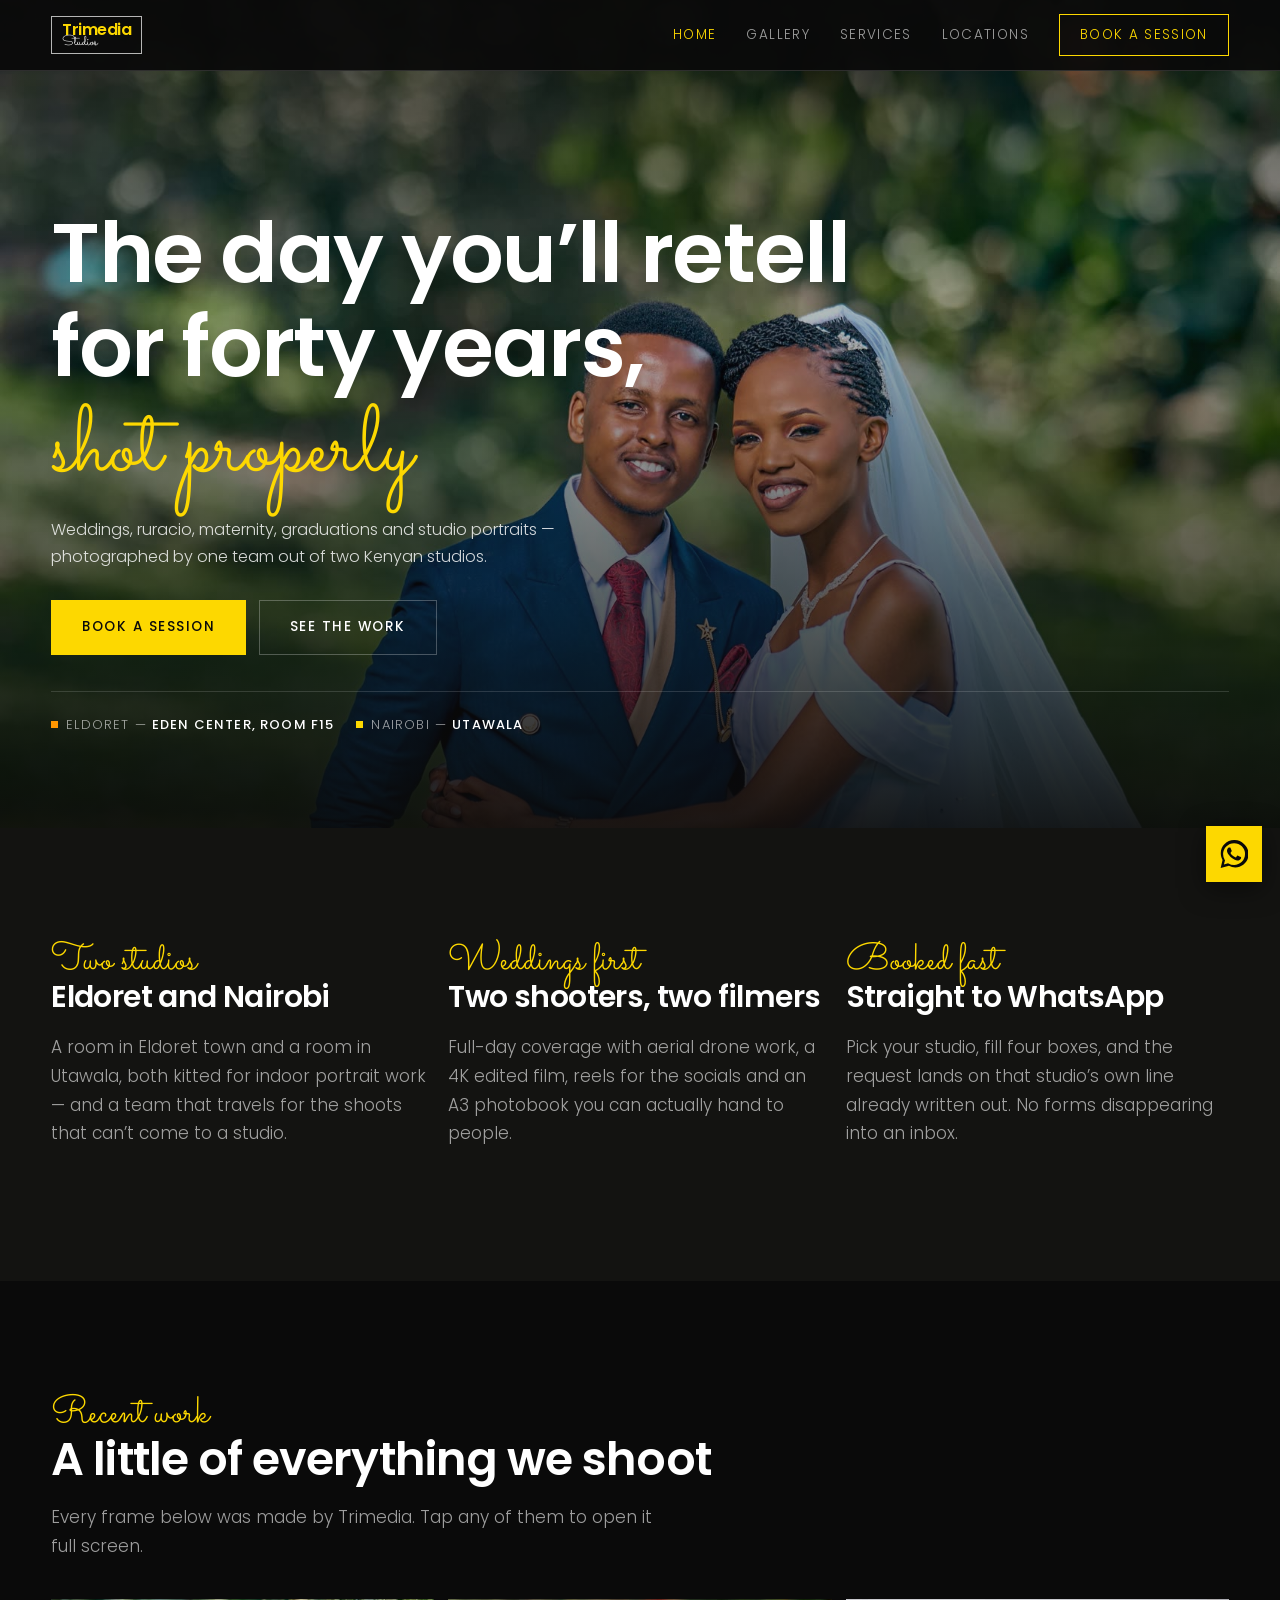
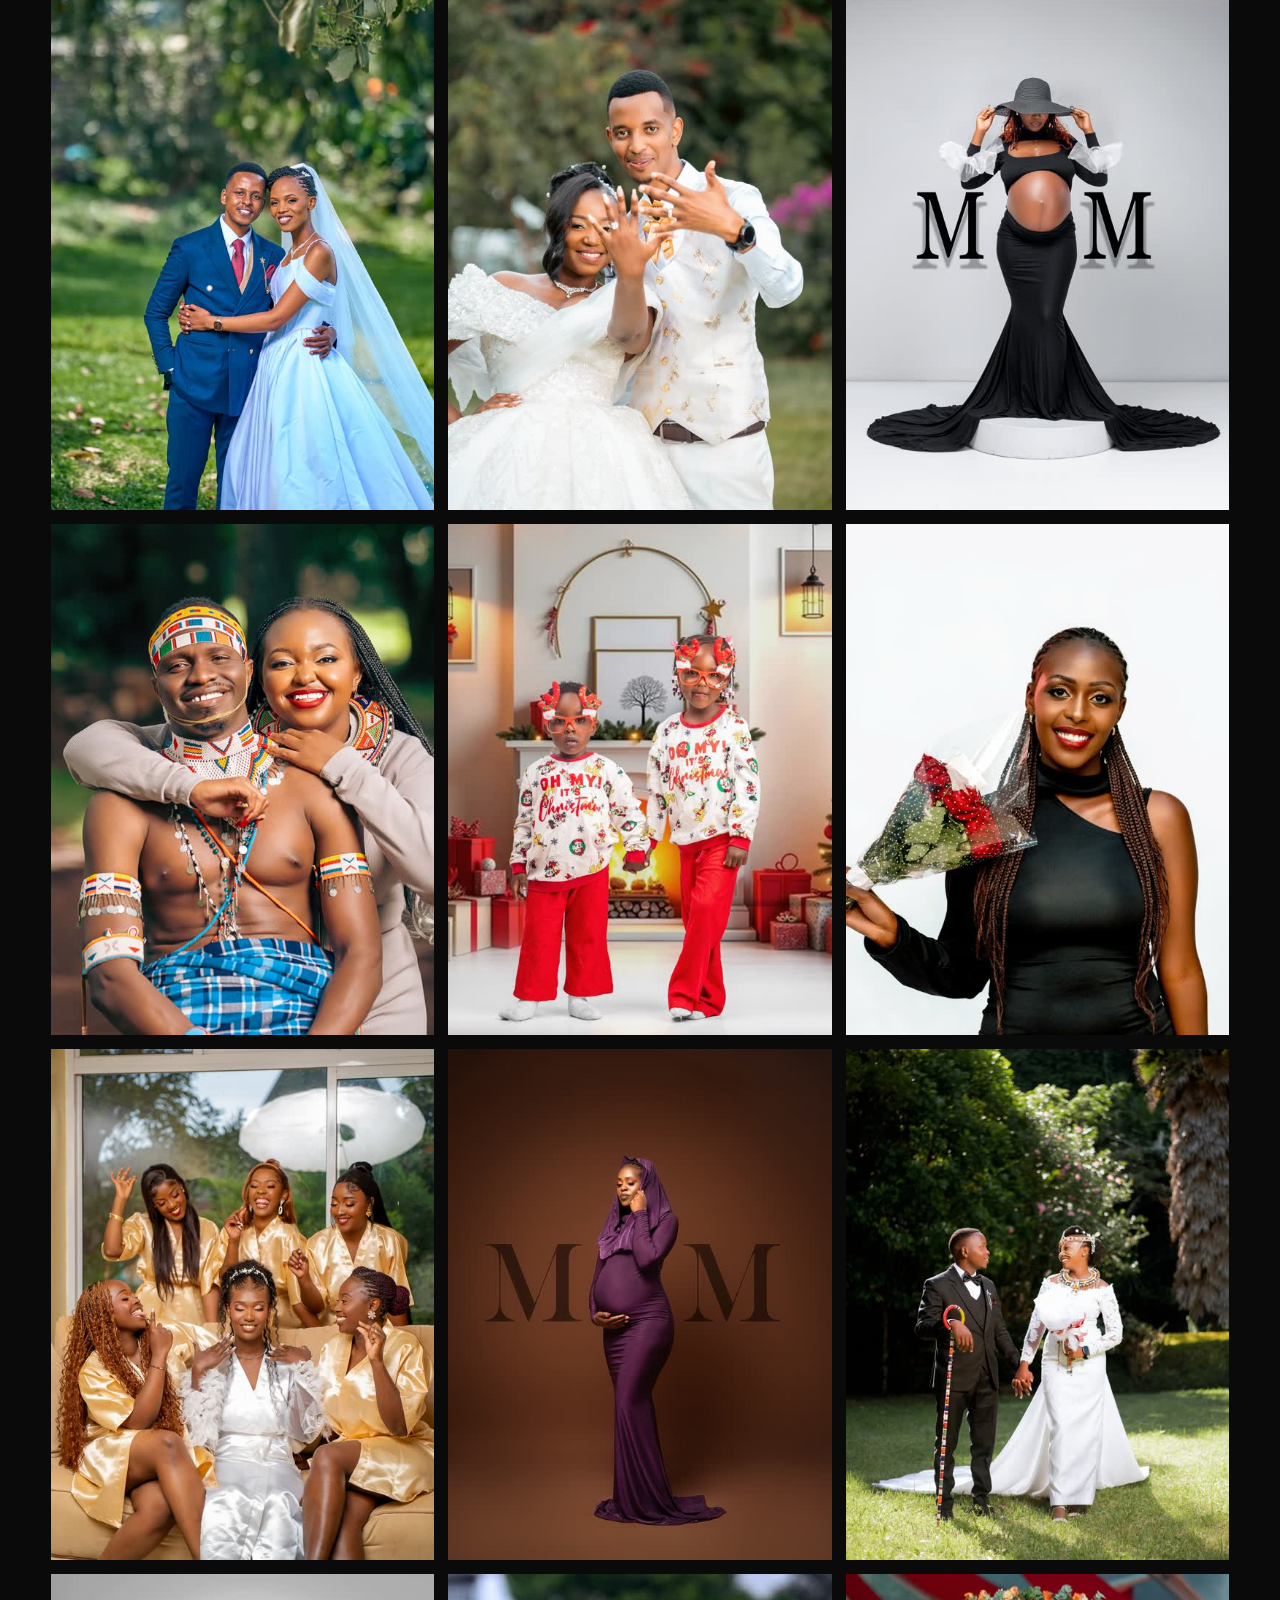
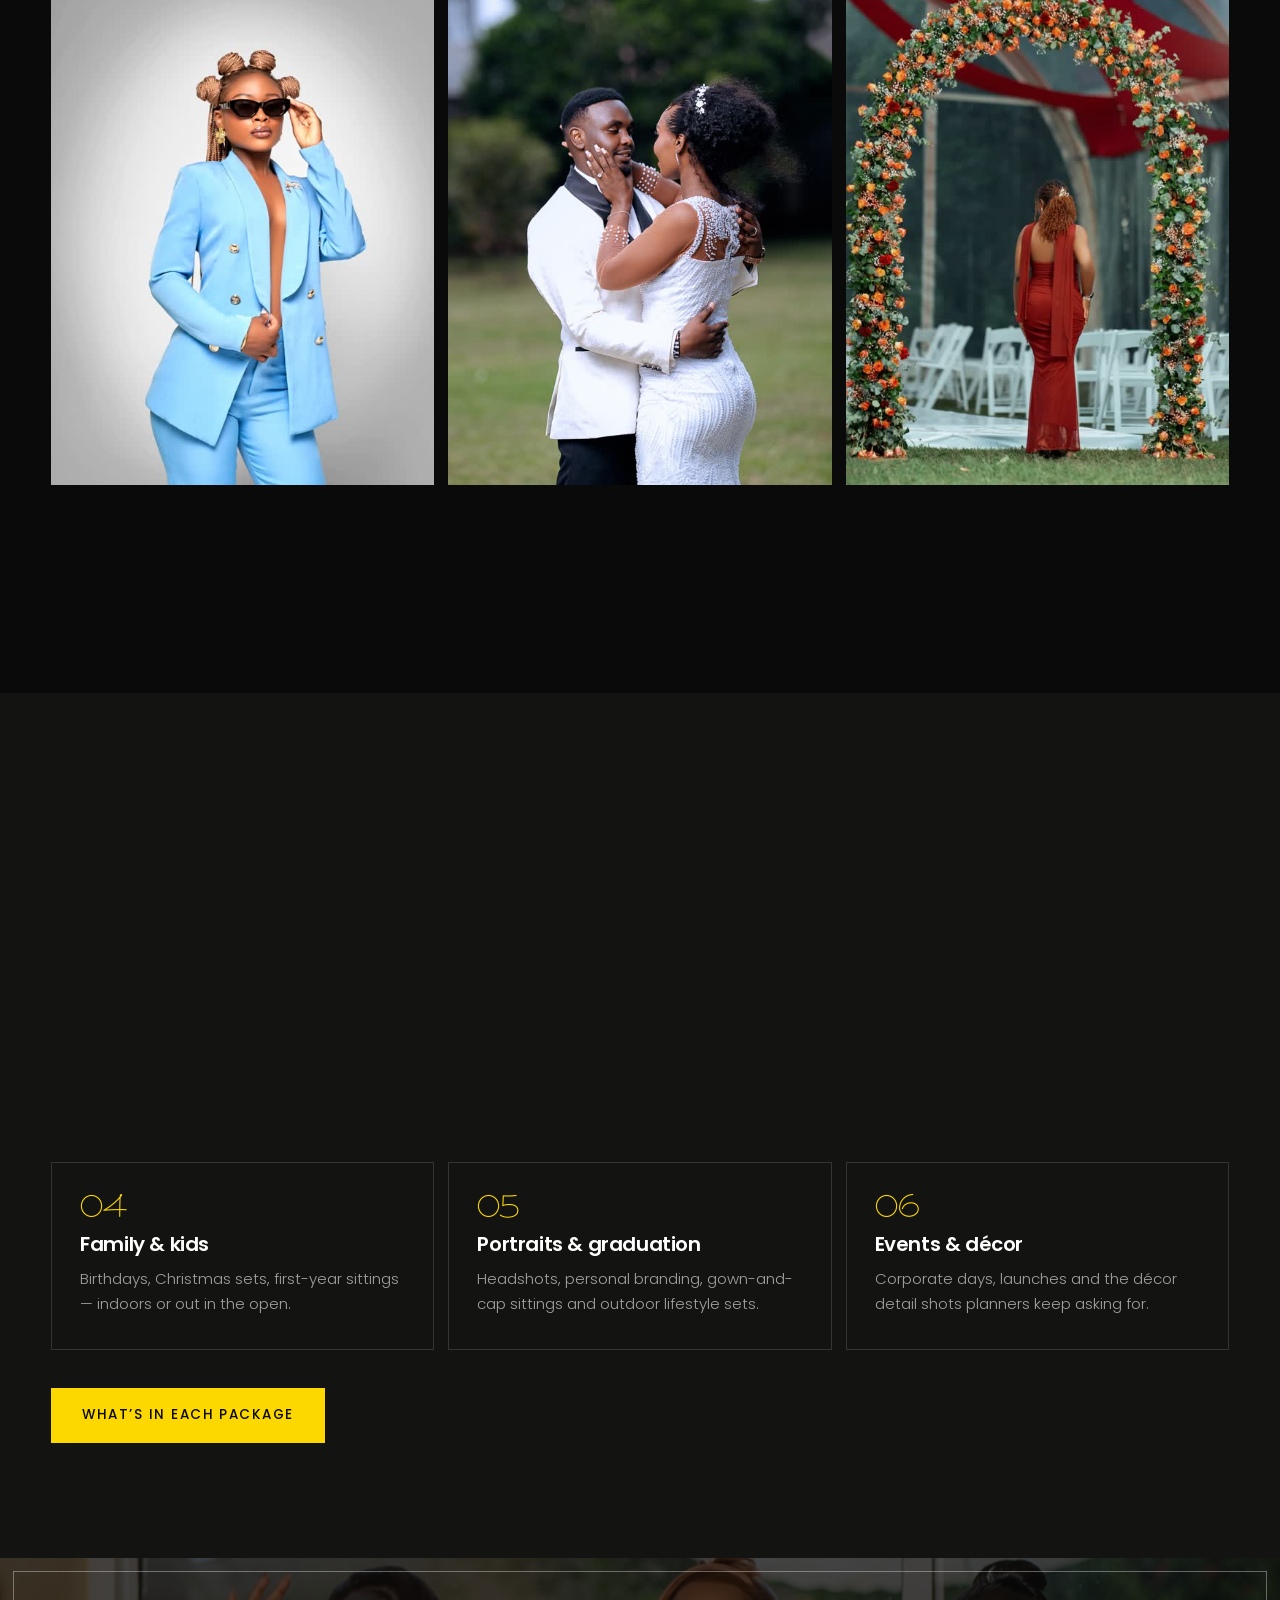
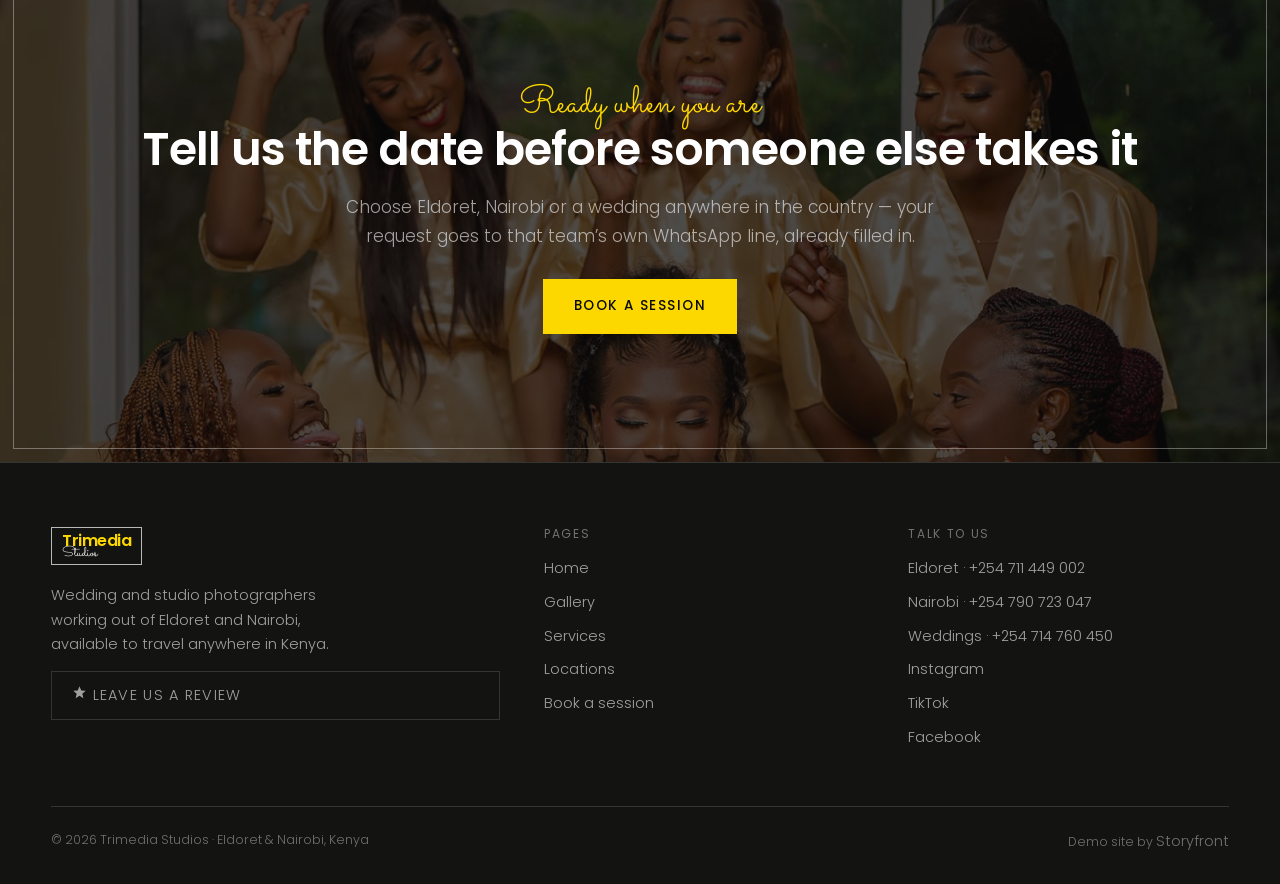
<file: index.html>
<!DOCTYPE html>
<html lang="en">
<head>
<meta charset="utf-8">
<meta name="viewport" content="width=device-width,initial-scale=1">
<title>Trimedia Studios — Wedding &amp; Studio Photographers | Eldoret &amp; Nairobi</title>
<meta name="description" content="Trimedia Studios photograph weddings, ruracio, maternity, family and studio portraits from two Kenyan studios — Eden Center in Eldoret town and Utawala in Nairobi. Book your session on WhatsApp.">
<link rel="canonical" href="https://ignatius-kimeu.github.io/storyfront-trimedia-studios/">
<meta property="og:type" content="website">
<meta property="og:site_name" content="Trimedia Studios">
<meta property="og:title" content="Trimedia Studios — Wedding &amp; Studio Photographers, Eldoret &amp; Nairobi">
<meta property="og:description" content="Two studios, one team. Weddings, ruracio, maternity, family and portrait photography across Kenya.">
<meta property="og:url" content="https://ignatius-kimeu.github.io/storyfront-trimedia-studios/">
<meta property="og:image" content="https://ignatius-kimeu.github.io/storyfront-trimedia-studios/og-image.jpg">
<meta property="og:image:width" content="1200">
<meta property="og:image:height" content="630">
<meta name="twitter:card" content="summary_large_image">
<meta name="twitter:title" content="Trimedia Studios — Wedding &amp; Studio Photographers, Eldoret &amp; Nairobi">
<meta name="twitter:description" content="Two studios, one team. Weddings, ruracio, maternity, family and portrait photography across Kenya.">
<meta name="twitter:image" content="https://ignatius-kimeu.github.io/storyfront-trimedia-studios/og-image.jpg">
<meta name="theme-color" content="#0A0A0A">
<link rel="icon" href="data:image/svg+xml,<svg xmlns='http://www.w3.org/2000/svg' viewBox='0 0 64 64'><rect width='64' height='64' fill='%230A0A0A'/><rect x='11' y='11' width='42' height='42' fill='none' stroke='%23fff' stroke-width='2'/><text x='32' y='45' font-family='Arial,sans-serif' font-size='36' font-weight='700' fill='%23FDD800' text-anchor='middle'>T</text></svg>">
<link rel="preconnect" href="https://fonts.googleapis.com">
<link rel="preconnect" href="https://fonts.gstatic.com" crossorigin>
<link href="https://fonts.googleapis.com/css2?family=Poppins:wght@300;400;500;600&family=Sacramento&display=swap" rel="stylesheet">
<link rel="stylesheet" href="assets/site.css">
</head>
<body>

<div id="splash"><div class="splash-mark"><b>Trimedia</b><i>Studios</i></div></div>

<header class="hdr">
  <div class="hdr-in">
    <a class="brand" href="index.html" aria-label="Trimedia Studios home">
      <span class="brand-mark"><b>Trimedia</b><i>Studios</i></span>
    </a>
    <button class="burger" aria-label="Menu" aria-expanded="false" aria-controls="nav"><span></span><span></span><span></span></button>
    <nav class="nav" id="nav">
      <a href="index.html" aria-current="page">Home</a>
      <a href="gallery.html">Gallery</a>
      <a href="services.html">Services</a>
      <a href="locations.html">Locations</a>
      <a class="btn-sm" href="book.html">Book a session</a>
    </nav>
  </div>
</header>

<main>

<section class="hero">
  <div class="hero-img">
    <img src="images/brand/hero.jpg" alt="A bride and groom photographed outdoors by Trimedia Studios" fetchpriority="high" width="1700" height="2289">
  </div>
  <div class="hero-in">
    <h1>The day you’ll retell for forty years, <em>shot properly</em></h1>
    <p>Weddings, ruracio, maternity, graduations and studio portraits — photographed by one team out of two Kenyan studios.</p>
    <div class="hero-cta">
      <a class="btn btn-y" href="book.html">Book a session</a>
      <a class="btn btn-ghost" href="gallery.html">See the work</a>
    </div>
    <div class="hero-branches">
      <span><i class="dot dot-o"></i>Eldoret — <b>Eden Center, Room F15</b></span>
      <span><i class="dot dot-y"></i>Nairobi — <b>Utawala</b></span>
    </div>
  </div>
</section>

<section class="band">
  <div class="shell">
    <div class="grid g-3" style="align-items:start">
      <div class="rv">
        <span class="eyebrow">Two studios</span>
        <h2 class="h-sec" style="font-size:clamp(22px,3vw,30px)">Eldoret and Nairobi</h2>
        <p class="lead">A room in Eldoret town and a room in Utawala, both kitted for indoor portrait work — and a team that travels for the shoots that can’t come to a studio.</p>
      </div>
      <div class="rv">
        <span class="eyebrow">Weddings first</span>
        <h2 class="h-sec" style="font-size:clamp(22px,3vw,30px)">Two shooters, two filmers</h2>
        <p class="lead">Full-day coverage with aerial drone work, a 4K edited film, reels for the socials and an A3 photobook you can actually hand to people.</p>
      </div>
      <div class="rv">
        <span class="eyebrow">Booked fast</span>
        <h2 class="h-sec" style="font-size:clamp(22px,3vw,30px)">Straight to WhatsApp</h2>
        <p class="lead">Pick your studio, fill four boxes, and the request lands on that studio’s own line already written out. No forms disappearing into an inbox.</p>
      </div>
    </div>
  </div>
</section>

<section>
  <div class="shell">
    <div class="rv" style="margin-bottom:38px">
      <span class="eyebrow">Recent work</span>
      <h2 class="h-sec">A little of everything we shoot</h2>
      <p class="lead">Every frame below was made by Trimedia. Tap any of them to open it full screen.</p>
    </div>

    <div class="grid photo-grid">
      <button class="tile rv" data-full="images/full/p059.jpg" data-cap="Wedding portraits — outdoor, Kenya"><img src="images/thumb/p059.jpg" alt="Bride and groom outdoors" loading="lazy"><figcaption>Weddings</figcaption></button>
      <button class="tile rv" data-full="images/full/p008.jpg" data-cap="Rings — bride and groom"><img src="images/thumb/p008.jpg" alt="Couple showing their wedding rings" loading="lazy"><figcaption>Weddings</figcaption></button>
      <button class="tile rv" data-full="images/full/p003.jpg" data-cap="Maternity — studio, black gown"><img src="images/thumb/p003.jpg" alt="Maternity studio portrait" loading="lazy"><figcaption>Maternity</figcaption></button>
      <button class="tile rv" data-full="images/full/p043.jpg" data-cap="Traditional dress — couple portrait"><img src="images/thumb/p043.jpg" alt="Couple in traditional Kenyan dress" loading="lazy"><figcaption>Ruracio &amp; Koito</figcaption></button>
      <button class="tile rv" data-full="images/full/p013.jpg" data-cap="Christmas set — family session"><img src="images/thumb/p013.jpg" alt="Children in a Christmas studio set" loading="lazy"><figcaption>Family &amp; Kids</figcaption></button>
      <button class="tile rv" data-full="images/full/p016.jpg" data-cap="Studio portrait — white cyc"><img src="images/thumb/p016.jpg" alt="Studio portrait against a white background" loading="lazy"><figcaption>Portraits</figcaption></button>
      <button class="tile rv" data-full="images/full/p033.jpg" data-cap="Getting ready — bridal party"><img src="images/thumb/p033.jpg" alt="Bridal party getting ready" loading="lazy"><figcaption>Weddings</figcaption></button>
      <button class="tile rv" data-full="images/full/p030.jpg" data-cap="Maternity — studio, plum gown"><img src="images/thumb/p030.jpg" alt="Maternity portrait in a plum gown" loading="lazy"><figcaption>Maternity</figcaption></button>
      <button class="tile rv" data-full="images/full/p052.jpg" data-cap="Traditional wedding — outdoor"><img src="images/thumb/p052.jpg" alt="Traditional wedding couple outdoors" loading="lazy"><figcaption>Ruracio &amp; Koito</figcaption></button>
      <button class="tile rv" data-full="images/full/p024.jpg" data-cap="Studio portrait — blue suit"><img src="images/thumb/p024.jpg" alt="Studio portrait in a blue suit" loading="lazy"><figcaption>Portraits</figcaption></button>
      <button class="tile rv" data-full="images/full/p057.jpg" data-cap="Couple portrait — golden hour"><img src="images/thumb/p057.jpg" alt="Couple portrait at golden hour" loading="lazy"><figcaption>Weddings</figcaption></button>
      <button class="tile rv" data-full="images/full/p020.jpg" data-cap="Ceremony décor — floral arch"><img src="images/thumb/p020.jpg" alt="Floral wedding arch" loading="lazy"><figcaption>Events &amp; Décor</figcaption></button>
    </div>

    <div class="rv" style="margin-top:38px">
      <a class="btn btn-ghost" href="gallery.html">All 60 photographs</a>
    </div>
  </div>
</section>

<section class="band">
  <div class="shell">
    <div class="rv" style="margin-bottom:38px">
      <span class="eyebrow">What we do</span>
      <h2 class="h-sec">Six things, done properly</h2>
    </div>
    <div class="grid g-3">
      <div class="svc rv"><span class="num">01</span><h3>Weddings</h3><p>Full-day coverage, two photographers and two videographers, drone, 4K edit and a photobook.</p></div>
      <div class="svc rv"><span class="num">02</span><h3>Ruracio &amp; Koito</h3><p>Traditional ceremonies covered the way families actually want them remembered.</p></div>
      <div class="svc rv"><span class="num">03</span><h3>Maternity &amp; bump</h3><p>Studio bump shoots with gowns, backdrops and lighting already set up for you.</p></div>
      <div class="svc rv"><span class="num">04</span><h3>Family &amp; kids</h3><p>Birthdays, Christmas sets, first-year sittings — indoors or out in the open.</p></div>
      <div class="svc rv"><span class="num">05</span><h3>Portraits &amp; graduation</h3><p>Headshots, personal branding, gown-and-cap sittings and outdoor lifestyle sets.</p></div>
      <div class="svc rv"><span class="num">06</span><h3>Events &amp; décor</h3><p>Corporate days, launches and the décor detail shots planners keep asking for.</p></div>
    </div>
    <div class="rv" style="margin-top:38px">
      <a class="btn btn-y" href="services.html">What’s in each package</a>
    </div>
  </div>
</section>

<section style="padding:0">
  <div class="framed" style="position:relative;min-height:56vh;display:grid;place-items:center;overflow:hidden;text-align:center">
    <img src="images/brand/band.jpg" alt="Bridal party photographed by Trimedia Studios" loading="lazy" style="position:absolute;inset:0;width:100%;height:100%;object-fit:cover;object-position:50% 32%">
    <div style="position:absolute;inset:0;background:rgba(10,10,10,.72)"></div>
    <div class="shell rv" style="position:relative;z-index:2;padding:64px 0">
      <span class="eyebrow">Ready when you are</span>
      <h2 class="h-sec">Tell us the date before someone else takes it</h2>
      <p class="lead" style="margin:0 auto 28px">Choose Eldoret, Nairobi or a wedding anywhere in the country — your request goes to that team’s own WhatsApp line, already filled in.</p>
      <a class="btn btn-y" href="book.html">Book a session</a>
    </div>
  </div>
</section>

</main>

<footer class="ftr">
  <div class="shell">
    <div class="ftr-grid">
      <div>
        <span class="brand-mark" style="display:inline-block"><b>Trimedia</b><i>Studios</i></span>
        <p style="color:var(--mute);font-size:14.5px;margin-top:18px;max-width:34ch">Wedding and studio photographers working out of Eldoret and Nairobi, available to travel anywhere in Kenya.</p>
        <!-- No Google Business Profile exists for either branch yet, so there's no rating
             to show here and no place_id to build a proper review deep-link from. This
             points at Maps search for now — swap in the real review URL the day they
             claim the listing. Worth raising on the call, it's free traffic they're missing. -->
        <a class="review" href="https://www.google.com/maps/search/?api=1&amp;query=Trimedia+Studios+Eldoret" target="_blank" rel="noopener">
          <svg viewBox="0 0 24 24"><path d="M12 17.27 18.18 21l-1.64-7.03L22 9.24l-7.19-.61L12 2 9.19 8.63 2 9.24l5.46 4.73L5.82 21z"/></svg>
          Leave us a review
        </a>
      </div>
      <div>
        <h4>Pages</h4>
        <a href="index.html">Home</a>
        <a href="gallery.html">Gallery</a>
        <a href="services.html">Services</a>
        <a href="locations.html">Locations</a>
        <a href="book.html">Book a session</a>
      </div>
      <div>
        <h4>Talk to us</h4>
        <a href="tel:+254711449002">Eldoret · +254 711 449 002</a>
        <a href="tel:+254790723047">Nairobi · +254 790 723 047</a>
        <a href="tel:+254714760450">Weddings · +254 714 760 450</a>
        <a href="https://instagram.com/trimediastudios" target="_blank" rel="noopener">Instagram</a>
        <a href="https://www.tiktok.com/@trimediastudios" target="_blank" rel="noopener">TikTok</a>
        <a href="https://www.facebook.com/trimediaphotography" target="_blank" rel="noopener">Facebook</a>
      </div>
    </div>
    <div class="ftr-base">
      <span>© <span id="yr">2026</span> Trimedia Studios · Eldoret &amp; Nairobi, Kenya</span>
      <span>Demo site by <a href="#">Storyfront</a></span>
    </div>
  </div>
</footer>

<a class="float" href="https://wa.me/254714760450?text=Hi%20Trimedia%20Studios%20%E2%80%94%20I%E2%80%99d%20like%20to%20ask%20about%20a%20shoot." target="_blank" rel="noopener" aria-label="Chat with Trimedia Studios on WhatsApp">
  <svg viewBox="0 0 24 24"><path d="M17.47 14.38c-.3-.15-1.76-.87-2.03-.97-.27-.1-.47-.15-.67.15-.2.3-.77.97-.94 1.17-.17.2-.35.22-.65.07-.3-.15-1.26-.46-2.4-1.48-.89-.79-1.49-1.77-1.66-2.07-.17-.3-.02-.46.13-.61.14-.14.3-.35.45-.53.15-.18.2-.3.3-.5.1-.2.05-.38-.02-.53-.08-.15-.67-1.61-.92-2.2-.24-.58-.49-.5-.67-.51h-.57c-.2 0-.52.07-.79.38-.27.3-1.04 1.02-1.04 2.48s1.07 2.88 1.22 3.08c.15.2 2.1 3.2 5.08 4.49.71.3 1.26.49 1.69.63.71.22 1.36.19 1.87.12.57-.09 1.76-.72 2.01-1.41.25-.7.25-1.29.17-1.42-.07-.13-.27-.2-.57-.35M12.05 21.5h-.01a9.4 9.4 0 0 1-4.79-1.31l-.34-.2-3.56.93.95-3.47-.22-.36a9.38 9.38 0 0 1-1.44-5.01c0-5.18 4.22-9.4 9.42-9.4a9.35 9.35 0 0 1 6.65 2.76 9.32 9.32 0 0 1 2.75 6.65c0 5.18-4.22 9.4-9.41 9.4M20.5 3.49A11.35 11.35 0 0 0 12.05 0C5.77 0 .66 5.1.66 11.38c0 2 .52 3.96 1.52 5.68L.56 24l7.1-1.86a11.36 11.36 0 0 0 5.44 1.38h.01c6.28 0 11.39-5.11 11.39-11.39 0-3.04-1.19-5.9-3.34-8.05"/></svg>
</a>

<div id="lb" role="dialog" aria-modal="true" aria-label="Photograph viewer">
  <button class="lb-btn" id="lbClose" aria-label="Close"><svg viewBox="0 0 24 24"><path d="M19 6.41 17.59 5 12 10.59 6.41 5 5 6.41 10.59 12 5 17.59 6.41 19 12 13.41 17.59 19 19 17.59 13.41 12z"/></svg></button>
  <button class="lb-btn" id="lbPrev" aria-label="Previous"><svg viewBox="0 0 24 24"><path d="M15.41 7.41 14 6l-6 6 6 6 1.41-1.41L10.83 12z"/></svg></button>
  <button class="lb-btn" id="lbNext" aria-label="Next"><svg viewBox="0 0 24 24"><path d="M10 6 8.59 7.41 13.17 12l-4.58 4.59L10 18l6-6z"/></svg></button>
  <img id="lbImg" alt="">
  <p class="cap" id="lbCap"></p>
  <p class="count" id="lbCount"></p>
</div>

<script src="assets/site.js"></script>
<script>document.getElementById('yr').textContent=new Date().getFullYear();</script>
</body>
</html>
</file>
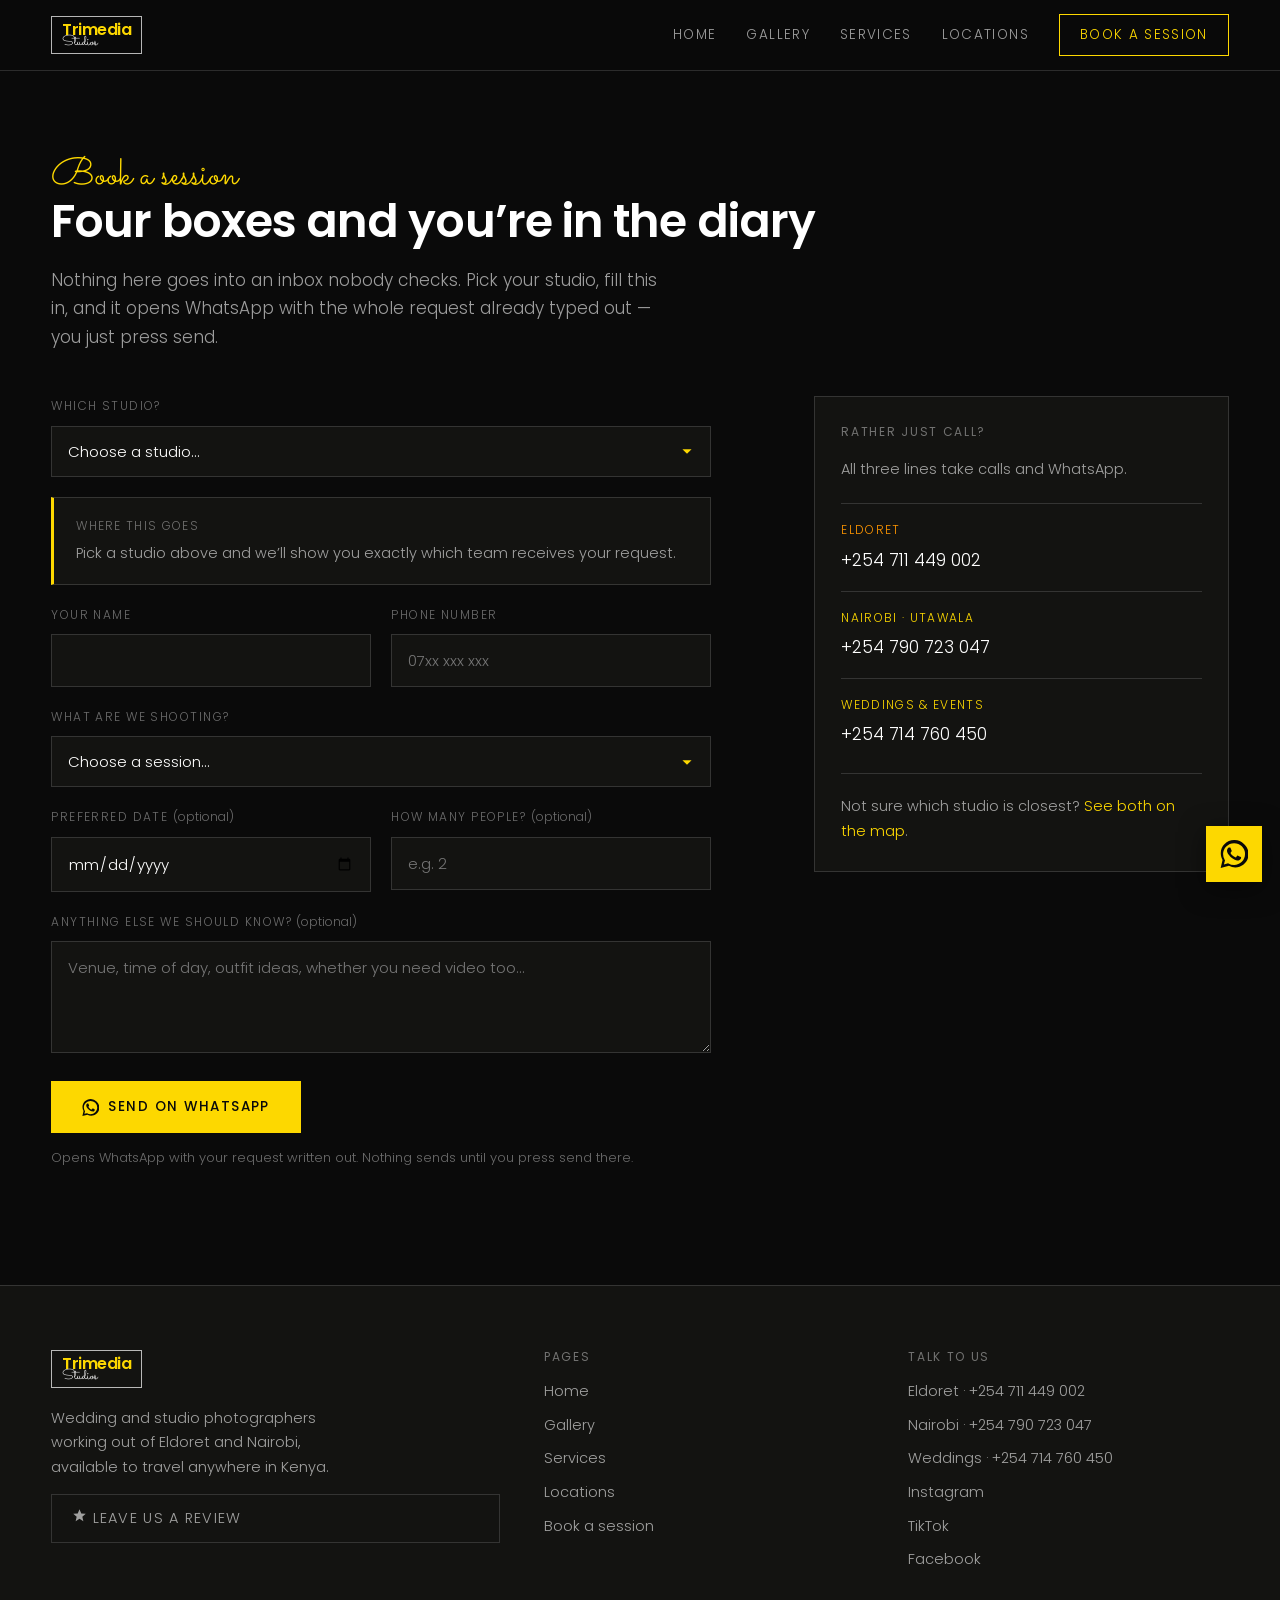
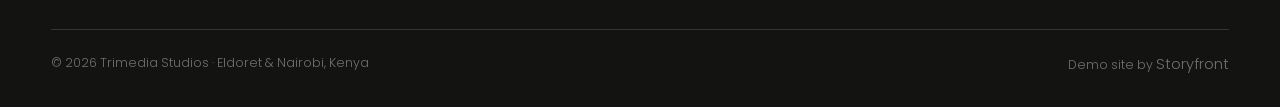
<file: book.html>
<!DOCTYPE html>
<html lang="en">
<head>
<meta charset="utf-8">
<meta name="viewport" content="width=device-width,initial-scale=1">
<title>Book a Session — Trimedia Studios | Eldoret, Nairobi &amp; Weddings</title>
<meta name="description" content="Request a photography session with Trimedia Studios. Pick Eldoret, Nairobi or wedding coverage and your request goes straight to that team's own WhatsApp, already filled in.">
<link rel="canonical" href="https://ignatius-kimeu.github.io/storyfront-trimedia-studios/book.html">
<meta property="og:type" content="website">
<meta property="og:site_name" content="Trimedia Studios">
<meta property="og:title" content="Book a Session — Trimedia Studios">
<meta property="og:description" content="Pick your studio and your booking request goes straight to that team's own WhatsApp line.">
<meta property="og:url" content="https://ignatius-kimeu.github.io/storyfront-trimedia-studios/book.html">
<meta property="og:image" content="https://ignatius-kimeu.github.io/storyfront-trimedia-studios/og-image.jpg">
<meta property="og:image:width" content="1200">
<meta property="og:image:height" content="630">
<meta name="twitter:card" content="summary_large_image">
<meta name="twitter:title" content="Book a Session — Trimedia Studios">
<meta name="twitter:description" content="Pick your studio and your booking request goes straight to that team's own WhatsApp line.">
<meta name="twitter:image" content="https://ignatius-kimeu.github.io/storyfront-trimedia-studios/og-image.jpg">
<meta name="theme-color" content="#0A0A0A">
<link rel="icon" href="data:image/svg+xml,<svg xmlns='http://www.w3.org/2000/svg' viewBox='0 0 64 64'><rect width='64' height='64' fill='%230A0A0A'/><rect x='11' y='11' width='42' height='42' fill='none' stroke='%23fff' stroke-width='2'/><text x='32' y='45' font-family='Arial,sans-serif' font-size='36' font-weight='700' fill='%23FDD800' text-anchor='middle'>T</text></svg>">
<link rel="preconnect" href="https://fonts.googleapis.com">
<link rel="preconnect" href="https://fonts.gstatic.com" crossorigin>
<link href="https://fonts.googleapis.com/css2?family=Poppins:wght@300;400;500;600&family=Sacramento&display=swap" rel="stylesheet">
<link rel="stylesheet" href="assets/site.css">
</head>
<body>

<div id="splash"><div class="splash-mark"><b>Trimedia</b><i>Studios</i></div></div>

<header class="hdr">
  <div class="hdr-in">
    <a class="brand" href="index.html" aria-label="Trimedia Studios home">
      <span class="brand-mark"><b>Trimedia</b><i>Studios</i></span>
    </a>
    <button class="burger" aria-label="Menu" aria-expanded="false" aria-controls="nav"><span></span><span></span><span></span></button>
    <nav class="nav" id="nav">
      <a href="index.html">Home</a>
      <a href="gallery.html">Gallery</a>
      <a href="services.html">Services</a>
      <a href="locations.html">Locations</a>
      <a class="btn-sm" href="book.html" aria-current="page">Book a session</a>
    </nav>
  </div>
</header>

<main>
<section style="padding-top:calc(70px + clamp(48px,7vw,88px))">
  <div class="shell">

    <div class="rv" style="margin-bottom:44px">
      <span class="eyebrow">Book a session</span>
      <h2 class="h-sec">Four boxes and you’re in the diary</h2>
      <p class="lead">Nothing here goes into an inbox nobody checks. Pick your studio, fill this in, and it opens WhatsApp with the whole request already typed out — you just press send.</p>
    </div>

    <div class="book-grid">

      <form class="form rv" id="bookForm" novalidate>
        <div class="field">
          <label for="branch">Which studio?</label>
          <select id="branch" name="branch" required>
            <option value="">Choose a studio…</option>
            <option value="eldoret">Eldoret — Eden Center, Room F15</option>
            <option value="nairobi">Nairobi — Utawala</option>
            <option value="events">Wedding or event — anywhere in Kenya</option>
          </select>
          <p class="err">Pick a studio so we know who to send this to.</p>
        </div>

        <div id="route" class="route"></div>

        <div class="row">
          <div class="field">
            <label for="name">Your name</label>
            <input id="name" name="name" type="text" autocomplete="name" required>
            <p class="err">We’ll need a name for the booking.</p>
          </div>
          <div class="field">
            <label for="phone">Phone number</label>
            <input id="phone" name="phone" type="tel" inputmode="tel" autocomplete="tel" placeholder="07xx xxx xxx" required>
            <p class="err">Enter a number we can reach you on.</p>
          </div>
        </div>

        <div class="field">
          <label for="service">What are we shooting?</label>
          <select id="service" name="service" required>
            <option value="">Choose a session…</option>
            <option>Wedding — full day coverage</option>
            <option>Ruracio / Koito</option>
            <option>Pre-wedding or engagement</option>
            <option>Maternity / bump shoot</option>
            <option>Family or birthday session</option>
            <option>Baby session</option>
            <option>Graduation</option>
            <option>Studio portrait or headshot</option>
            <option>Outdoor / lifestyle session</option>
            <option>Corporate or event coverage</option>
            <option>Something else</option>
          </select>
          <p class="err">Let us know what kind of session you’re after.</p>
        </div>

        <div class="row">
          <div class="field">
            <label for="when">Preferred date <span style="text-transform:none;letter-spacing:0">(optional)</span></label>
            <input id="when" name="when" type="date">
          </div>
          <div class="field">
            <label for="people">How many people? <span style="text-transform:none;letter-spacing:0">(optional)</span></label>
            <input id="people" name="people" type="text" inputmode="numeric" placeholder="e.g. 2">
          </div>
        </div>

        <div class="field">
          <label for="notes">Anything else we should know? <span style="text-transform:none;letter-spacing:0">(optional)</span></label>
          <textarea id="notes" name="notes" placeholder="Venue, time of day, outfit ideas, whether you need video too…"></textarea>
        </div>

        <div>
          <button class="btn btn-y" type="submit">
            <svg viewBox="0 0 24 24"><path d="M17.47 14.38c-.3-.15-1.76-.87-2.03-.97-.27-.1-.47-.15-.67.15-.2.3-.77.97-.94 1.17-.17.2-.35.22-.65.07-.3-.15-1.26-.46-2.4-1.48-.89-.79-1.49-1.77-1.66-2.07-.17-.3-.02-.46.13-.61.14-.14.3-.35.45-.53.15-.18.2-.3.3-.5.1-.2.05-.38-.02-.53-.08-.15-.67-1.61-.92-2.2-.24-.58-.49-.5-.67-.51h-.57c-.2 0-.52.07-.79.38-.27.3-1.04 1.02-1.04 2.48s1.07 2.88 1.22 3.08c.15.2 2.1 3.2 5.08 4.49.71.3 1.26.49 1.69.63.71.22 1.36.19 1.87.12.57-.09 1.76-.72 2.01-1.41.25-.7.25-1.29.17-1.42-.07-.13-.27-.2-.57-.35M12.05 21.5h-.01a9.4 9.4 0 0 1-4.79-1.31l-.34-.2-3.56.93.95-3.47-.22-.36a9.38 9.38 0 0 1-1.44-5.01c0-5.18 4.22-9.4 9.42-9.4a9.35 9.35 0 0 1 6.65 2.76 9.32 9.32 0 0 1 2.75 6.65c0 5.18-4.22 9.4-9.41 9.4M20.5 3.49A11.35 11.35 0 0 0 12.05 0C5.77 0 .66 5.1.66 11.38c0 2 .52 3.96 1.52 5.68L.56 24l7.1-1.86a11.36 11.36 0 0 0 5.44 1.38h.01c6.28 0 11.39-5.11 11.39-11.39 0-3.04-1.19-5.9-3.34-8.05"/></svg>
            Send on WhatsApp
          </button>
          <p style="color:var(--mute-2);font-size:13px;margin:14px 0 0">Opens WhatsApp with your request written out. Nothing sends until you press send there.</p>
        </div>
      </form>

      <aside class="rv">
        <div style="border:1px solid var(--line);background:var(--ink-2);padding:28px 26px">
          <h4 style="font-size:12px;letter-spacing:.14em;text-transform:uppercase;color:var(--mute-2);font-weight:400;margin-bottom:18px">Rather just call?</h4>
          <p style="font-size:14.5px;color:var(--mute);margin-bottom:22px">All three lines take calls and WhatsApp.</p>

          <div style="border-top:1px solid var(--line);padding-top:16px;margin-bottom:16px">
            <p style="font-size:12px;letter-spacing:.11em;text-transform:uppercase;color:var(--orange);margin-bottom:5px">Eldoret</p>
            <a href="tel:+254711449002" style="font-size:17px;color:#fff">+254 711 449 002</a>
          </div>
          <div style="border-top:1px solid var(--line);padding-top:16px;margin-bottom:16px">
            <p style="font-size:12px;letter-spacing:.11em;text-transform:uppercase;color:var(--yellow);margin-bottom:5px">Nairobi · Utawala</p>
            <a href="tel:+254790723047" style="font-size:17px;color:#fff">+254 790 723 047</a>
          </div>
          <div style="border-top:1px solid var(--line);padding-top:16px">
            <p style="font-size:12px;letter-spacing:.11em;text-transform:uppercase;color:var(--yellow);margin-bottom:5px">Weddings &amp; events</p>
            <a href="tel:+254714760450" style="font-size:17px;color:#fff">+254 714 760 450</a>
          </div>

          <div style="border-top:1px solid var(--line);margin-top:24px;padding-top:20px">
            <p style="font-size:14.5px;color:var(--mute);margin:0">Not sure which studio is closest? <a href="locations.html" style="color:var(--yellow)">See both on the map</a>.</p>
          </div>
        </div>
      </aside>

    </div>
  </div>
</section>
</main>

<footer class="ftr">
  <div class="shell">
    <div class="ftr-grid">
      <div>
        <span class="brand-mark" style="display:inline-block"><b>Trimedia</b><i>Studios</i></span>
        <p style="color:var(--mute);font-size:14.5px;margin-top:18px;max-width:34ch">Wedding and studio photographers working out of Eldoret and Nairobi, available to travel anywhere in Kenya.</p>
        <a class="review" href="https://www.google.com/maps/search/?api=1&amp;query=Trimedia+Studios+Eldoret" target="_blank" rel="noopener">
          <svg viewBox="0 0 24 24"><path d="M12 17.27 18.18 21l-1.64-7.03L22 9.24l-7.19-.61L12 2 9.19 8.63 2 9.24l5.46 4.73L5.82 21z"/></svg>
          Leave us a review
        </a>
      </div>
      <div>
        <h4>Pages</h4>
        <a href="index.html">Home</a>
        <a href="gallery.html">Gallery</a>
        <a href="services.html">Services</a>
        <a href="locations.html">Locations</a>
        <a href="book.html">Book a session</a>
      </div>
      <div>
        <h4>Talk to us</h4>
        <a href="tel:+254711449002">Eldoret · +254 711 449 002</a>
        <a href="tel:+254790723047">Nairobi · +254 790 723 047</a>
        <a href="tel:+254714760450">Weddings · +254 714 760 450</a>
        <a href="https://instagram.com/trimediastudios" target="_blank" rel="noopener">Instagram</a>
        <a href="https://www.tiktok.com/@trimediastudios" target="_blank" rel="noopener">TikTok</a>
        <a href="https://www.facebook.com/trimediaphotography" target="_blank" rel="noopener">Facebook</a>
      </div>
    </div>
    <div class="ftr-base">
      <span>© <span id="yr">2026</span> Trimedia Studios · Eldoret &amp; Nairobi, Kenya</span>
      <span>Demo site by <a href="#">Storyfront</a></span>
    </div>
  </div>
</footer>

<a class="float" href="https://wa.me/254714760450?text=Hi%20Trimedia%20Studios%20%E2%80%94%20I%E2%80%99d%20like%20to%20ask%20about%20a%20shoot." target="_blank" rel="noopener" aria-label="Chat with Trimedia Studios on WhatsApp">
  <svg viewBox="0 0 24 24"><path d="M17.47 14.38c-.3-.15-1.76-.87-2.03-.97-.27-.1-.47-.15-.67.15-.2.3-.77.97-.94 1.17-.17.2-.35.22-.65.07-.3-.15-1.26-.46-2.4-1.48-.89-.79-1.49-1.77-1.66-2.07-.17-.3-.02-.46.13-.61.14-.14.3-.35.45-.53.15-.18.2-.3.3-.5.1-.2.05-.38-.02-.53-.08-.15-.67-1.61-.92-2.2-.24-.58-.49-.5-.67-.51h-.57c-.2 0-.52.07-.79.38-.27.3-1.04 1.02-1.04 2.48s1.07 2.88 1.22 3.08c.15.2 2.1 3.2 5.08 4.49.71.3 1.26.49 1.69.63.71.22 1.36.19 1.87.12.57-.09 1.76-.72 2.01-1.41.25-.7.25-1.29.17-1.42-.07-.13-.27-.2-.57-.35M12.05 21.5h-.01a9.4 9.4 0 0 1-4.79-1.31l-.34-.2-3.56.93.95-3.47-.22-.36a9.38 9.38 0 0 1-1.44-5.01c0-5.18 4.22-9.4 9.42-9.4a9.35 9.35 0 0 1 6.65 2.76 9.32 9.32 0 0 1 2.75 6.65c0 5.18-4.22 9.4-9.41 9.4M20.5 3.49A11.35 11.35 0 0 0 12.05 0C5.77 0 .66 5.1.66 11.38c0 2 .52 3.96 1.52 5.68L.56 24l7.1-1.86a11.36 11.36 0 0 0 5.44 1.38h.01c6.28 0 11.39-5.11 11.39-11.39 0-3.04-1.19-5.9-3.34-8.05"/></svg>
</a>

<script src="assets/site.js"></script>
<script>
document.getElementById('yr').textContent=new Date().getFullYear();
document.getElementById('when').min=new Date().toISOString().slice(0,10);
</script>
</body>
</html>
</file>
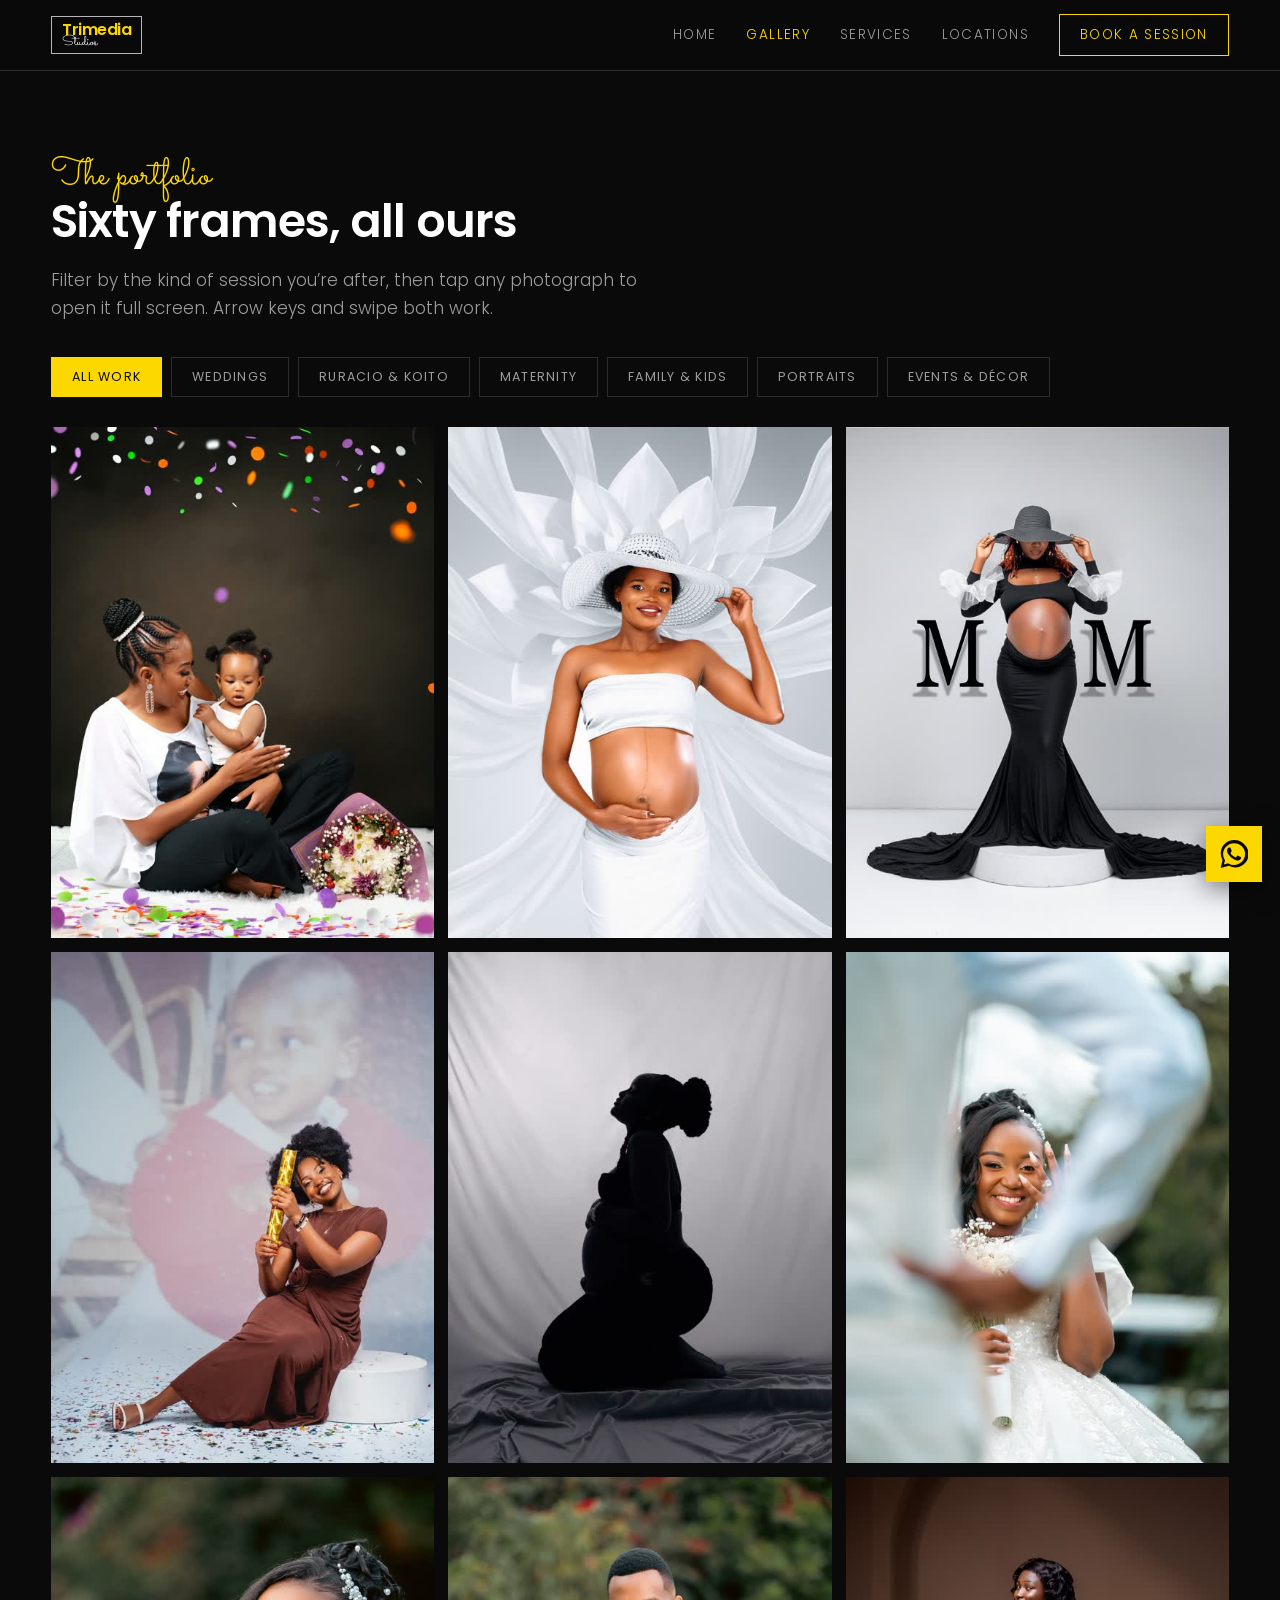
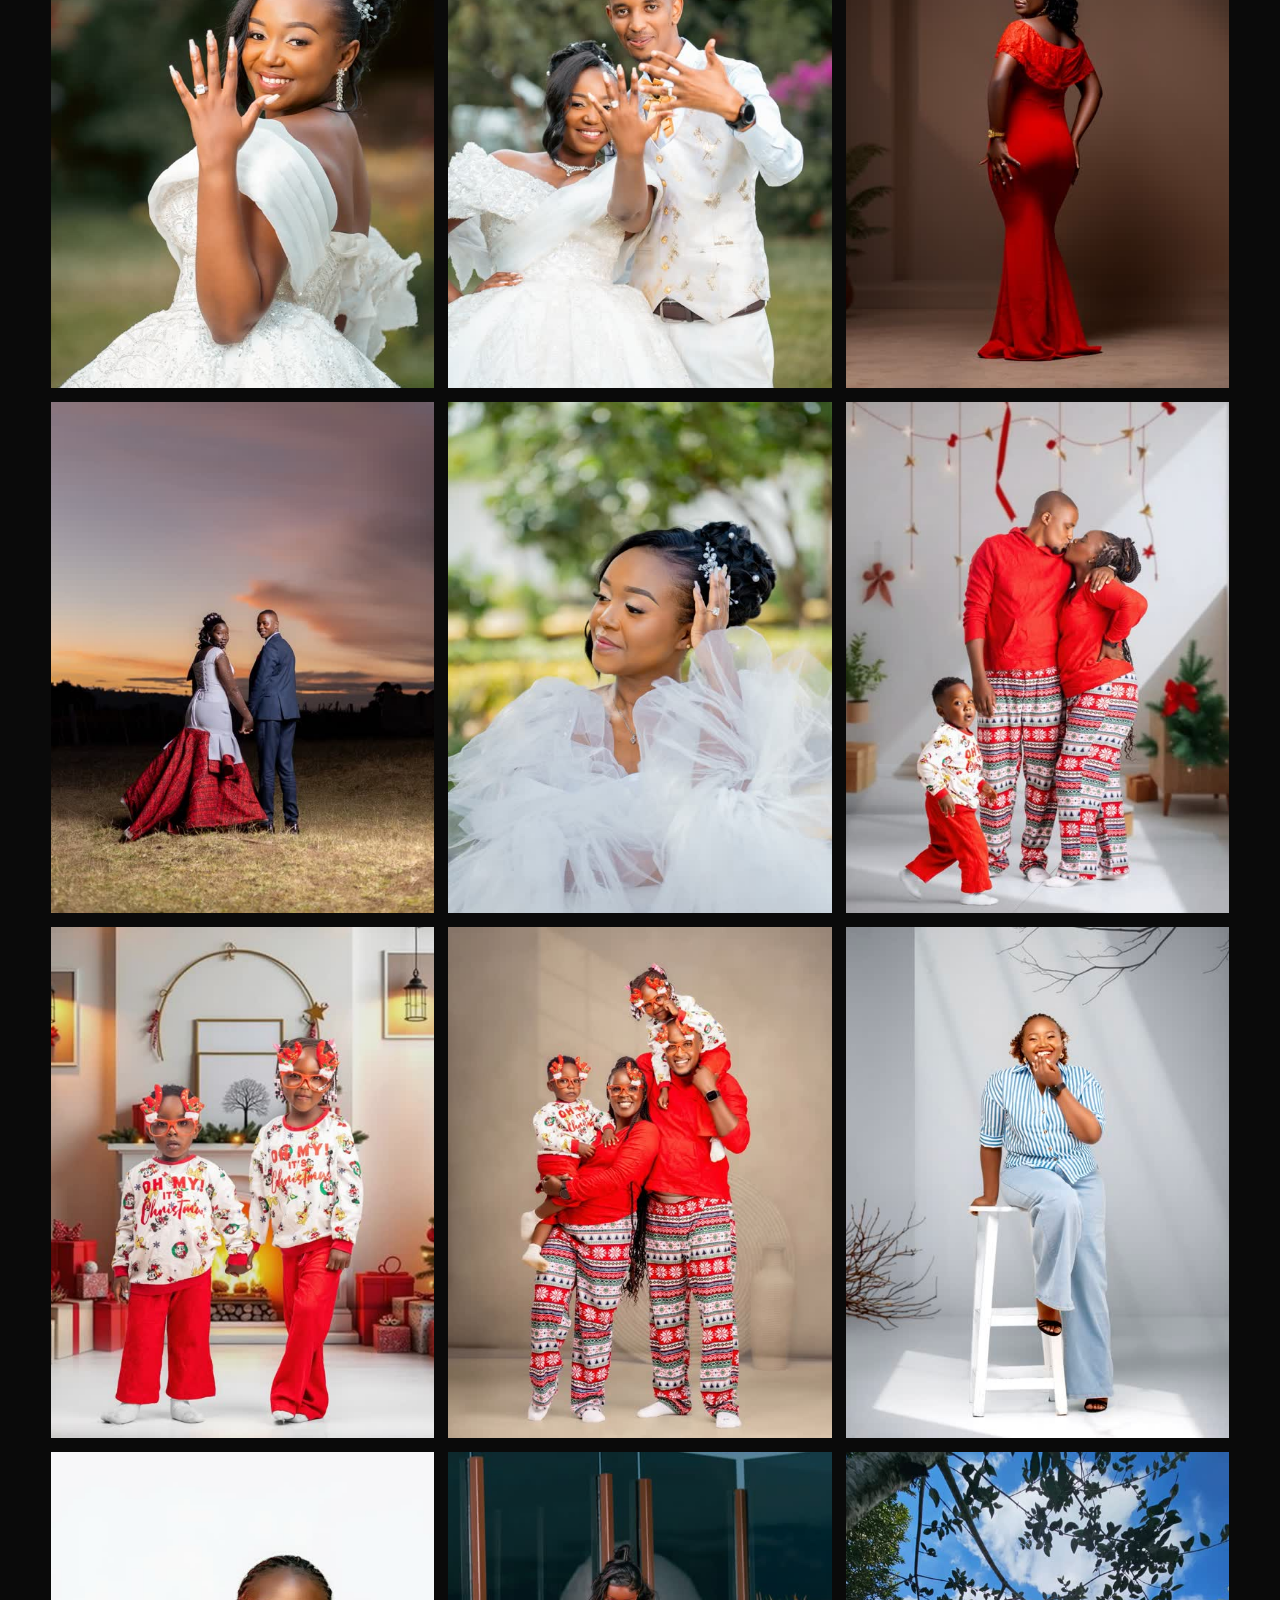
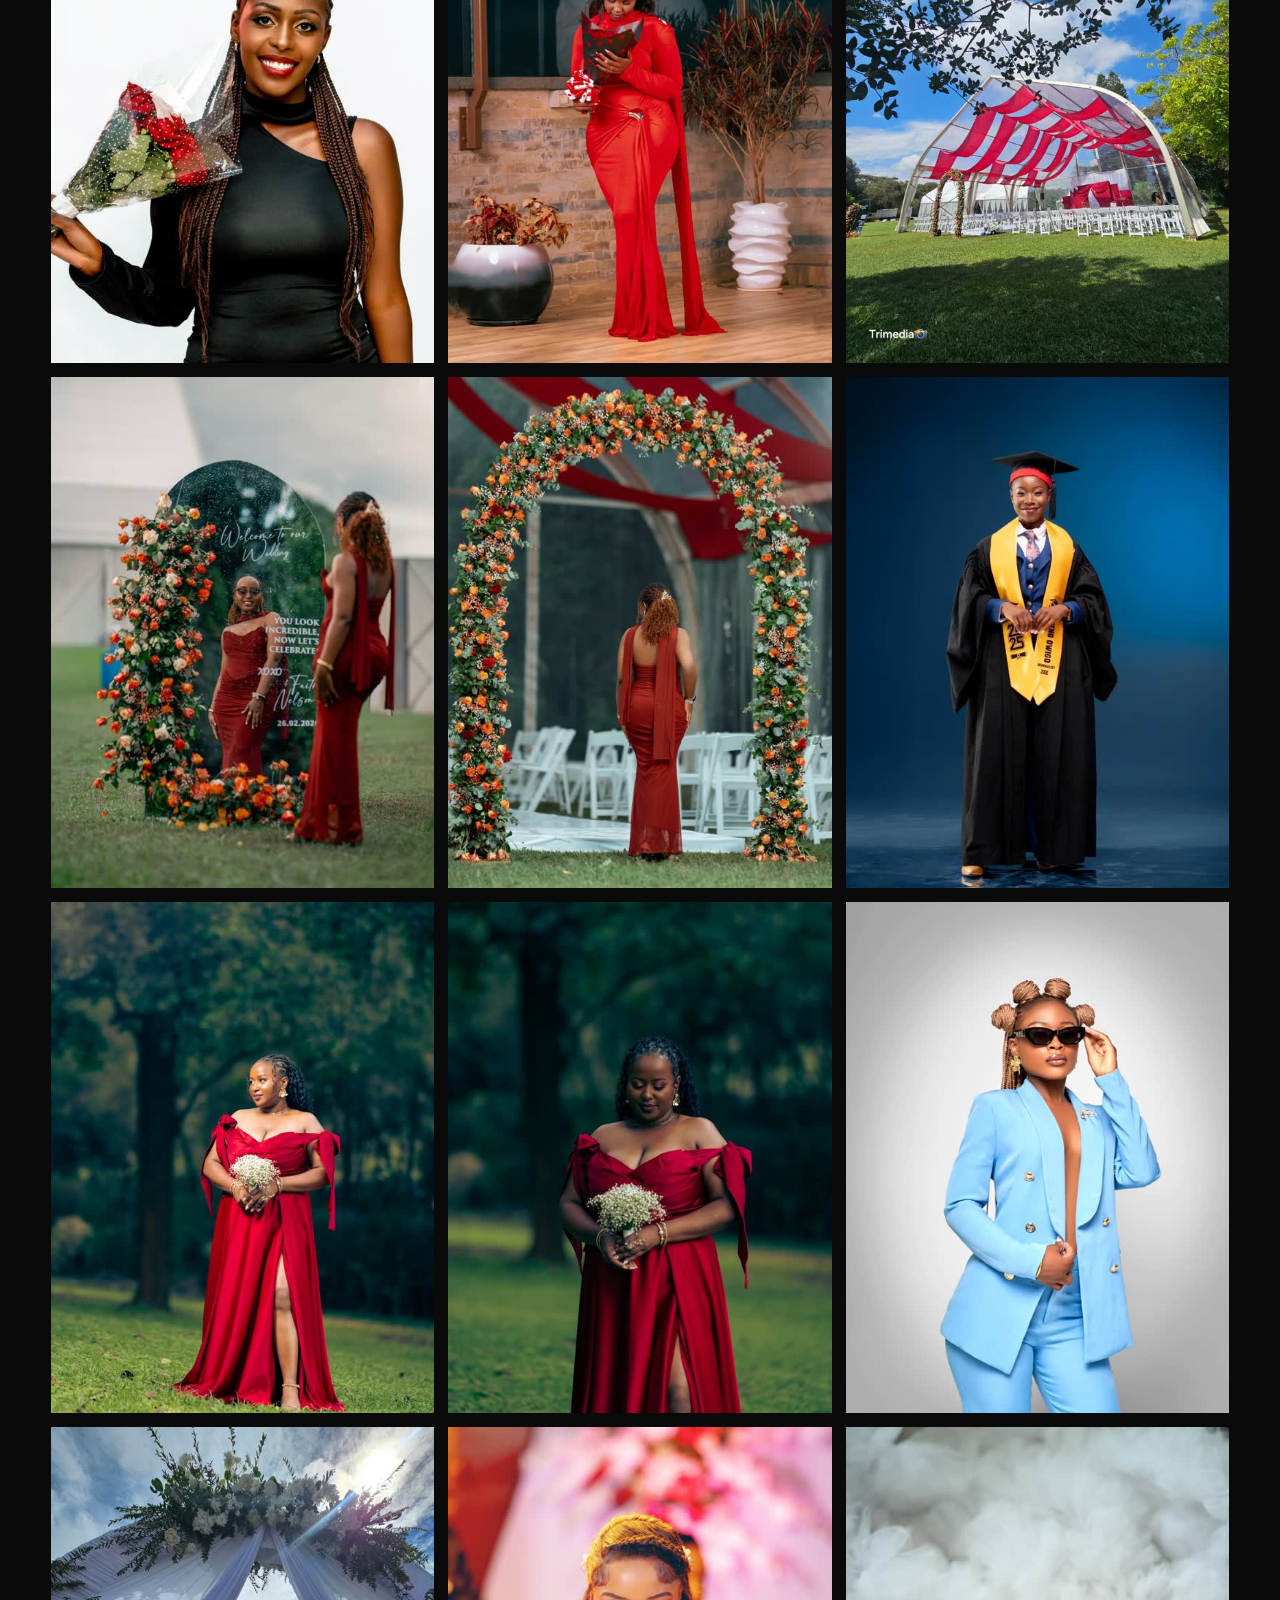
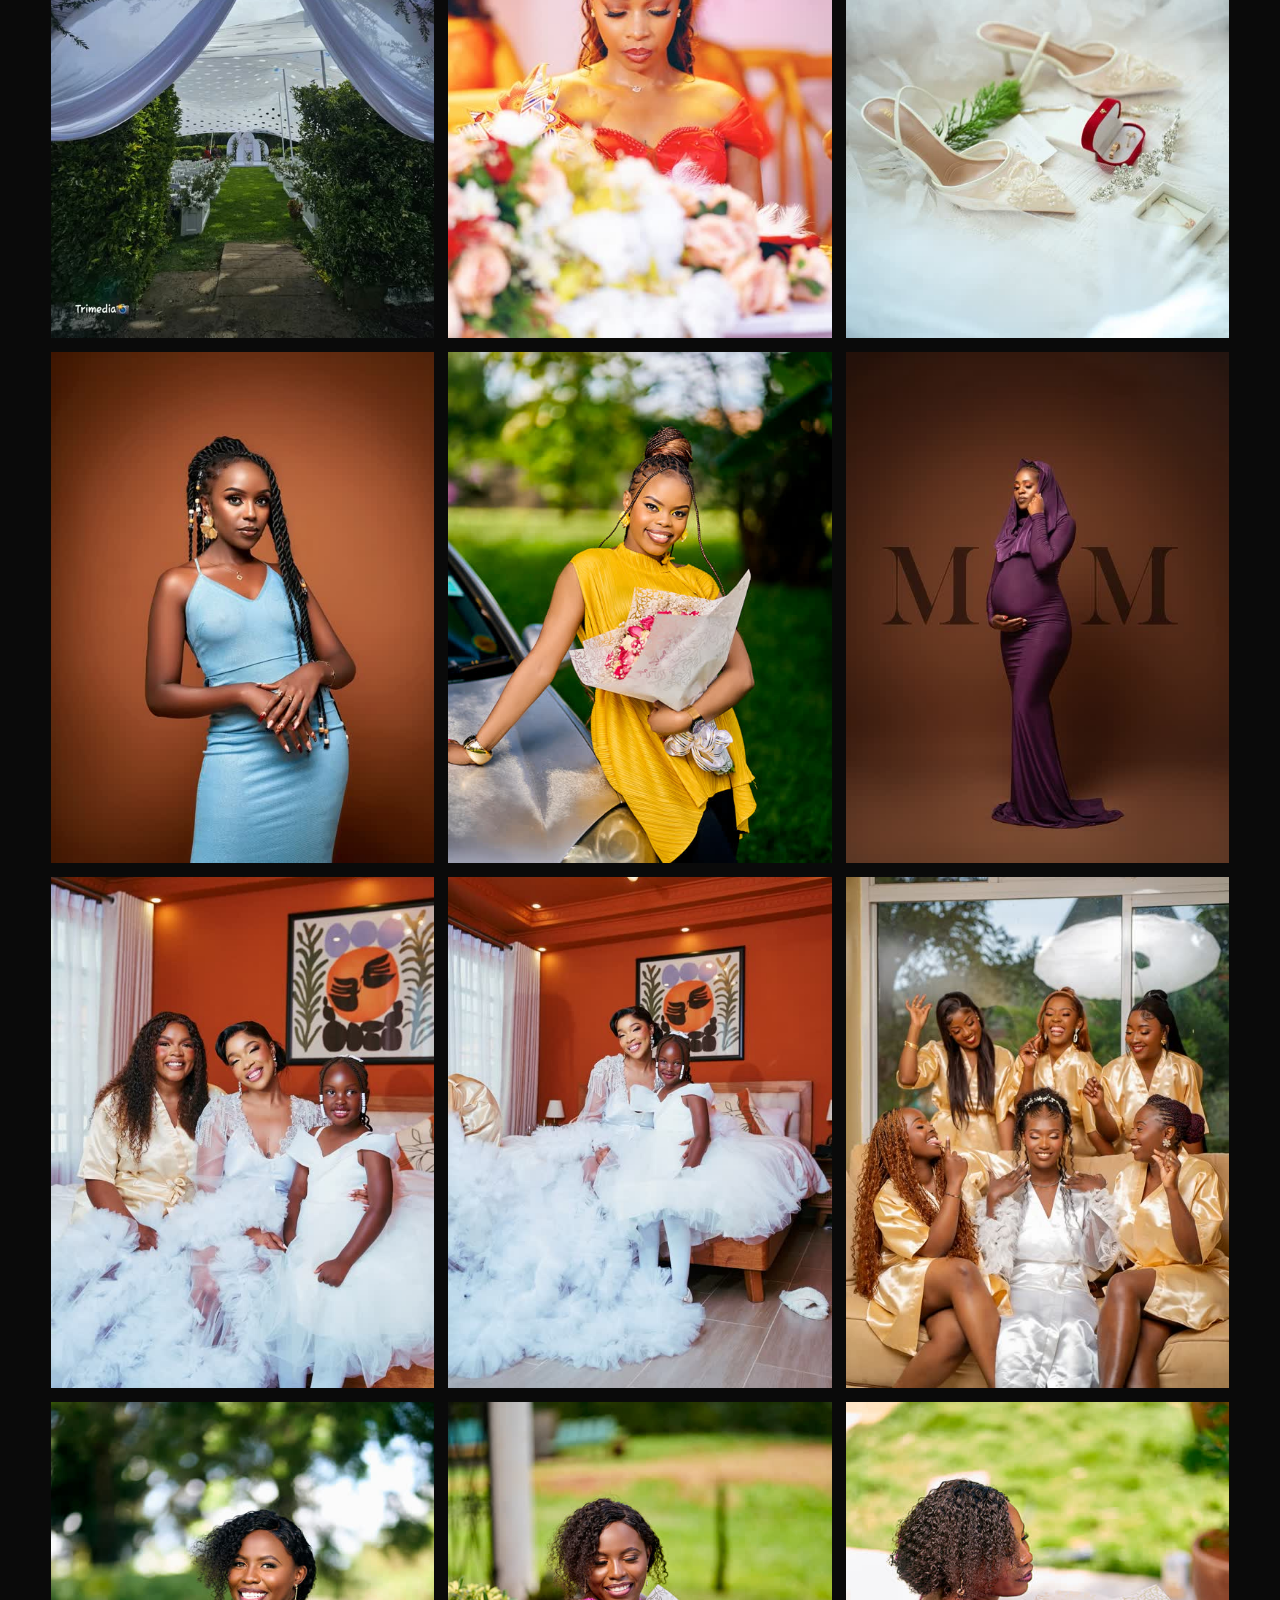
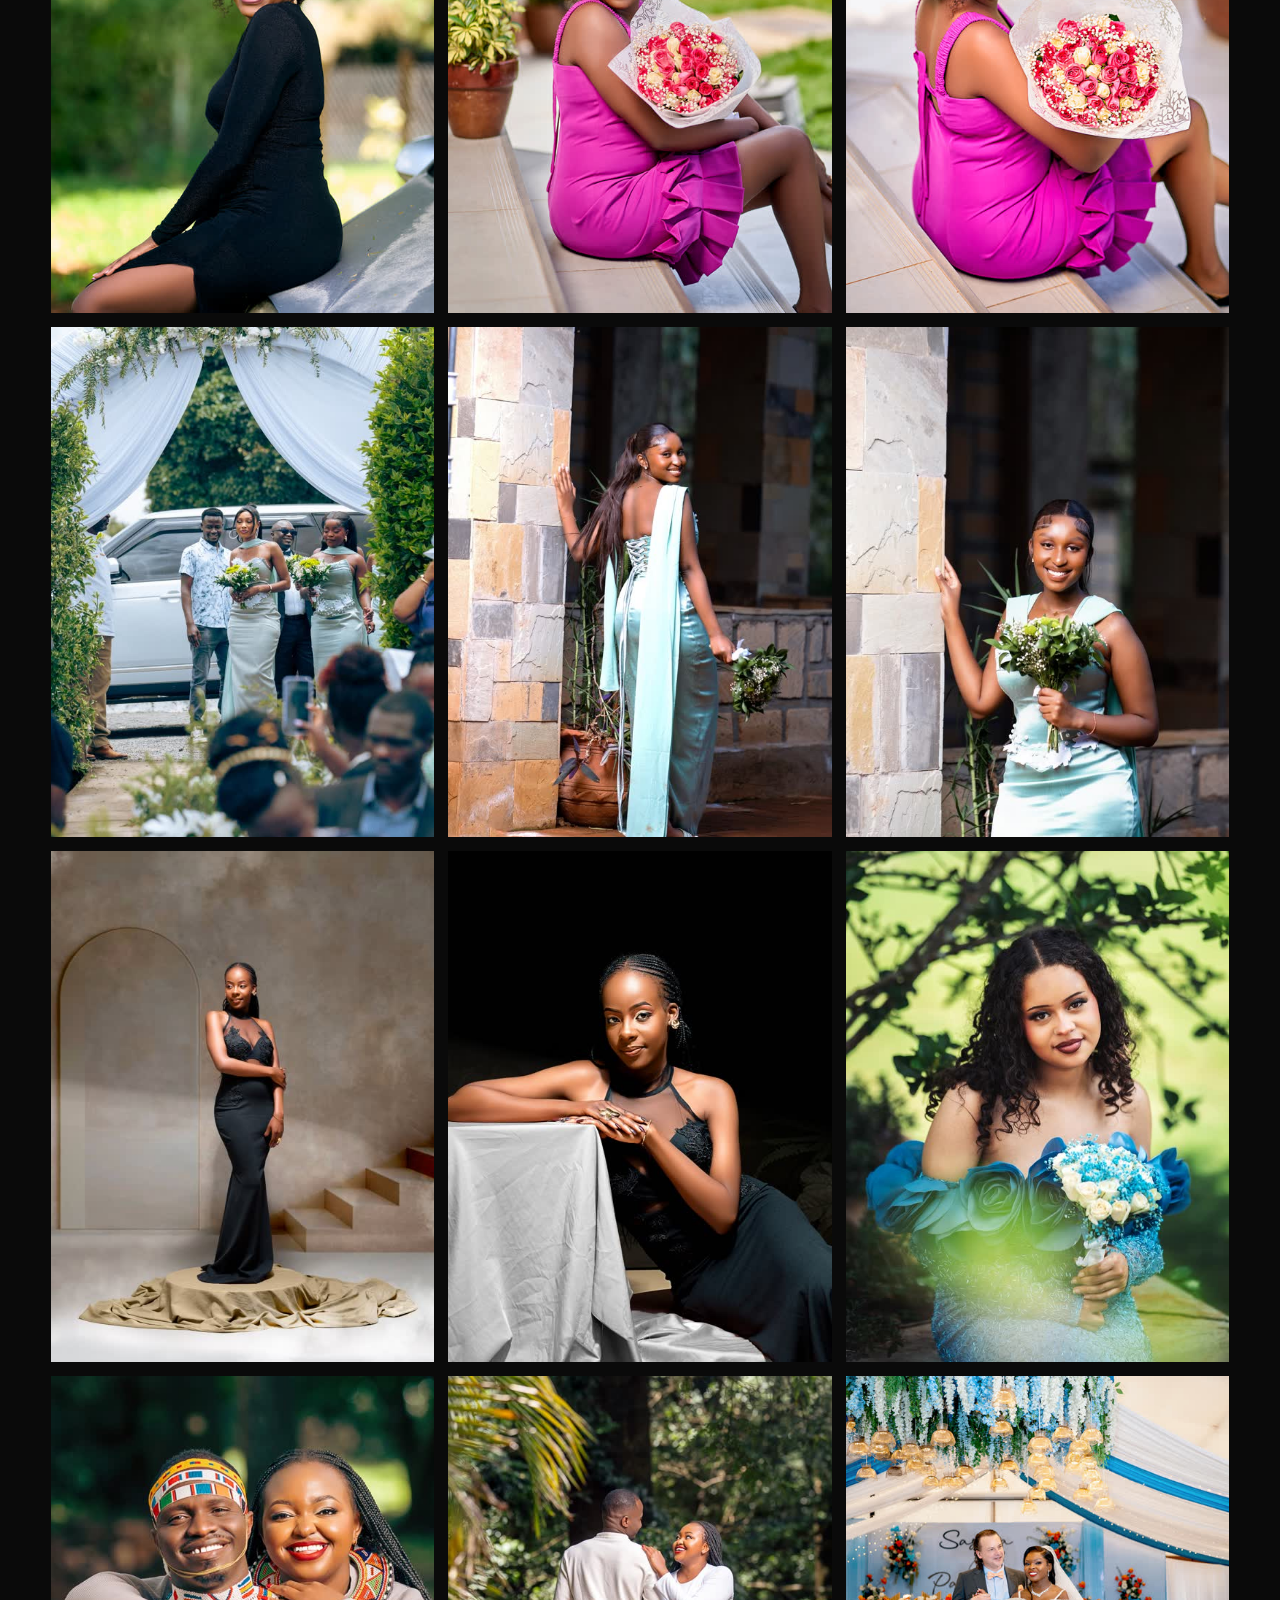
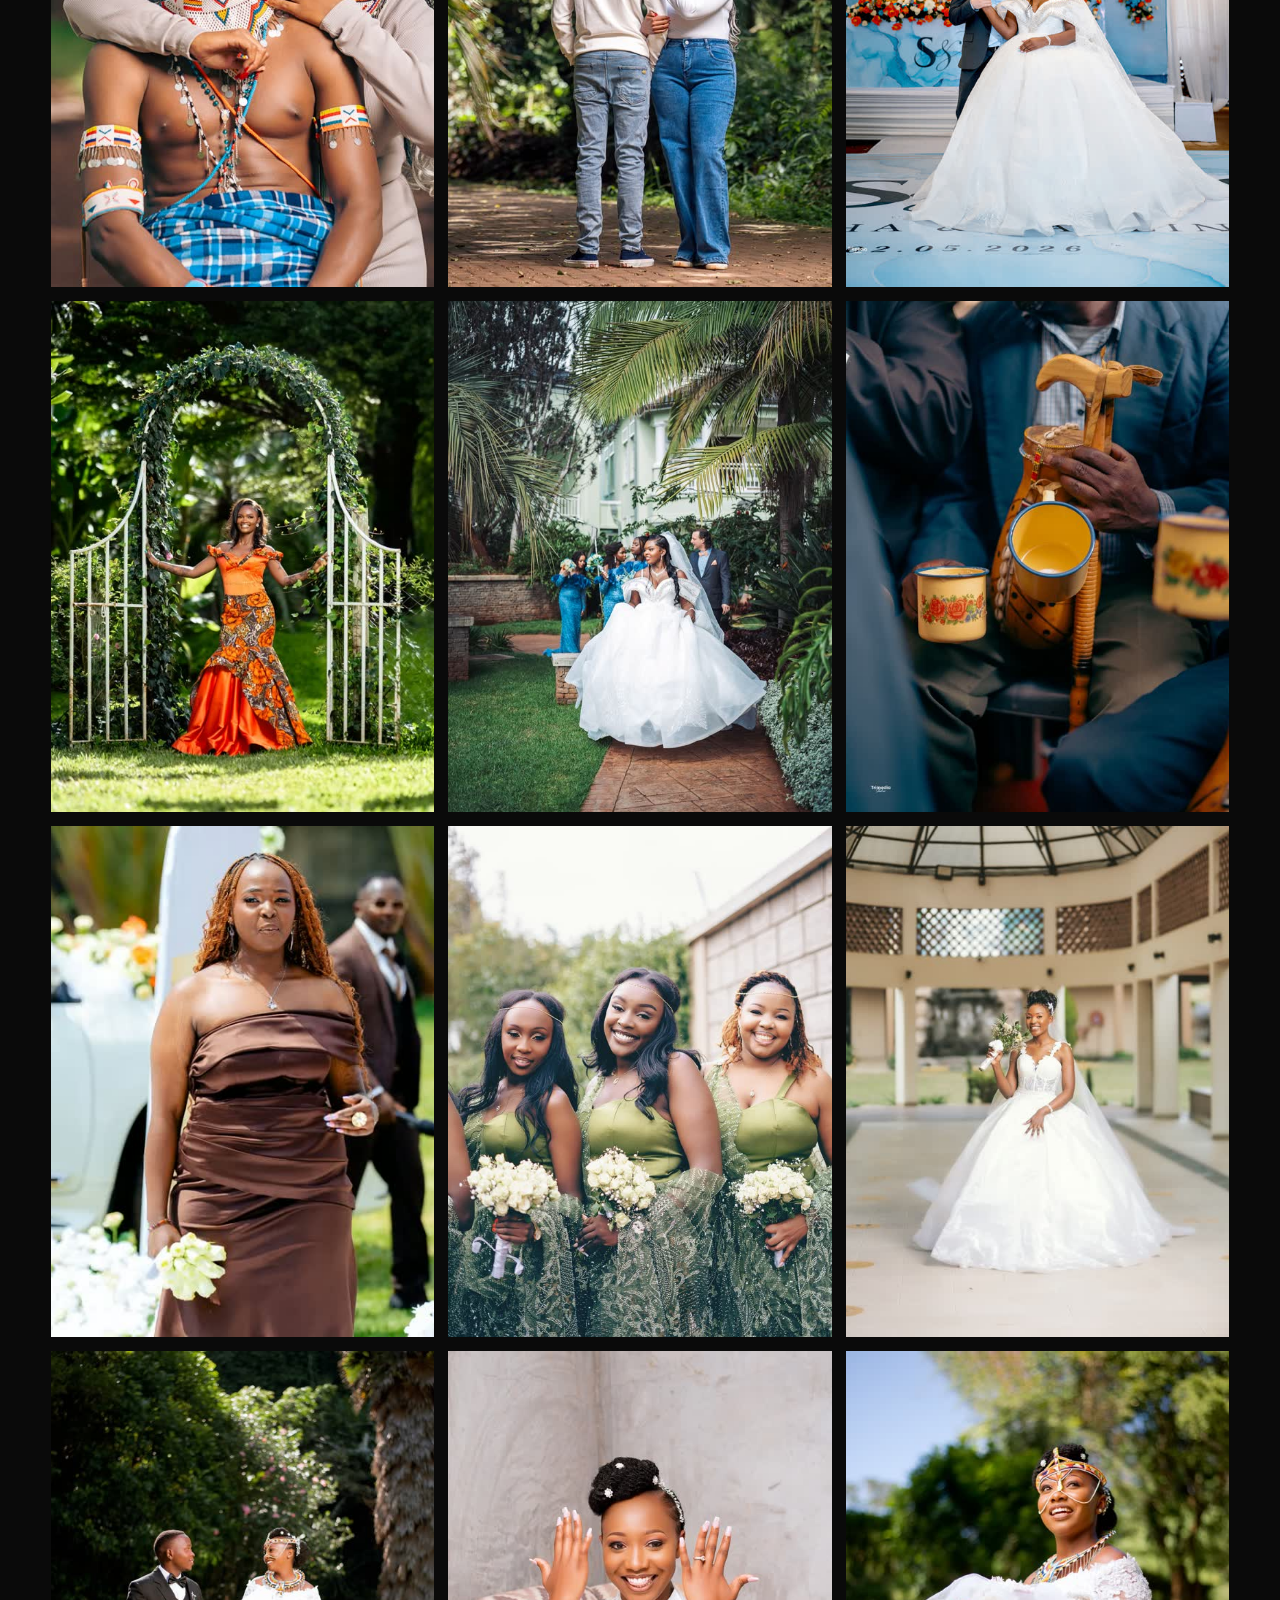
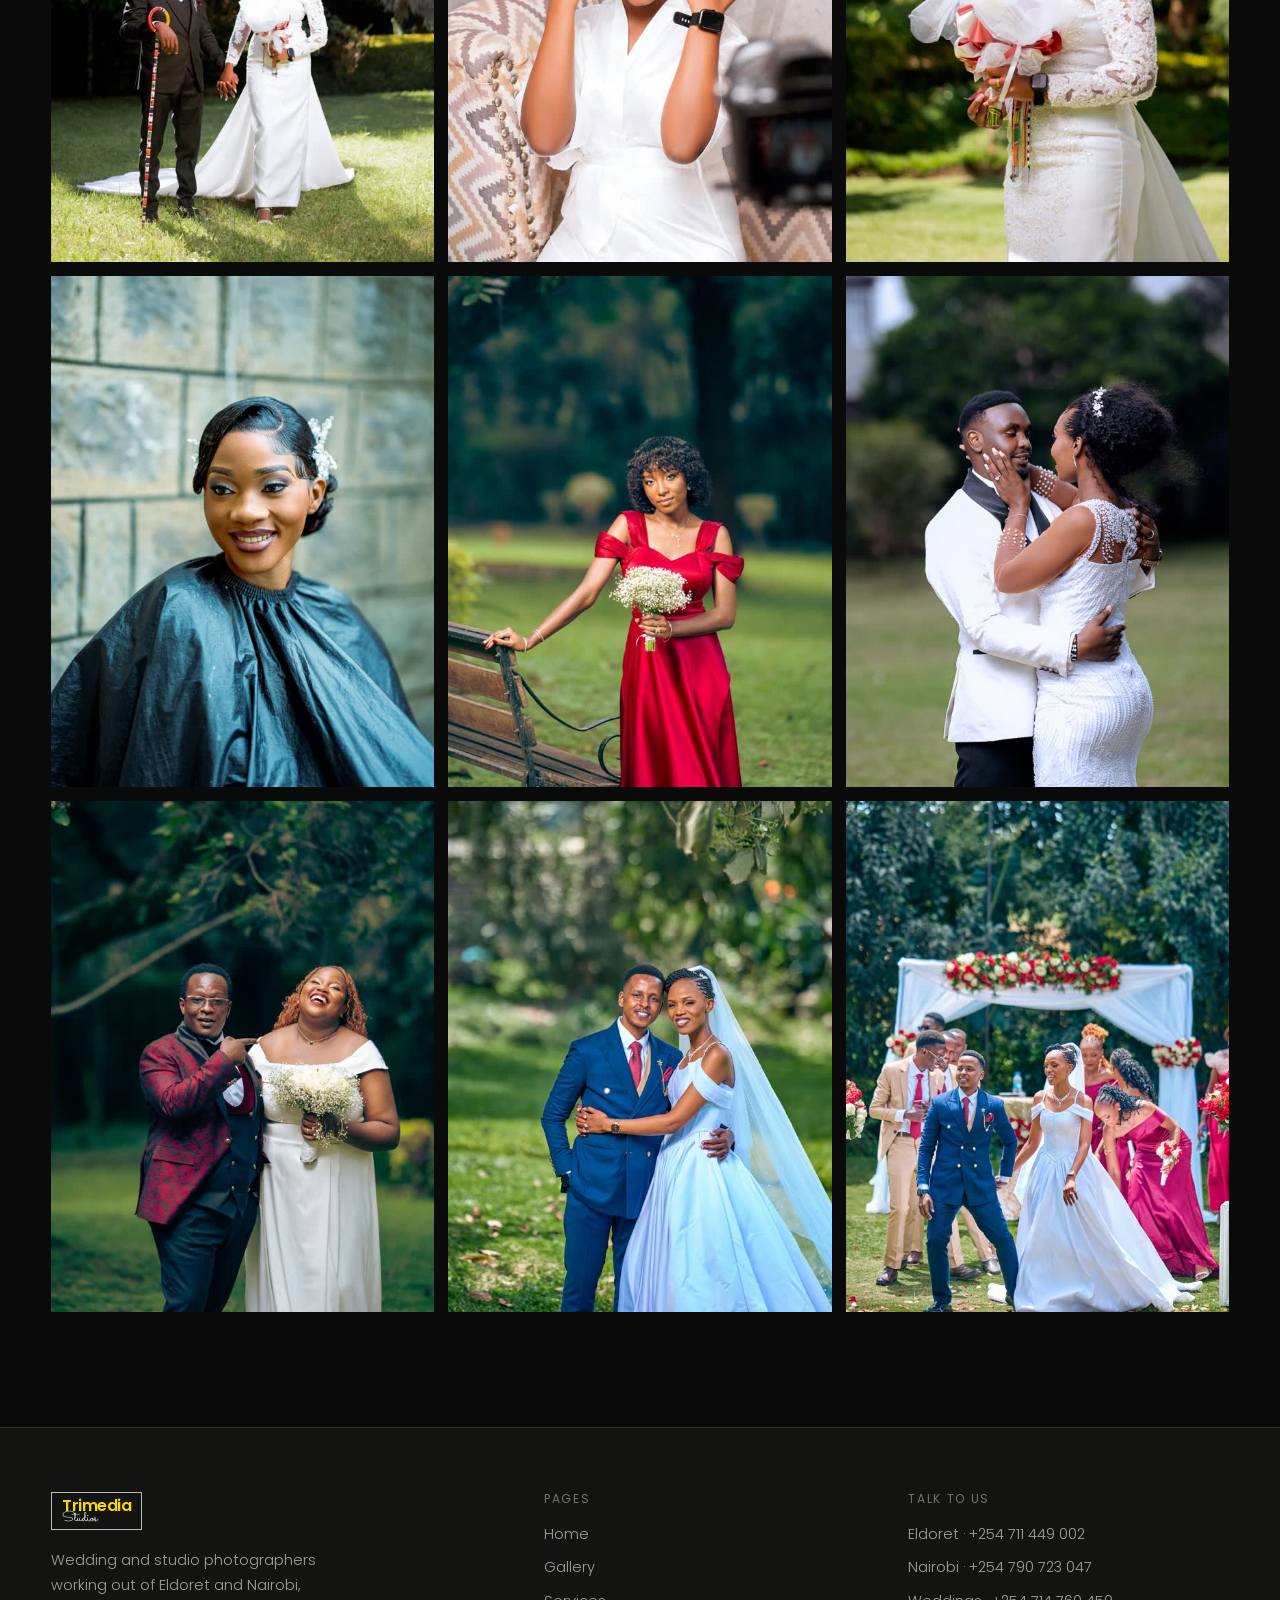
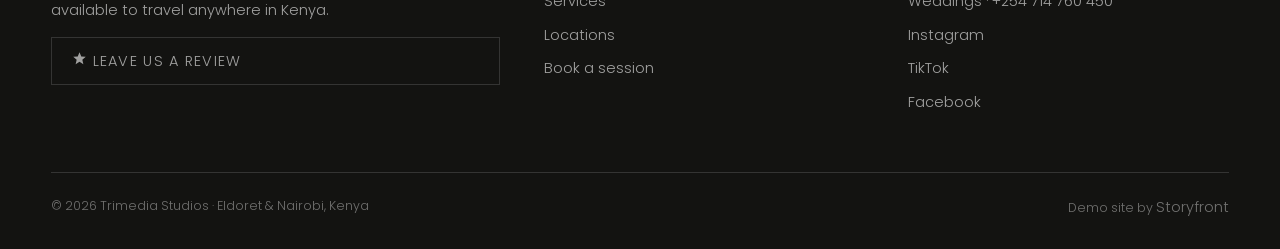
<file: gallery.html>
<!DOCTYPE html>
<html lang="en">
<head>
<meta charset="utf-8">
<meta name="viewport" content="width=device-width,initial-scale=1">
<title>Gallery — Trimedia Studios | Weddings, Ruracio, Maternity &amp; Portraits</title>
<meta name="description" content="Sixty photographs by Trimedia Studios — weddings, ruracio and koito ceremonies, maternity, family, graduation and studio portrait work from the Eldoret and Nairobi studios.">
<link rel="canonical" href="https://ignatius-kimeu.github.io/storyfront-trimedia-studios/gallery.html">
<meta property="og:type" content="website">
<meta property="og:site_name" content="Trimedia Studios">
<meta property="og:title" content="Gallery — Trimedia Studios">
<meta property="og:description" content="Sixty photographs across weddings, ruracio, maternity, family and portrait work.">
<meta property="og:url" content="https://ignatius-kimeu.github.io/storyfront-trimedia-studios/gallery.html">
<meta property="og:image" content="https://ignatius-kimeu.github.io/storyfront-trimedia-studios/og-image.jpg">
<meta property="og:image:width" content="1200">
<meta property="og:image:height" content="630">
<meta name="twitter:card" content="summary_large_image">
<meta name="twitter:title" content="Gallery — Trimedia Studios">
<meta name="twitter:description" content="Sixty photographs across weddings, ruracio, maternity, family and portrait work.">
<meta name="twitter:image" content="https://ignatius-kimeu.github.io/storyfront-trimedia-studios/og-image.jpg">
<meta name="theme-color" content="#0A0A0A">
<link rel="icon" href="data:image/svg+xml,<svg xmlns='http://www.w3.org/2000/svg' viewBox='0 0 64 64'><rect width='64' height='64' fill='%230A0A0A'/><rect x='11' y='11' width='42' height='42' fill='none' stroke='%23fff' stroke-width='2'/><text x='32' y='45' font-family='Arial,sans-serif' font-size='36' font-weight='700' fill='%23FDD800' text-anchor='middle'>T</text></svg>">
<link rel="preconnect" href="https://fonts.googleapis.com">
<link rel="preconnect" href="https://fonts.gstatic.com" crossorigin>
<link href="https://fonts.googleapis.com/css2?family=Poppins:wght@300;400;500;600&family=Sacramento&display=swap" rel="stylesheet">
<link rel="stylesheet" href="assets/site.css">
</head>
<body>

<div id="splash"><div class="splash-mark"><b>Trimedia</b><i>Studios</i></div></div>

<header class="hdr">
  <div class="hdr-in">
    <a class="brand" href="index.html" aria-label="Trimedia Studios home">
      <span class="brand-mark"><b>Trimedia</b><i>Studios</i></span>
    </a>
    <button class="burger" aria-label="Menu" aria-expanded="false" aria-controls="nav"><span></span><span></span><span></span></button>
    <nav class="nav" id="nav">
      <a href="index.html">Home</a>
      <a href="gallery.html" aria-current="page">Gallery</a>
      <a href="services.html">Services</a>
      <a href="locations.html">Locations</a>
      <a class="btn-sm" href="book.html">Book a session</a>
    </nav>
  </div>
</header>

<main>
<section style="padding-top:calc(70px + clamp(48px,7vw,88px))">
  <div class="shell">
    <div class="rv" style="margin-bottom:34px">
      <span class="eyebrow">The portfolio</span>
      <h2 class="h-sec">Sixty frames, all ours</h2>
      <p class="lead">Filter by the kind of session you’re after, then tap any photograph to open it full screen. Arrow keys and swipe both work.</p>
    </div>

    <div class="filters rv" role="group" aria-label="Filter photographs by session type">
      <button data-cat="all" aria-pressed="true">All work</button>
      <button data-cat="wedding" aria-pressed="false">Weddings</button>
      <button data-cat="traditional" aria-pressed="false">Ruracio &amp; Koito</button>
      <button data-cat="maternity" aria-pressed="false">Maternity</button>
      <button data-cat="family" aria-pressed="false">Family &amp; Kids</button>
      <button data-cat="portrait" aria-pressed="false">Portraits</button>
      <button data-cat="events" aria-pressed="false">Events &amp; Décor</button>
    </div>

    <div class="grid photo-grid">
      <button class="tile rv" data-cat="family" data-full="images/full/p001.jpg" data-cap="Birthday session — mother and daughter"><img src="images/thumb/p001.jpg" alt="Mother and toddler in a confetti studio set" loading="lazy"><figcaption>Birthday session — mother and daughter</figcaption></button>
      <button class="tile rv" data-cat="maternity" data-full="images/full/p002.jpg" data-cap="Bump shoot — white studio set"><img src="images/thumb/p002.jpg" alt="Maternity portrait against white drapery" loading="lazy"><figcaption>Bump shoot — white studio set</figcaption></button>
      <button class="tile rv" data-cat="maternity" data-full="images/full/p003.jpg" data-cap="Bump shoot — “MOM” studio set"><img src="images/thumb/p003.jpg" alt="Maternity portrait in a black gown" loading="lazy"><figcaption>Bump shoot — “MOM” studio set</figcaption></button>
      <button class="tile rv" data-cat="family" data-full="images/full/p004.jpg" data-cap="Birthday session — studio confetti set"><img src="images/thumb/p004.jpg" alt="Woman seated in a confetti studio set" loading="lazy"><figcaption>Birthday session — studio confetti set</figcaption></button>
      <button class="tile rv" data-cat="maternity" data-full="images/full/p005.jpg" data-cap="Bump shoot — silhouette"><img src="images/thumb/p005.jpg" alt="Silhouetted maternity portrait" loading="lazy"><figcaption>Bump shoot — silhouette</figcaption></button>
      <button class="tile rv" data-cat="wedding" data-full="images/full/p006.jpg" data-cap="Wedding day — the walk down"><img src="images/thumb/p006.jpg" alt="Bride photographed through the aisle" loading="lazy"><figcaption>Wedding day — the walk down</figcaption></button>
      <button class="tile rv" data-cat="wedding" data-full="images/full/p007.jpg" data-cap="Bride portrait — ring detail"><img src="images/thumb/p007.jpg" alt="Bride showing her ring outdoors" loading="lazy"><figcaption>Bride portrait — ring detail</figcaption></button>
      <button class="tile rv" data-cat="wedding" data-full="images/full/p008.jpg" data-cap="Rings — bride and groom"><img src="images/thumb/p008.jpg" alt="Couple showing their wedding rings" loading="lazy"><figcaption>Rings — bride and groom</figcaption></button>
      <button class="tile rv" data-cat="portrait" data-full="images/full/p009.jpg" data-cap="Studio portrait — red gown"><img src="images/thumb/p009.jpg" alt="Portrait in a red gown on a dark set" loading="lazy"><figcaption>Studio portrait — red gown</figcaption></button>
      <button class="tile rv" data-cat="wedding traditional" data-full="images/full/p010.jpg" data-cap="Traditional wedding — golden hour"><img src="images/thumb/p010.jpg" alt="Couple in traditional dress at sunset" loading="lazy"><figcaption>Traditional wedding — golden hour</figcaption></button>
      <button class="tile rv" data-cat="wedding" data-full="images/full/p011.jpg" data-cap="Bride portrait — tulle and greenery"><img src="images/thumb/p011.jpg" alt="Bride in tulle outdoors" loading="lazy"><figcaption>Bride portrait — tulle and greenery</figcaption></button>
      <button class="tile rv" data-cat="family" data-full="images/full/p012.jpg" data-cap="Christmas set — family of four"><img src="images/thumb/p012.jpg" alt="Family in matching Christmas pyjamas" loading="lazy"><figcaption>Christmas set — family of four</figcaption></button>
      <button class="tile rv" data-cat="family" data-full="images/full/p013.jpg" data-cap="Christmas set — the kids"><img src="images/thumb/p013.jpg" alt="Two children in a Christmas studio set" loading="lazy"><figcaption>Christmas set — the kids</figcaption></button>
      <button class="tile rv" data-cat="family" data-full="images/full/p014.jpg" data-cap="Christmas set — full family"><img src="images/thumb/p014.jpg" alt="Family in matching festive outfits" loading="lazy"><figcaption>Christmas set — full family</figcaption></button>
      <button class="tile rv" data-cat="portrait" data-full="images/full/p015.jpg" data-cap="Personal branding — studio"><img src="images/thumb/p015.jpg" alt="Woman seated on a stool in a bright studio" loading="lazy"><figcaption>Personal branding — studio</figcaption></button>
      <button class="tile rv" data-cat="portrait" data-full="images/full/p016.jpg" data-cap="Studio portrait — flowers"><img src="images/thumb/p016.jpg" alt="Studio portrait holding a bouquet" loading="lazy"><figcaption>Studio portrait — flowers</figcaption></button>
      <button class="tile rv" data-cat="maternity" data-full="images/full/p017.jpg" data-cap="Bump shoot — red gown on location"><img src="images/thumb/p017.jpg" alt="Maternity portrait in a red gown" loading="lazy"><figcaption>Bump shoot — red gown on location</figcaption></button>
      <button class="tile rv" data-cat="events" data-full="images/full/p018.jpg" data-cap="Reception setup — marquee"><img src="images/thumb/p018.jpg" alt="Wedding marquee set up on a lawn" loading="lazy"><figcaption>Reception setup — marquee</figcaption></button>
      <button class="tile rv" data-cat="events wedding" data-full="images/full/p019.jpg" data-cap="Ceremony signage and floral arch"><img src="images/thumb/p019.jpg" alt="Guest beside a wedding welcome sign" loading="lazy"><figcaption>Ceremony signage and floral arch</figcaption></button>
      <button class="tile rv" data-cat="events wedding" data-full="images/full/p020.jpg" data-cap="Ceremony décor — floral arch"><img src="images/thumb/p020.jpg" alt="Floral arch at a ceremony" loading="lazy"><figcaption>Ceremony décor — floral arch</figcaption></button>
      <button class="tile rv" data-cat="portrait" data-full="images/full/p021.jpg" data-cap="Graduation portrait — studio"><img src="images/thumb/p021.jpg" alt="Graduate in cap and gown" loading="lazy"><figcaption>Graduation portrait — studio</figcaption></button>
      <button class="tile rv" data-cat="portrait" data-full="images/full/p022.jpg" data-cap="Outdoor portrait — red gown"><img src="images/thumb/p022.jpg" alt="Portrait in a red gown among trees" loading="lazy"><figcaption>Outdoor portrait — red gown</figcaption></button>
      <button class="tile rv" data-cat="portrait" data-full="images/full/p023.jpg" data-cap="Outdoor portrait — bouquet"><img src="images/thumb/p023.jpg" alt="Portrait holding a bouquet outdoors" loading="lazy"><figcaption>Outdoor portrait — bouquet</figcaption></button>
      <button class="tile rv" data-cat="portrait" data-full="images/full/p024.jpg" data-cap="Studio portrait — blue suit"><img src="images/thumb/p024.jpg" alt="Studio portrait in a light blue suit" loading="lazy"><figcaption>Studio portrait — blue suit</figcaption></button>
      <button class="tile rv" data-cat="events wedding" data-full="images/full/p025.jpg" data-cap="Ceremony aisle — draped entrance"><img src="images/thumb/p025.jpg" alt="Draped aisle leading to a ceremony" loading="lazy"><figcaption>Ceremony aisle — draped entrance</figcaption></button>
      <button class="tile rv" data-cat="traditional" data-full="images/full/p026.jpg" data-cap="Ruracio — the bride seated"><img src="images/thumb/p026.jpg" alt="Bride in red at a traditional ceremony" loading="lazy"><figcaption>Ruracio — the bride seated</figcaption></button>
      <button class="tile rv" data-cat="wedding" data-full="images/full/p027.jpg" data-cap="Detail — shoes and rings"><img src="images/thumb/p027.jpg" alt="Wedding shoes, rings and jewellery" loading="lazy"><figcaption>Detail — shoes and rings</figcaption></button>
      <button class="tile rv" data-cat="portrait" data-full="images/full/p028.jpg" data-cap="Studio portrait — warm backdrop"><img src="images/thumb/p028.jpg" alt="Studio portrait on a warm brown backdrop" loading="lazy"><figcaption>Studio portrait — warm backdrop</figcaption></button>
      <button class="tile rv" data-cat="portrait" data-full="images/full/p029.jpg" data-cap="Outdoor portrait — flowers and car"><img src="images/thumb/p029.jpg" alt="Woman with a bouquet beside a car" loading="lazy"><figcaption>Outdoor portrait — flowers and car</figcaption></button>
      <button class="tile rv" data-cat="maternity" data-full="images/full/p030.jpg" data-cap="Bump shoot — plum gown"><img src="images/thumb/p030.jpg" alt="Maternity portrait in a plum gown" loading="lazy"><figcaption>Bump shoot — plum gown</figcaption></button>
      <button class="tile rv" data-cat="family" data-full="images/full/p031.jpg" data-cap="Tulle session — mother and daughters"><img src="images/thumb/p031.jpg" alt="Family in white tulle indoors" loading="lazy"><figcaption>Tulle session — mother and daughters</figcaption></button>
      <button class="tile rv" data-cat="family" data-full="images/full/p032.jpg" data-cap="Tulle session — indoors"><img src="images/thumb/p032.jpg" alt="Mother and daughter in white tulle" loading="lazy"><figcaption>Tulle session — indoors</figcaption></button>
      <button class="tile rv" data-cat="wedding" data-full="images/full/p033.jpg" data-cap="Getting ready — the bridal party"><img src="images/thumb/p033.jpg" alt="Bridal party in matching robes" loading="lazy"><figcaption>Getting ready — the bridal party</figcaption></button>
      <button class="tile rv" data-cat="portrait" data-full="images/full/p034.jpg" data-cap="Outdoor portrait — black dress"><img src="images/thumb/p034.jpg" alt="Seated outdoor portrait in black" loading="lazy"><figcaption>Outdoor portrait — black dress</figcaption></button>
      <button class="tile rv" data-cat="portrait" data-full="images/full/p035.jpg" data-cap="Outdoor portrait — pink and roses"><img src="images/thumb/p035.jpg" alt="Woman in pink holding roses" loading="lazy"><figcaption>Outdoor portrait — pink and roses</figcaption></button>
      <button class="tile rv" data-cat="portrait" data-full="images/full/p036.jpg" data-cap="Outdoor portrait — roses, seated"><img src="images/thumb/p036.jpg" alt="Seated portrait with a bouquet" loading="lazy"><figcaption>Outdoor portrait — roses, seated</figcaption></button>
      <button class="tile rv" data-cat="wedding" data-full="images/full/p037.jpg" data-cap="Arrival — the bridal party"><img src="images/thumb/p037.jpg" alt="Bridal party arriving at the venue" loading="lazy"><figcaption>Arrival — the bridal party</figcaption></button>
      <button class="tile rv" data-cat="portrait" data-full="images/full/p038.jpg" data-cap="Outdoor portrait — teal gown"><img src="images/thumb/p038.jpg" alt="Portrait in a teal gown by a stone pillar" loading="lazy"><figcaption>Outdoor portrait — teal gown</figcaption></button>
      <button class="tile rv" data-cat="portrait" data-full="images/full/p039.jpg" data-cap="Outdoor portrait — bouquet, pillars"><img src="images/thumb/p039.jpg" alt="Portrait with flowers by stone pillars" loading="lazy"><figcaption>Outdoor portrait — bouquet, pillars</figcaption></button>
      <button class="tile rv" data-cat="portrait" data-full="images/full/p040.jpg" data-cap="Studio portrait — arch set"><img src="images/thumb/p040.jpg" alt="Full-length studio portrait in black" loading="lazy"><figcaption>Studio portrait — arch set</figcaption></button>
      <button class="tile rv" data-cat="portrait" data-full="images/full/p041.jpg" data-cap="Studio portrait — low key"><img src="images/thumb/p041.jpg" alt="Low-key seated studio portrait" loading="lazy"><figcaption>Studio portrait — low key</figcaption></button>
      <button class="tile rv" data-cat="portrait" data-full="images/full/p042.jpg" data-cap="Outdoor portrait — blue florals"><img src="images/thumb/p042.jpg" alt="Portrait in a blue floral gown" loading="lazy"><figcaption>Outdoor portrait — blue florals</figcaption></button>
      <button class="tile rv" data-cat="traditional" data-full="images/full/p043.jpg" data-cap="Traditional dress — couple portrait"><img src="images/thumb/p043.jpg" alt="Couple in traditional Kenyan dress" loading="lazy"><figcaption>Traditional dress — couple portrait</figcaption></button>
      <button class="tile rv" data-cat="portrait" data-full="images/full/p044.jpg" data-cap="Couple session — walking away"><img src="images/thumb/p044.jpg" alt="Couple walking a garden path" loading="lazy"><figcaption>Couple session — walking away</figcaption></button>
      <button class="tile rv" data-cat="wedding events" data-full="images/full/p045.jpg" data-cap="Reception — the backdrop"><img src="images/thumb/p045.jpg" alt="Couple in front of a decorated backdrop" loading="lazy"><figcaption>Reception — the backdrop</figcaption></button>
      <button class="tile rv" data-cat="traditional" data-full="images/full/p046.jpg" data-cap="Traditional dress — garden arch"><img src="images/thumb/p046.jpg" alt="Woman in traditional print by an arch" loading="lazy"><figcaption>Traditional dress — garden arch</figcaption></button>
      <button class="tile rv" data-cat="wedding" data-full="images/full/p047.jpg" data-cap="Wedding portraits — garden"><img src="images/thumb/p047.jpg" alt="Wedding party in a palm garden" loading="lazy"><figcaption>Wedding portraits — garden</figcaption></button>
      <button class="tile rv" data-cat="traditional" data-full="images/full/p048.jpg" data-cap="Ruracio — the gourd"><img src="images/thumb/p048.jpg" alt="Detail of a traditional gourd and cups" loading="lazy"><figcaption>Ruracio — the gourd</figcaption></button>
      <button class="tile rv" data-cat="wedding" data-full="images/full/p049.jpg" data-cap="Reception — bridesmaid portrait"><img src="images/thumb/p049.jpg" alt="Bridesmaid in brown at a reception" loading="lazy"><figcaption>Reception — bridesmaid portrait</figcaption></button>
      <button class="tile rv" data-cat="wedding" data-full="images/full/p050.jpg" data-cap="Bridesmaids — olive green"><img src="images/thumb/p050.jpg" alt="Three bridesmaids with bouquets" loading="lazy"><figcaption>Bridesmaids — olive green</figcaption></button>
      <button class="tile rv" data-cat="wedding" data-full="images/full/p051.jpg" data-cap="Bride portrait — colonnade"><img src="images/thumb/p051.jpg" alt="Bride photographed in a colonnade" loading="lazy"><figcaption>Bride portrait — colonnade</figcaption></button>
      <button class="tile rv" data-cat="wedding traditional" data-full="images/full/p052.jpg" data-cap="Traditional wedding — the couple"><img src="images/thumb/p052.jpg" alt="Couple in traditional wedding dress" loading="lazy"><figcaption>Traditional wedding — the couple</figcaption></button>
      <button class="tile rv" data-cat="wedding" data-full="images/full/p053.jpg" data-cap="Bride portrait — the ring"><img src="images/thumb/p053.jpg" alt="Bride showing her ring, seated" loading="lazy"><figcaption>Bride portrait — the ring</figcaption></button>
      <button class="tile rv" data-cat="wedding traditional" data-full="images/full/p054.jpg" data-cap="Traditional bride — beadwork"><img src="images/thumb/p054.jpg" alt="Bride in beadwork and lace" loading="lazy"><figcaption>Traditional bride — beadwork</figcaption></button>
      <button class="tile rv" data-cat="wedding portrait" data-full="images/full/p055.jpg" data-cap="Bride portrait — teal cape"><img src="images/thumb/p055.jpg" alt="Close bridal portrait in teal" loading="lazy"><figcaption>Bride portrait — teal cape</figcaption></button>
      <button class="tile rv" data-cat="wedding portrait" data-full="images/full/p056.jpg" data-cap="Bridesmaid — red gown"><img src="images/thumb/p056.jpg" alt="Bridesmaid in red with a bouquet" loading="lazy"><figcaption>Bridesmaid — red gown</figcaption></button>
      <button class="tile rv" data-cat="wedding" data-full="images/full/p057.jpg" data-cap="Couple portrait — golden hour"><img src="images/thumb/p057.jpg" alt="Couple embracing at golden hour" loading="lazy"><figcaption>Couple portrait — golden hour</figcaption></button>
      <button class="tile rv" data-cat="wedding" data-full="images/full/p058.jpg" data-cap="Couple portrait — laughing"><img src="images/thumb/p058.jpg" alt="Couple laughing together outdoors" loading="lazy"><figcaption>Couple portrait — laughing</figcaption></button>
      <button class="tile rv" data-cat="wedding" data-full="images/full/p059.jpg" data-cap="Wedding portraits — outdoors"><img src="images/thumb/p059.jpg" alt="Bride and groom outdoors" loading="lazy"><figcaption>Wedding portraits — outdoors</figcaption></button>
      <button class="tile rv" data-cat="wedding events" data-full="images/full/p060.jpg" data-cap="Ceremony — walking the aisle"><img src="images/thumb/p060.jpg" alt="Wedding party at a floral arch" loading="lazy"><figcaption>Ceremony — walking the aisle</figcaption></button>
    </div>
  </div>
</section>
</main>

<footer class="ftr">
  <div class="shell">
    <div class="ftr-grid">
      <div>
        <span class="brand-mark" style="display:inline-block"><b>Trimedia</b><i>Studios</i></span>
        <p style="color:var(--mute);font-size:14.5px;margin-top:18px;max-width:34ch">Wedding and studio photographers working out of Eldoret and Nairobi, available to travel anywhere in Kenya.</p>
        <!-- No Google Business Profile exists for either branch yet, so there's no rating
             to show here and no place_id to build a proper review deep-link from. This
             points at Maps search for now — swap in the real review URL the day they
             claim the listing. Worth raising on the call, it's free traffic they're missing. -->
        <a class="review" href="https://www.google.com/maps/search/?api=1&amp;query=Trimedia+Studios+Eldoret" target="_blank" rel="noopener">
          <svg viewBox="0 0 24 24"><path d="M12 17.27 18.18 21l-1.64-7.03L22 9.24l-7.19-.61L12 2 9.19 8.63 2 9.24l5.46 4.73L5.82 21z"/></svg>
          Leave us a review
        </a>
      </div>
      <div>
        <h4>Pages</h4>
        <a href="index.html">Home</a>
        <a href="gallery.html">Gallery</a>
        <a href="services.html">Services</a>
        <a href="locations.html">Locations</a>
        <a href="book.html">Book a session</a>
      </div>
      <div>
        <h4>Talk to us</h4>
        <a href="tel:+254711449002">Eldoret · +254 711 449 002</a>
        <a href="tel:+254790723047">Nairobi · +254 790 723 047</a>
        <a href="tel:+254714760450">Weddings · +254 714 760 450</a>
        <a href="https://instagram.com/trimediastudios" target="_blank" rel="noopener">Instagram</a>
        <a href="https://www.tiktok.com/@trimediastudios" target="_blank" rel="noopener">TikTok</a>
        <a href="https://www.facebook.com/trimediaphotography" target="_blank" rel="noopener">Facebook</a>
      </div>
    </div>
    <div class="ftr-base">
      <span>© <span id="yr">2026</span> Trimedia Studios · Eldoret &amp; Nairobi, Kenya</span>
      <span>Demo site by <a href="#">Storyfront</a></span>
    </div>
  </div>
</footer>

<a class="float" href="https://wa.me/254714760450?text=Hi%20Trimedia%20Studios%20%E2%80%94%20I%E2%80%99d%20like%20to%20ask%20about%20a%20shoot." target="_blank" rel="noopener" aria-label="Chat with Trimedia Studios on WhatsApp">
  <svg viewBox="0 0 24 24"><path d="M17.47 14.38c-.3-.15-1.76-.87-2.03-.97-.27-.1-.47-.15-.67.15-.2.3-.77.97-.94 1.17-.17.2-.35.22-.65.07-.3-.15-1.26-.46-2.4-1.48-.89-.79-1.49-1.77-1.66-2.07-.17-.3-.02-.46.13-.61.14-.14.3-.35.45-.53.15-.18.2-.3.3-.5.1-.2.05-.38-.02-.53-.08-.15-.67-1.61-.92-2.2-.24-.58-.49-.5-.67-.51h-.57c-.2 0-.52.07-.79.38-.27.3-1.04 1.02-1.04 2.48s1.07 2.88 1.22 3.08c.15.2 2.1 3.2 5.08 4.49.71.3 1.26.49 1.69.63.71.22 1.36.19 1.87.12.57-.09 1.76-.72 2.01-1.41.25-.7.25-1.29.17-1.42-.07-.13-.27-.2-.57-.35M12.05 21.5h-.01a9.4 9.4 0 0 1-4.79-1.31l-.34-.2-3.56.93.95-3.47-.22-.36a9.38 9.38 0 0 1-1.44-5.01c0-5.18 4.22-9.4 9.42-9.4a9.35 9.35 0 0 1 6.65 2.76 9.32 9.32 0 0 1 2.75 6.65c0 5.18-4.22 9.4-9.41 9.4M20.5 3.49A11.35 11.35 0 0 0 12.05 0C5.77 0 .66 5.1.66 11.38c0 2 .52 3.96 1.52 5.68L.56 24l7.1-1.86a11.36 11.36 0 0 0 5.44 1.38h.01c6.28 0 11.39-5.11 11.39-11.39 0-3.04-1.19-5.9-3.34-8.05"/></svg>
</a>

<div id="lb" role="dialog" aria-modal="true" aria-label="Photograph viewer">
  <button class="lb-btn" id="lbClose" aria-label="Close"><svg viewBox="0 0 24 24"><path d="M19 6.41 17.59 5 12 10.59 6.41 5 5 6.41 10.59 12 5 17.59 6.41 19 12 13.41 17.59 19 19 17.59 13.41 12z"/></svg></button>
  <button class="lb-btn" id="lbPrev" aria-label="Previous"><svg viewBox="0 0 24 24"><path d="M15.41 7.41 14 6l-6 6 6 6 1.41-1.41L10.83 12z"/></svg></button>
  <button class="lb-btn" id="lbNext" aria-label="Next"><svg viewBox="0 0 24 24"><path d="M10 6 8.59 7.41 13.17 12l-4.58 4.59L10 18l6-6z"/></svg></button>
  <img id="lbImg" alt="">
  <p class="cap" id="lbCap"></p>
  <p class="count" id="lbCount"></p>
</div>

<script src="assets/site.js"></script>
<script>document.getElementById('yr').textContent=new Date().getFullYear();</script>
</body>
</html>
</file>
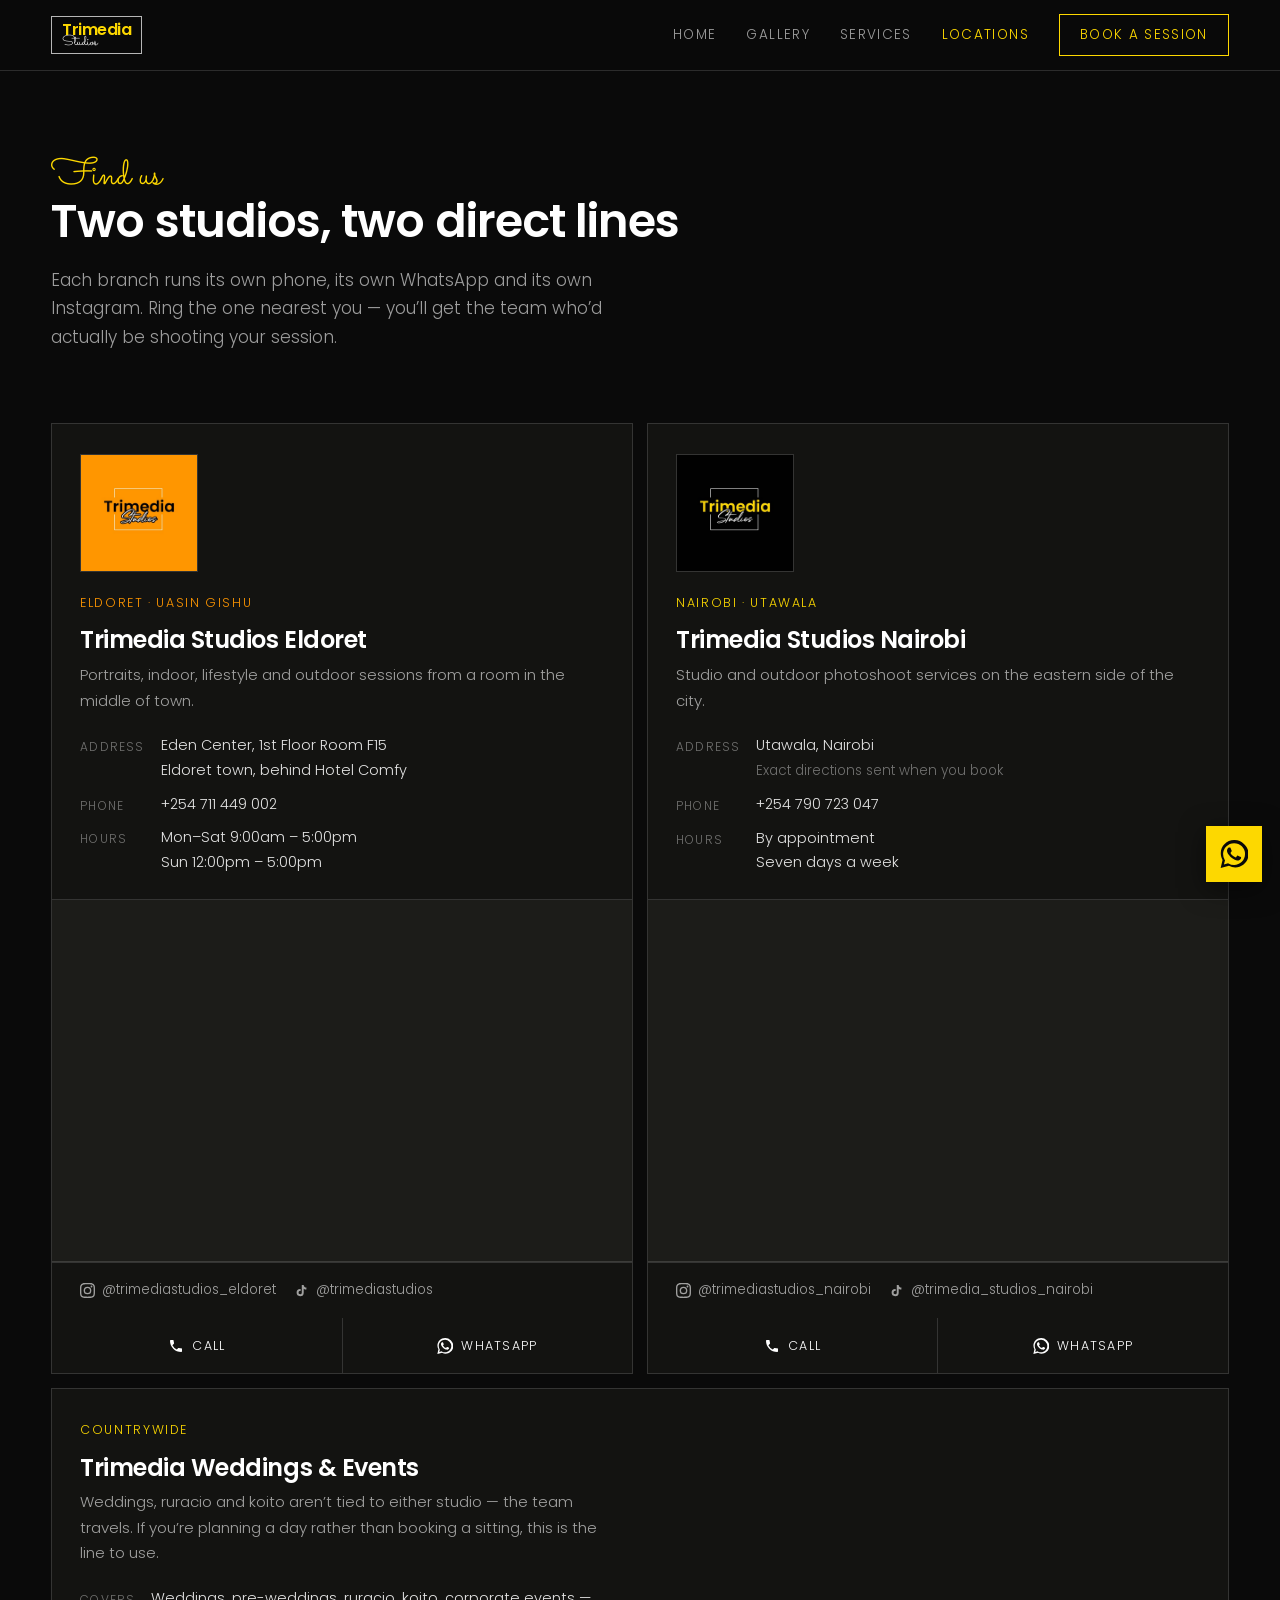
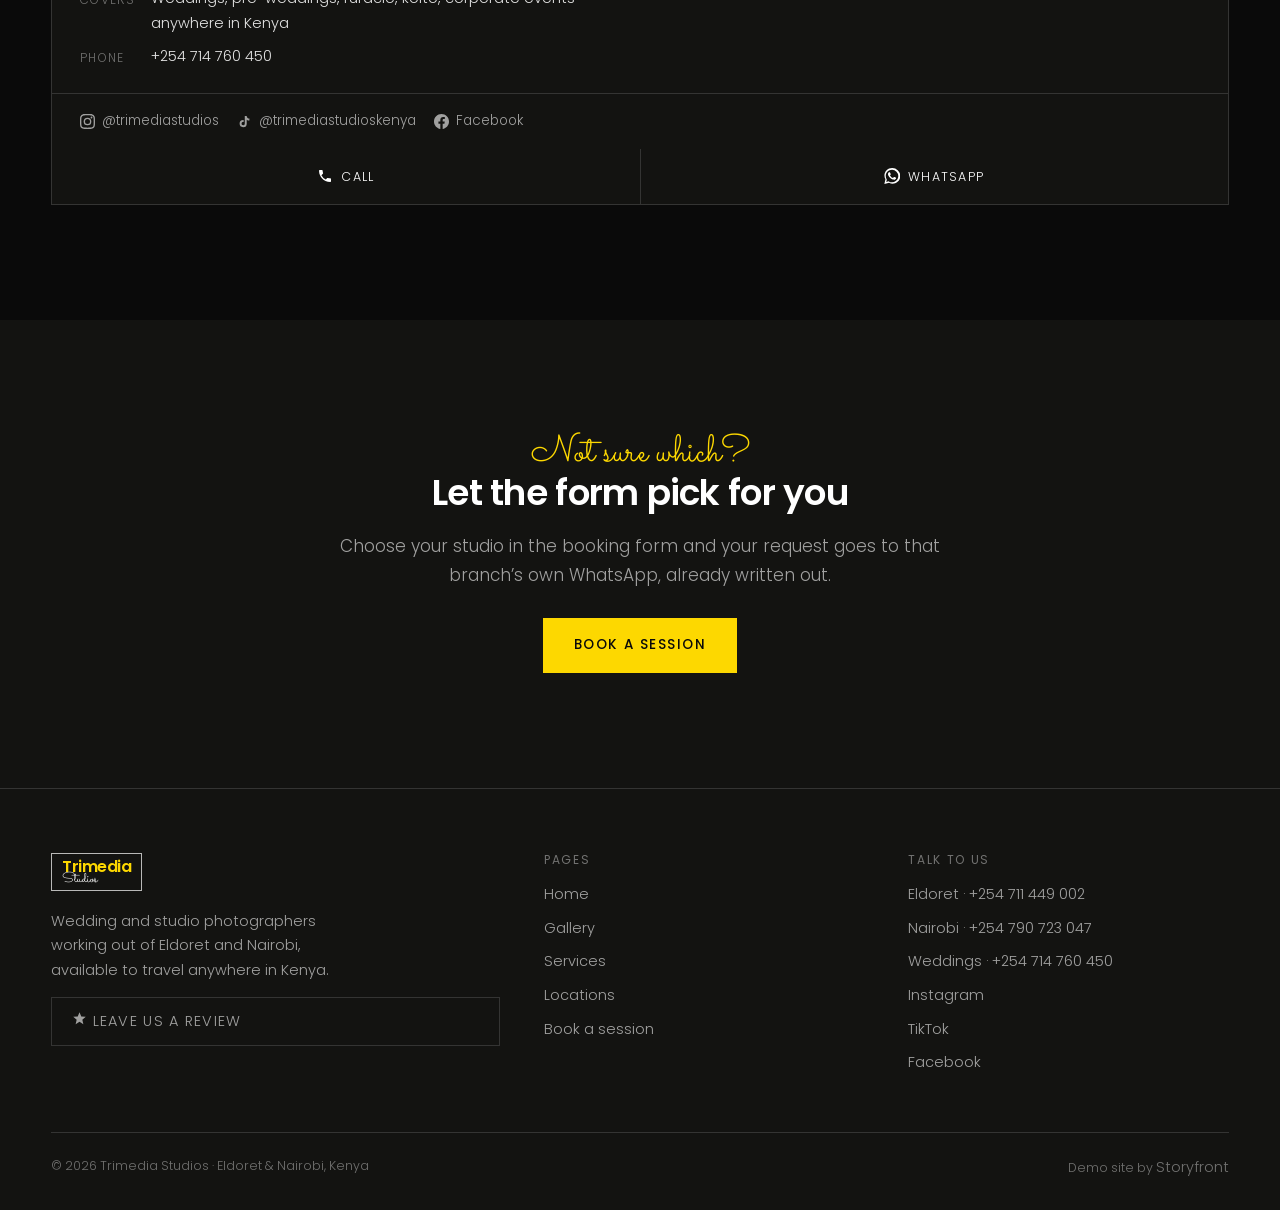
<file: locations.html>
<!DOCTYPE html>
<html lang="en">
<head>
<meta charset="utf-8">
<meta name="viewport" content="width=device-width,initial-scale=1">
<title>Locations — Trimedia Studios | Eldoret &amp; Nairobi</title>
<meta name="description" content="Find Trimedia Studios: Eden Center 1st floor Room F15 in Eldoret town, and Utawala in Nairobi. Maps, direct lines, WhatsApp and the Instagram and TikTok for each branch.">
<link rel="canonical" href="https://ignatius-kimeu.github.io/storyfront-trimedia-studios/locations.html">
<meta property="og:type" content="website">
<meta property="og:site_name" content="Trimedia Studios">
<meta property="og:title" content="Locations — Trimedia Studios, Eldoret &amp; Nairobi">
<meta property="og:description" content="Two studios, two direct lines. Eden Center in Eldoret town and Utawala in Nairobi.">
<meta property="og:url" content="https://ignatius-kimeu.github.io/storyfront-trimedia-studios/locations.html">
<meta property="og:image" content="https://ignatius-kimeu.github.io/storyfront-trimedia-studios/og-image.jpg">
<meta property="og:image:width" content="1200">
<meta property="og:image:height" content="630">
<meta name="twitter:card" content="summary_large_image">
<meta name="twitter:title" content="Locations — Trimedia Studios, Eldoret &amp; Nairobi">
<meta name="twitter:description" content="Two studios, two direct lines. Eden Center in Eldoret town and Utawala in Nairobi.">
<meta name="twitter:image" content="https://ignatius-kimeu.github.io/storyfront-trimedia-studios/og-image.jpg">
<meta name="theme-color" content="#0A0A0A">
<link rel="icon" href="data:image/svg+xml,<svg xmlns='http://www.w3.org/2000/svg' viewBox='0 0 64 64'><rect width='64' height='64' fill='%230A0A0A'/><rect x='11' y='11' width='42' height='42' fill='none' stroke='%23fff' stroke-width='2'/><text x='32' y='45' font-family='Arial,sans-serif' font-size='36' font-weight='700' fill='%23FDD800' text-anchor='middle'>T</text></svg>">
<link rel="preconnect" href="https://fonts.googleapis.com">
<link rel="preconnect" href="https://fonts.gstatic.com" crossorigin>
<link href="https://fonts.googleapis.com/css2?family=Poppins:wght@300;400;500;600&family=Sacramento&display=swap" rel="stylesheet">
<link rel="stylesheet" href="assets/site.css">
</head>
<body>

<div id="splash"><div class="splash-mark"><b>Trimedia</b><i>Studios</i></div></div>

<header class="hdr">
  <div class="hdr-in">
    <a class="brand" href="index.html" aria-label="Trimedia Studios home">
      <span class="brand-mark"><b>Trimedia</b><i>Studios</i></span>
    </a>
    <button class="burger" aria-label="Menu" aria-expanded="false" aria-controls="nav"><span></span><span></span><span></span></button>
    <nav class="nav" id="nav">
      <a href="index.html">Home</a>
      <a href="gallery.html">Gallery</a>
      <a href="services.html">Services</a>
      <a href="locations.html" aria-current="page">Locations</a>
      <a class="btn-sm" href="book.html">Book a session</a>
    </nav>
  </div>
</header>

<main>

<section style="padding-top:calc(70px + clamp(48px,7vw,88px));padding-bottom:clamp(34px,5vw,54px)">
  <div class="shell">
    <div class="rv">
      <span class="eyebrow">Find us</span>
      <h2 class="h-sec">Two studios, two direct lines</h2>
      <p class="lead">Each branch runs its own phone, its own WhatsApp and its own Instagram. Ring the one nearest you — you’ll get the team who’d actually be shooting your session.</p>
    </div>
  </div>
</section>

<section style="padding-top:0">
  <div class="shell">
    <div class="grid g-2">

      <!-- ELDORET — orange colourway, matching the logo the Eldoret account runs -->
      <article class="loc eld rv">
        <div class="loc-top">
          <img class="loc-logo" src="images/brand/logo-orange.jpg" alt="Trimedia Studios Eldoret logo" width="118" height="118" loading="lazy">
          <span class="tag">Eldoret · Uasin Gishu</span>
          <h3>Trimedia Studios Eldoret</h3>
          <p style="color:var(--mute);font-size:15px;margin:8px 0 20px">Portraits, indoor, lifestyle and outdoor sessions from a room in the middle of town.</p>
          <dl>
            <dt>Address</dt>
            <dd>Eden Center, 1st Floor Room F15<br>Eldoret town, behind Hotel Comfy</dd>
            <dt>Phone</dt>
            <dd><a href="tel:+254711449002">+254 711 449 002</a></dd>
            <dt>Hours</dt>
            <!-- Hours are a placeholder. Their Facebook says "always open", the old
                 booking page said Mon–Sat 9–5 / Sun 12–5, and neither is likely right.
                 Confirm on the call before this goes anywhere near a paid build. -->
            <dd>Mon–Sat 9:00am – 5:00pm<br>Sun 12:00pm – 5:00pm</dd>
          </dl>
        </div>
        <div class="loc-map">
          <iframe src="https://www.google.com/maps?q=Eden%20Center%2C%20Eldoret%2C%20Kenya&amp;output=embed" title="Map showing Trimedia Studios Eldoret at Eden Center, Eldoret town" loading="lazy" referrerpolicy="no-referrer-when-downgrade" allowfullscreen></iframe>
        </div>
        <div class="loc-social">
          <a href="https://instagram.com/trimediastudios_eldoret" target="_blank" rel="noopener">
            <svg viewBox="0 0 24 24"><path d="M12 2.16c3.2 0 3.58.01 4.85.07 1.17.05 1.8.25 2.23.41.56.22.96.48 1.38.9.42.42.68.82.9 1.38.16.42.36 1.06.41 2.23.06 1.27.07 1.65.07 4.85s-.01 3.58-.07 4.85c-.05 1.17-.25 1.8-.41 2.23-.22.56-.48.96-.9 1.38-.42.42-.82.68-1.38.9-.42.16-1.06.36-2.23.41-1.27.06-1.65.07-4.85.07s-3.58-.01-4.85-.07c-1.17-.05-1.8-.25-2.23-.41-.56-.22-.96-.48-1.38-.9-.42-.42-.68-.82-.9-1.38-.16-.42-.36-1.06-.41-2.23C2.17 15.58 2.16 15.2 2.16 12s.01-3.58.07-4.85c.05-1.17.25-1.8.41-2.23.22-.56.48-.96.9-1.38.42-.42.82-.68 1.38-.9.42-.16 1.06-.36 2.23-.41C8.42 2.17 8.8 2.16 12 2.16M12 0C8.74 0 8.33.01 7.05.07 5.78.13 4.9.33 4.14.63c-.79.3-1.46.72-2.13 1.38C1.35 2.68.93 3.35.63 4.14.33 4.9.13 5.78.07 7.05.01 8.33 0 8.74 0 12s.01 3.67.07 4.95c.06 1.27.26 2.15.56 2.91.3.79.72 1.46 1.38 2.13.67.66 1.34 1.08 2.13 1.38.76.3 1.64.5 2.91.56C8.33 23.99 8.74 24 12 24s3.67-.01 4.95-.07c1.27-.06 2.15-.26 2.91-.56.79-.3 1.46-.72 2.13-1.38.66-.67 1.08-1.34 1.38-2.13.3-.76.5-1.64.56-2.91.06-1.28.07-1.69.07-4.95s-.01-3.67-.07-4.95c-.06-1.27-.26-2.15-.56-2.91-.3-.79-.72-1.46-1.38-2.13C21.32 1.35 20.65.93 19.86.63 19.1.33 18.22.13 16.95.07 15.67.01 15.26 0 12 0zm0 5.84a6.16 6.16 0 1 0 0 12.32 6.16 6.16 0 0 0 0-12.32zM12 16a4 4 0 1 1 0-8 4 4 0 0 1 0 8zm7.85-10.4a1.44 1.44 0 1 1-2.88 0 1.44 1.44 0 0 1 2.88 0z"/></svg>
            @trimediastudios_eldoret
          </a>
          <a href="https://www.tiktok.com/@trimediastudios" target="_blank" rel="noopener">
            <svg viewBox="0 0 24 24"><path d="M16.6 5.82A4.28 4.28 0 0 1 15.54 3h-3.09v12.4a2.59 2.59 0 0 1-2.59 2.5 2.59 2.59 0 1 1 .77-5.06v-3.1a5.66 5.66 0 0 0-.77-.05A5.68 5.68 0 1 0 15.54 15.4V9.01a7.35 7.35 0 0 0 4.3 1.38V7.3a4.29 4.29 0 0 1-3.24-1.48z"/></svg>
            @trimediastudios
          </a>
        </div>
        <div class="loc-act">
          <a href="tel:+254711449002">
            <svg viewBox="0 0 24 24"><path d="M6.62 10.79a15.05 15.05 0 0 0 6.59 6.59l2.2-2.2c.27-.27.67-.36 1.02-.24 1.12.37 2.33.57 3.57.57.55 0 1 .45 1 1V20c0 .55-.45 1-1 1-9.39 0-17-7.61-17-17 0-.55.45-1 1-1h3.5c.55 0 1 .45 1 1 0 1.25.2 2.45.57 3.57.11.35.03.74-.25 1.02l-2.2 2.2z"/></svg>
            Call
          </a>
          <a href="https://wa.me/254711449002?text=Hi%20Trimedia%20Studios%20Eldoret%20%E2%80%94%20I%E2%80%99d%20like%20to%20book%20a%20session." target="_blank" rel="noopener">
            <svg viewBox="0 0 24 24"><path d="M17.47 14.38c-.3-.15-1.76-.87-2.03-.97-.27-.1-.47-.15-.67.15-.2.3-.77.97-.94 1.17-.17.2-.35.22-.65.07-.3-.15-1.26-.46-2.4-1.48-.89-.79-1.49-1.77-1.66-2.07-.17-.3-.02-.46.13-.61.14-.14.3-.35.45-.53.15-.18.2-.3.3-.5.1-.2.05-.38-.02-.53-.08-.15-.67-1.61-.92-2.2-.24-.58-.49-.5-.67-.51h-.57c-.2 0-.52.07-.79.38-.27.3-1.04 1.02-1.04 2.48s1.07 2.88 1.22 3.08c.15.2 2.1 3.2 5.08 4.49.71.3 1.26.49 1.69.63.71.22 1.36.19 1.87.12.57-.09 1.76-.72 2.01-1.41.25-.7.25-1.29.17-1.42-.07-.13-.27-.2-.57-.35M12.05 21.5h-.01a9.4 9.4 0 0 1-4.79-1.31l-.34-.2-3.56.93.95-3.47-.22-.36a9.38 9.38 0 0 1-1.44-5.01c0-5.18 4.22-9.4 9.42-9.4a9.35 9.35 0 0 1 6.65 2.76 9.32 9.32 0 0 1 2.75 6.65c0 5.18-4.22 9.4-9.41 9.4M20.5 3.49A11.35 11.35 0 0 0 12.05 0C5.77 0 .66 5.1.66 11.38c0 2 .52 3.96 1.52 5.68L.56 24l7.1-1.86a11.36 11.36 0 0 0 5.44 1.38h.01c6.28 0 11.39-5.11 11.39-11.39 0-3.04-1.19-5.9-3.34-8.05"/></svg>
            WhatsApp
          </a>
        </div>
      </article>

      <!-- NAIROBI — the black/yellow colourway, which is also the site-wide identity -->
      <article class="loc rv">
        <div class="loc-top">
          <img class="loc-logo" src="images/brand/logo-yellow.jpg" alt="Trimedia Studios Nairobi logo" width="118" height="118" loading="lazy">
          <span class="tag">Nairobi · Utawala</span>
          <h3>Trimedia Studios Nairobi</h3>
          <p style="color:var(--mute);font-size:15px;margin:8px 0 20px">Studio and outdoor photoshoot services on the eastern side of the city.</p>
          <dl>
            <dt>Address</dt>
            <!-- Nairobi have never published a building or road — every account just
                 says "Utawala". Map is pinned to the area and the card says so
                 outright rather than dropping a pin we can't stand behind. Get the
                 exact building off them and this becomes a precise pin. -->
            <dd>Utawala, Nairobi<br><span style="color:var(--mute-2);font-size:13.5px">Exact directions sent when you book</span></dd>
            <dt>Phone</dt>
            <dd><a href="tel:+254790723047">+254 790 723 047</a></dd>
            <dt>Hours</dt>
            <dd>By appointment<br>Seven days a week</dd>
          </dl>
        </div>
        <div class="loc-map">
          <iframe src="https://www.google.com/maps?q=Utawala%2C%20Nairobi%2C%20Kenya&amp;output=embed" title="Map showing the Utawala area of Nairobi where Trimedia Studios Nairobi is based" loading="lazy" referrerpolicy="no-referrer-when-downgrade" allowfullscreen></iframe>
        </div>
        <div class="loc-social">
          <a href="https://instagram.com/trimediastudios_nairobi" target="_blank" rel="noopener">
            <svg viewBox="0 0 24 24"><path d="M12 2.16c3.2 0 3.58.01 4.85.07 1.17.05 1.8.25 2.23.41.56.22.96.48 1.38.9.42.42.68.82.9 1.38.16.42.36 1.06.41 2.23.06 1.27.07 1.65.07 4.85s-.01 3.58-.07 4.85c-.05 1.17-.25 1.8-.41 2.23-.22.56-.48.96-.9 1.38-.42.42-.82.68-1.38.9-.42.16-1.06.36-2.23.41-1.27.06-1.65.07-4.85.07s-3.58-.01-4.85-.07c-1.17-.05-1.8-.25-2.23-.41-.56-.22-.96-.48-1.38-.9-.42-.42-.68-.82-.9-1.38-.16-.42-.36-1.06-.41-2.23C2.17 15.58 2.16 15.2 2.16 12s.01-3.58.07-4.85c.05-1.17.25-1.8.41-2.23.22-.56.48-.96.9-1.38.42-.42.82-.68 1.38-.9.42-.16 1.06-.36 2.23-.41C8.42 2.17 8.8 2.16 12 2.16M12 0C8.74 0 8.33.01 7.05.07 5.78.13 4.9.33 4.14.63c-.79.3-1.46.72-2.13 1.38C1.35 2.68.93 3.35.63 4.14.33 4.9.13 5.78.07 7.05.01 8.33 0 8.74 0 12s.01 3.67.07 4.95c.06 1.27.26 2.15.56 2.91.3.79.72 1.46 1.38 2.13.67.66 1.34 1.08 2.13 1.38.76.3 1.64.5 2.91.56C8.33 23.99 8.74 24 12 24s3.67-.01 4.95-.07c1.27-.06 2.15-.26 2.91-.56.79-.3 1.46-.72 2.13-1.38.66-.67 1.08-1.34 1.38-2.13.3-.76.5-1.64.56-2.91.06-1.28.07-1.69.07-4.95s-.01-3.67-.07-4.95c-.06-1.27-.26-2.15-.56-2.91-.3-.79-.72-1.46-1.38-2.13C21.32 1.35 20.65.93 19.86.63 19.1.33 18.22.13 16.95.07 15.67.01 15.26 0 12 0zm0 5.84a6.16 6.16 0 1 0 0 12.32 6.16 6.16 0 0 0 0-12.32zM12 16a4 4 0 1 1 0-8 4 4 0 0 1 0 8zm7.85-10.4a1.44 1.44 0 1 1-2.88 0 1.44 1.44 0 0 1 2.88 0z"/></svg>
            @trimediastudios_nairobi
          </a>
          <a href="https://www.tiktok.com/@trimedia_studios_nairobi" target="_blank" rel="noopener">
            <svg viewBox="0 0 24 24"><path d="M16.6 5.82A4.28 4.28 0 0 1 15.54 3h-3.09v12.4a2.59 2.59 0 0 1-2.59 2.5 2.59 2.59 0 1 1 .77-5.06v-3.1a5.66 5.66 0 0 0-.77-.05A5.68 5.68 0 1 0 15.54 15.4V9.01a7.35 7.35 0 0 0 4.3 1.38V7.3a4.29 4.29 0 0 1-3.24-1.48z"/></svg>
            @trimedia_studios_nairobi
          </a>
        </div>
        <div class="loc-act">
          <a href="tel:+254790723047">
            <svg viewBox="0 0 24 24"><path d="M6.62 10.79a15.05 15.05 0 0 0 6.59 6.59l2.2-2.2c.27-.27.67-.36 1.02-.24 1.12.37 2.33.57 3.57.57.55 0 1 .45 1 1V20c0 .55-.45 1-1 1-9.39 0-17-7.61-17-17 0-.55.45-1 1-1h3.5c.55 0 1 .45 1 1 0 1.25.2 2.45.57 3.57.11.35.03.74-.25 1.02l-2.2 2.2z"/></svg>
            Call
          </a>
          <a href="https://wa.me/254790723047?text=Hi%20Trimedia%20Studios%20Nairobi%20%E2%80%94%20I%E2%80%99d%20like%20to%20book%20a%20session." target="_blank" rel="noopener">
            <svg viewBox="0 0 24 24"><path d="M17.47 14.38c-.3-.15-1.76-.87-2.03-.97-.27-.1-.47-.15-.67.15-.2.3-.77.97-.94 1.17-.17.2-.35.22-.65.07-.3-.15-1.26-.46-2.4-1.48-.89-.79-1.49-1.77-1.66-2.07-.17-.3-.02-.46.13-.61.14-.14.3-.35.45-.53.15-.18.2-.3.3-.5.1-.2.05-.38-.02-.53-.08-.15-.67-1.61-.92-2.2-.24-.58-.49-.5-.67-.51h-.57c-.2 0-.52.07-.79.38-.27.3-1.04 1.02-1.04 2.48s1.07 2.88 1.22 3.08c.15.2 2.1 3.2 5.08 4.49.71.3 1.26.49 1.69.63.71.22 1.36.19 1.87.12.57-.09 1.76-.72 2.01-1.41.25-.7.25-1.29.17-1.42-.07-.13-.27-.2-.57-.35M12.05 21.5h-.01a9.4 9.4 0 0 1-4.79-1.31l-.34-.2-3.56.93.95-3.47-.22-.36a9.38 9.38 0 0 1-1.44-5.01c0-5.18 4.22-9.4 9.42-9.4a9.35 9.35 0 0 1 6.65 2.76 9.32 9.32 0 0 1 2.75 6.65c0 5.18-4.22 9.4-9.41 9.4M20.5 3.49A11.35 11.35 0 0 0 12.05 0C5.77 0 .66 5.1.66 11.38c0 2 .52 3.96 1.52 5.68L.56 24l7.1-1.86a11.36 11.36 0 0 0 5.44 1.38h.01c6.28 0 11.39-5.11 11.39-11.39 0-3.04-1.19-5.9-3.34-8.05"/></svg>
            WhatsApp
          </a>
        </div>
      </article>

    </div>

    <!-- Third line. Weddings travel, so this one gets no map on purpose. -->
    <article class="loc rv" style="margin-top:14px">
      <div class="loc-top" style="border-bottom:0">
        <span class="tag">Countrywide</span>
        <h3>Trimedia Weddings &amp; Events</h3>
        <p style="color:var(--mute);font-size:15px;margin:8px 0 20px;max-width:60ch">Weddings, ruracio and koito aren’t tied to either studio — the team travels. If you’re planning a day rather than booking a sitting, this is the line to use.</p>
        <dl style="max-width:520px">
          <dt>Covers</dt>
          <dd>Weddings, pre-weddings, ruracio, koito, corporate events — anywhere in Kenya</dd>
          <dt>Phone</dt>
          <dd><a href="tel:+254714760450">+254 714 760 450</a></dd>
        </dl>
      </div>
      <div class="loc-social">
        <a href="https://instagram.com/trimediastudios" target="_blank" rel="noopener">
          <svg viewBox="0 0 24 24"><path d="M12 2.16c3.2 0 3.58.01 4.85.07 1.17.05 1.8.25 2.23.41.56.22.96.48 1.38.9.42.42.68.82.9 1.38.16.42.36 1.06.41 2.23.06 1.27.07 1.65.07 4.85s-.01 3.58-.07 4.85c-.05 1.17-.25 1.8-.41 2.23-.22.56-.48.96-.9 1.38-.42.42-.82.68-1.38.9-.42.16-1.06.36-2.23.41-1.27.06-1.65.07-4.85.07s-3.58-.01-4.85-.07c-1.17-.05-1.8-.25-2.23-.41-.56-.22-.96-.48-1.38-.9-.42-.42-.68-.82-.9-1.38-.16-.42-.36-1.06-.41-2.23C2.17 15.58 2.16 15.2 2.16 12s.01-3.58.07-4.85c.05-1.17.25-1.8.41-2.23.22-.56.48-.96.9-1.38.42-.42.82-.68 1.38-.9.42-.16 1.06-.36 2.23-.41C8.42 2.17 8.8 2.16 12 2.16M12 0C8.74 0 8.33.01 7.05.07 5.78.13 4.9.33 4.14.63c-.79.3-1.46.72-2.13 1.38C1.35 2.68.93 3.35.63 4.14.33 4.9.13 5.78.07 7.05.01 8.33 0 8.74 0 12s.01 3.67.07 4.95c.06 1.27.26 2.15.56 2.91.3.79.72 1.46 1.38 2.13.67.66 1.34 1.08 2.13 1.38.76.3 1.64.5 2.91.56C8.33 23.99 8.74 24 12 24s3.67-.01 4.95-.07c1.27-.06 2.15-.26 2.91-.56.79-.3 1.46-.72 2.13-1.38.66-.67 1.08-1.34 1.38-2.13.3-.76.5-1.64.56-2.91.06-1.28.07-1.69.07-4.95s-.01-3.67-.07-4.95c-.06-1.27-.26-2.15-.56-2.91-.3-.79-.72-1.46-1.38-2.13C21.32 1.35 20.65.93 19.86.63 19.1.33 18.22.13 16.95.07 15.67.01 15.26 0 12 0zm0 5.84a6.16 6.16 0 1 0 0 12.32 6.16 6.16 0 0 0 0-12.32zM12 16a4 4 0 1 1 0-8 4 4 0 0 1 0 8zm7.85-10.4a1.44 1.44 0 1 1-2.88 0 1.44 1.44 0 0 1 2.88 0z"/></svg>
          @trimediastudios
        </a>
        <a href="https://www.tiktok.com/@trimediastudioskenya" target="_blank" rel="noopener">
          <svg viewBox="0 0 24 24"><path d="M16.6 5.82A4.28 4.28 0 0 1 15.54 3h-3.09v12.4a2.59 2.59 0 0 1-2.59 2.5 2.59 2.59 0 1 1 .77-5.06v-3.1a5.66 5.66 0 0 0-.77-.05A5.68 5.68 0 1 0 15.54 15.4V9.01a7.35 7.35 0 0 0 4.3 1.38V7.3a4.29 4.29 0 0 1-3.24-1.48z"/></svg>
          @trimediastudioskenya
        </a>
        <a href="https://www.facebook.com/trimediaphotography" target="_blank" rel="noopener">
          <svg viewBox="0 0 24 24"><path d="M24 12.07C24 5.4 18.63 0 12 0S0 5.4 0 12.07C0 18.1 4.39 23.09 10.13 24v-8.44H7.08v-3.49h3.05V9.41c0-3.02 1.79-4.69 4.53-4.69 1.31 0 2.68.24 2.68.24v2.96h-1.51c-1.49 0-1.96.93-1.96 1.89v2.26h3.33l-.53 3.49h-2.8V24C19.61 23.09 24 18.1 24 12.07z"/></svg>
          Facebook
        </a>
      </div>
      <div class="loc-act">
        <a href="tel:+254714760450">
          <svg viewBox="0 0 24 24"><path d="M6.62 10.79a15.05 15.05 0 0 0 6.59 6.59l2.2-2.2c.27-.27.67-.36 1.02-.24 1.12.37 2.33.57 3.57.57.55 0 1 .45 1 1V20c0 .55-.45 1-1 1-9.39 0-17-7.61-17-17 0-.55.45-1 1-1h3.5c.55 0 1 .45 1 1 0 1.25.2 2.45.57 3.57.11.35.03.74-.25 1.02l-2.2 2.2z"/></svg>
          Call
        </a>
        <a href="https://wa.me/254714760450?text=Hi%20Trimedia%20%E2%80%94%20I%E2%80%99d%20like%20to%20talk%20about%20wedding%20coverage." target="_blank" rel="noopener">
          <svg viewBox="0 0 24 24"><path d="M17.47 14.38c-.3-.15-1.76-.87-2.03-.97-.27-.1-.47-.15-.67.15-.2.3-.77.97-.94 1.17-.17.2-.35.22-.65.07-.3-.15-1.26-.46-2.4-1.48-.89-.79-1.49-1.77-1.66-2.07-.17-.3-.02-.46.13-.61.14-.14.3-.35.45-.53.15-.18.2-.3.3-.5.1-.2.05-.38-.02-.53-.08-.15-.67-1.61-.92-2.2-.24-.58-.49-.5-.67-.51h-.57c-.2 0-.52.07-.79.38-.27.3-1.04 1.02-1.04 2.48s1.07 2.88 1.22 3.08c.15.2 2.1 3.2 5.08 4.49.71.3 1.26.49 1.69.63.71.22 1.36.19 1.87.12.57-.09 1.76-.72 2.01-1.41.25-.7.25-1.29.17-1.42-.07-.13-.27-.2-.57-.35M12.05 21.5h-.01a9.4 9.4 0 0 1-4.79-1.31l-.34-.2-3.56.93.95-3.47-.22-.36a9.38 9.38 0 0 1-1.44-5.01c0-5.18 4.22-9.4 9.42-9.4a9.35 9.35 0 0 1 6.65 2.76 9.32 9.32 0 0 1 2.75 6.65c0 5.18-4.22 9.4-9.41 9.4M20.5 3.49A11.35 11.35 0 0 0 12.05 0C5.77 0 .66 5.1.66 11.38c0 2 .52 3.96 1.52 5.68L.56 24l7.1-1.86a11.36 11.36 0 0 0 5.44 1.38h.01c6.28 0 11.39-5.11 11.39-11.39 0-3.04-1.19-5.9-3.34-8.05"/></svg>
          WhatsApp
        </a>
      </div>
    </article>

  </div>
</section>

<section class="band">
  <div class="shell rv" style="text-align:center">
    <span class="eyebrow">Not sure which?</span>
    <h2 class="h-sec" style="font-size:clamp(24px,3.6vw,36px)">Let the form pick for you</h2>
    <p class="lead" style="margin:0 auto 28px">Choose your studio in the booking form and your request goes to that branch’s own WhatsApp, already written out.</p>
    <a class="btn btn-y" href="book.html">Book a session</a>
  </div>
</section>

</main>

<footer class="ftr">
  <div class="shell">
    <div class="ftr-grid">
      <div>
        <span class="brand-mark" style="display:inline-block"><b>Trimedia</b><i>Studios</i></span>
        <p style="color:var(--mute);font-size:14.5px;margin-top:18px;max-width:34ch">Wedding and studio photographers working out of Eldoret and Nairobi, available to travel anywhere in Kenya.</p>
        <a class="review" href="https://www.google.com/maps/search/?api=1&amp;query=Trimedia+Studios+Eldoret" target="_blank" rel="noopener">
          <svg viewBox="0 0 24 24"><path d="M12 17.27 18.18 21l-1.64-7.03L22 9.24l-7.19-.61L12 2 9.19 8.63 2 9.24l5.46 4.73L5.82 21z"/></svg>
          Leave us a review
        </a>
      </div>
      <div>
        <h4>Pages</h4>
        <a href="index.html">Home</a>
        <a href="gallery.html">Gallery</a>
        <a href="services.html">Services</a>
        <a href="locations.html">Locations</a>
        <a href="book.html">Book a session</a>
      </div>
      <div>
        <h4>Talk to us</h4>
        <a href="tel:+254711449002">Eldoret · +254 711 449 002</a>
        <a href="tel:+254790723047">Nairobi · +254 790 723 047</a>
        <a href="tel:+254714760450">Weddings · +254 714 760 450</a>
        <a href="https://instagram.com/trimediastudios" target="_blank" rel="noopener">Instagram</a>
        <a href="https://www.tiktok.com/@trimediastudios" target="_blank" rel="noopener">TikTok</a>
        <a href="https://www.facebook.com/trimediaphotography" target="_blank" rel="noopener">Facebook</a>
      </div>
    </div>
    <div class="ftr-base">
      <span>© <span id="yr">2026</span> Trimedia Studios · Eldoret &amp; Nairobi, Kenya</span>
      <span>Demo site by <a href="#">Storyfront</a></span>
    </div>
  </div>
</footer>

<a class="float" href="https://wa.me/254714760450?text=Hi%20Trimedia%20Studios%20%E2%80%94%20I%E2%80%99d%20like%20to%20ask%20about%20a%20shoot." target="_blank" rel="noopener" aria-label="Chat with Trimedia Studios on WhatsApp">
  <svg viewBox="0 0 24 24"><path d="M17.47 14.38c-.3-.15-1.76-.87-2.03-.97-.27-.1-.47-.15-.67.15-.2.3-.77.97-.94 1.17-.17.2-.35.22-.65.07-.3-.15-1.26-.46-2.4-1.48-.89-.79-1.49-1.77-1.66-2.07-.17-.3-.02-.46.13-.61.14-.14.3-.35.45-.53.15-.18.2-.3.3-.5.1-.2.05-.38-.02-.53-.08-.15-.67-1.61-.92-2.2-.24-.58-.49-.5-.67-.51h-.57c-.2 0-.52.07-.79.38-.27.3-1.04 1.02-1.04 2.48s1.07 2.88 1.22 3.08c.15.2 2.1 3.2 5.08 4.49.71.3 1.26.49 1.69.63.71.22 1.36.19 1.87.12.57-.09 1.76-.72 2.01-1.41.25-.7.25-1.29.17-1.42-.07-.13-.27-.2-.57-.35M12.05 21.5h-.01a9.4 9.4 0 0 1-4.79-1.31l-.34-.2-3.56.93.95-3.47-.22-.36a9.38 9.38 0 0 1-1.44-5.01c0-5.18 4.22-9.4 9.42-9.4a9.35 9.35 0 0 1 6.65 2.76 9.32 9.32 0 0 1 2.75 6.65c0 5.18-4.22 9.4-9.41 9.4M20.5 3.49A11.35 11.35 0 0 0 12.05 0C5.77 0 .66 5.1.66 11.38c0 2 .52 3.96 1.52 5.68L.56 24l7.1-1.86a11.36 11.36 0 0 0 5.44 1.38h.01c6.28 0 11.39-5.11 11.39-11.39 0-3.04-1.19-5.9-3.34-8.05"/></svg>
</a>

<script src="assets/site.js"></script>
<script>document.getElementById('yr').textContent=new Date().getFullYear();</script>
</body>
</html>
</file>
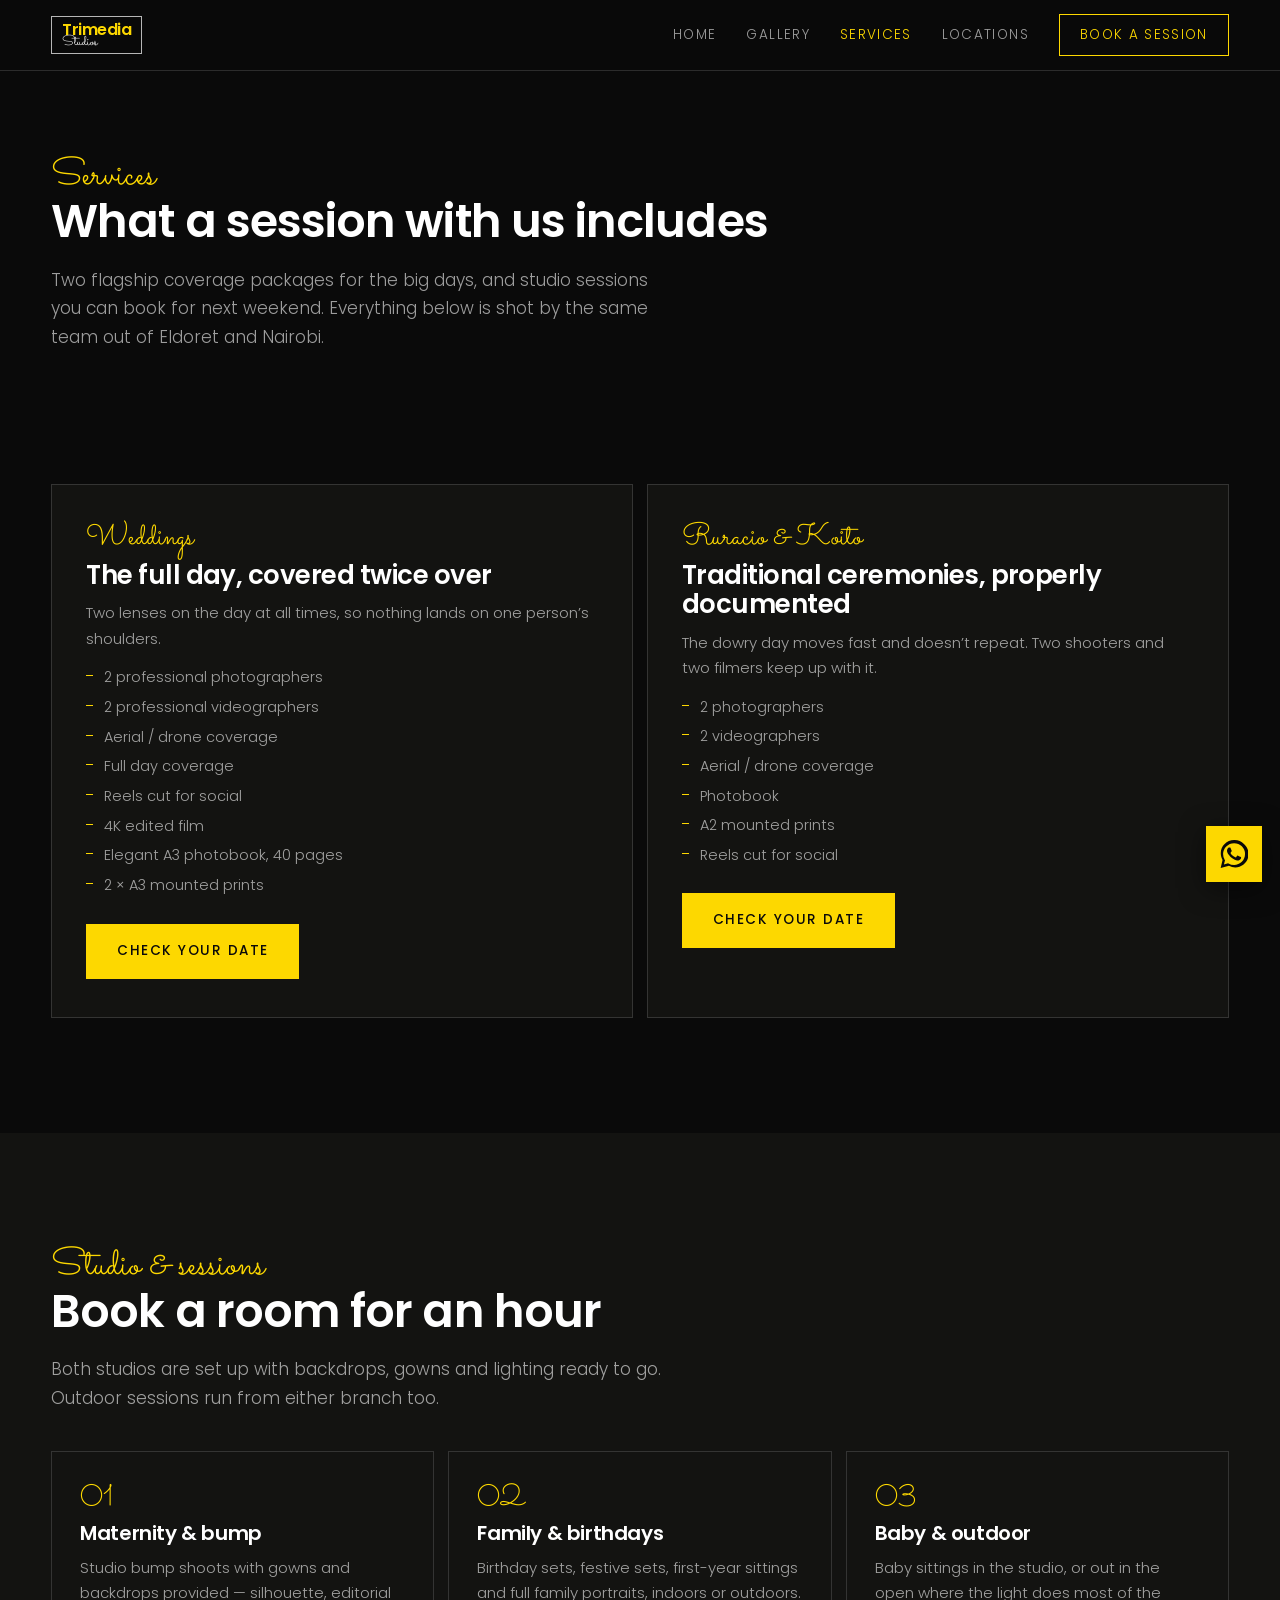
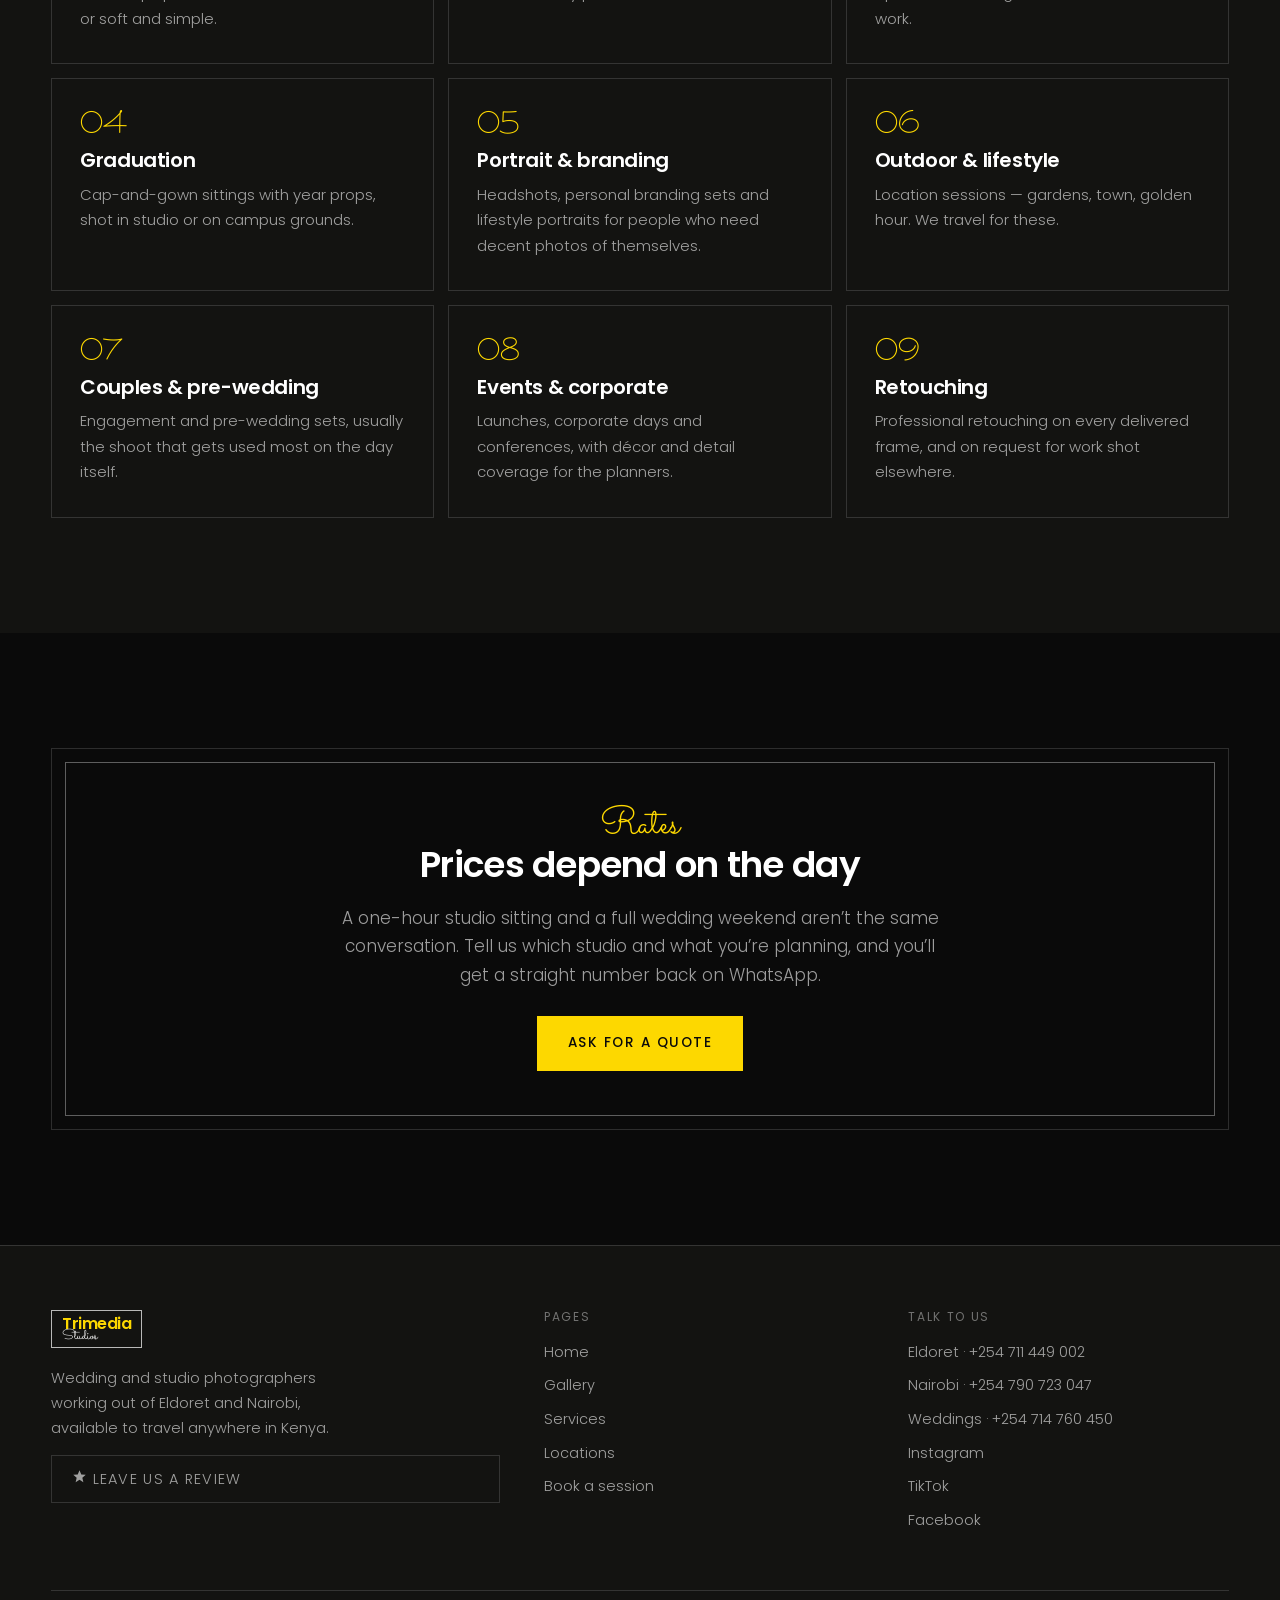
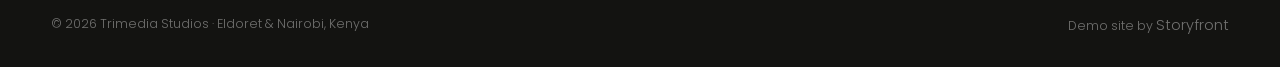
<file: services.html>
<!DOCTYPE html>
<html lang="en">
<head>
<meta charset="utf-8">
<meta name="viewport" content="width=device-width,initial-scale=1">
<title>Services — Trimedia Studios | Weddings, Ruracio, Studio &amp; Portrait Sessions</title>
<meta name="description" content="Wedding and ruracio coverage with two photographers, two videographers, drone and a 4K edit — plus maternity, family, graduation and studio portrait sessions in Eldoret and Nairobi.">
<link rel="canonical" href="https://ignatius-kimeu.github.io/storyfront-trimedia-studios/services.html">
<meta property="og:type" content="website">
<meta property="og:site_name" content="Trimedia Studios">
<meta property="og:title" content="Services — Trimedia Studios">
<meta property="og:description" content="Wedding and ruracio packages, studio sessions, maternity, family and portrait work across Eldoret and Nairobi.">
<meta property="og:url" content="https://ignatius-kimeu.github.io/storyfront-trimedia-studios/services.html">
<meta property="og:image" content="https://ignatius-kimeu.github.io/storyfront-trimedia-studios/og-image.jpg">
<meta property="og:image:width" content="1200">
<meta property="og:image:height" content="630">
<meta name="twitter:card" content="summary_large_image">
<meta name="twitter:title" content="Services — Trimedia Studios">
<meta name="twitter:description" content="Wedding and ruracio packages, studio sessions, maternity, family and portrait work.">
<meta name="twitter:image" content="https://ignatius-kimeu.github.io/storyfront-trimedia-studios/og-image.jpg">
<meta name="theme-color" content="#0A0A0A">
<link rel="icon" href="data:image/svg+xml,<svg xmlns='http://www.w3.org/2000/svg' viewBox='0 0 64 64'><rect width='64' height='64' fill='%230A0A0A'/><rect x='11' y='11' width='42' height='42' fill='none' stroke='%23fff' stroke-width='2'/><text x='32' y='45' font-family='Arial,sans-serif' font-size='36' font-weight='700' fill='%23FDD800' text-anchor='middle'>T</text></svg>">
<link rel="preconnect" href="https://fonts.googleapis.com">
<link rel="preconnect" href="https://fonts.gstatic.com" crossorigin>
<link href="https://fonts.googleapis.com/css2?family=Poppins:wght@300;400;500;600&family=Sacramento&display=swap" rel="stylesheet">
<link rel="stylesheet" href="assets/site.css">
</head>
<body>

<div id="splash"><div class="splash-mark"><b>Trimedia</b><i>Studios</i></div></div>

<header class="hdr">
  <div class="hdr-in">
    <a class="brand" href="index.html" aria-label="Trimedia Studios home">
      <span class="brand-mark"><b>Trimedia</b><i>Studios</i></span>
    </a>
    <button class="burger" aria-label="Menu" aria-expanded="false" aria-controls="nav"><span></span><span></span><span></span></button>
    <nav class="nav" id="nav">
      <a href="index.html">Home</a>
      <a href="gallery.html">Gallery</a>
      <a href="services.html" aria-current="page">Services</a>
      <a href="locations.html">Locations</a>
      <a class="btn-sm" href="book.html">Book a session</a>
    </nav>
  </div>
</header>

<main>

<section style="padding-top:calc(70px + clamp(48px,7vw,88px));padding-bottom:0">
  <div class="shell">
    <div class="rv">
      <span class="eyebrow">Services</span>
      <h2 class="h-sec">What a session with us includes</h2>
      <p class="lead">Two flagship coverage packages for the big days, and studio sessions you can book for next weekend. Everything below is shot by the same team out of Eldoret and Nairobi.</p>
    </div>
  </div>
</section>

<section>
  <div class="shell">
    <div class="grid g-2">

      <!-- Both package line-ups are lifted word-for-word from Trimedia's own
           Instagram package flyers, so this is their real inclusion list, not
           an invented one. Prices deliberately left off — see note further down. -->
      <div class="svc rv" style="padding:38px 34px">
        <span class="num">Weddings</span>
        <h3 style="font-size:26px">The full day, covered twice over</h3>
        <p>Two lenses on the day at all times, so nothing lands on one person’s shoulders.</p>
        <ul>
          <li>2 professional photographers</li>
          <li>2 professional videographers</li>
          <li>Aerial / drone coverage</li>
          <li>Full day coverage</li>
          <li>Reels cut for social</li>
          <li>4K edited film</li>
          <li>Elegant A3 photobook, 40 pages</li>
          <li>2 × A3 mounted prints</li>
        </ul>
        <div style="margin-top:26px"><a class="btn btn-y" href="book.html">Check your date</a></div>
      </div>

      <div class="svc rv" style="padding:38px 34px">
        <span class="num">Ruracio &amp; Koito</span>
        <h3 style="font-size:26px">Traditional ceremonies, properly documented</h3>
        <p>The dowry day moves fast and doesn’t repeat. Two shooters and two filmers keep up with it.</p>
        <ul>
          <li>2 photographers</li>
          <li>2 videographers</li>
          <li>Aerial / drone coverage</li>
          <li>Photobook</li>
          <li>A2 mounted prints</li>
          <li>Reels cut for social</li>
        </ul>
        <div style="margin-top:26px"><a class="btn btn-y" href="book.html">Check your date</a></div>
      </div>

    </div>
  </div>
</section>

<section class="band">
  <div class="shell">
    <div class="rv" style="margin-bottom:38px">
      <span class="eyebrow">Studio &amp; sessions</span>
      <h2 class="h-sec">Book a room for an hour</h2>
      <p class="lead">Both studios are set up with backdrops, gowns and lighting ready to go. Outdoor sessions run from either branch too.</p>
    </div>
    <div class="grid g-3">
      <div class="svc rv"><span class="num">01</span><h3>Maternity &amp; bump</h3><p>Studio bump shoots with gowns and backdrops provided — silhouette, editorial or soft and simple.</p></div>
      <div class="svc rv"><span class="num">02</span><h3>Family &amp; birthdays</h3><p>Birthday sets, festive sets, first-year sittings and full family portraits, indoors or outdoors.</p></div>
      <div class="svc rv"><span class="num">03</span><h3>Baby &amp; outdoor</h3><p>Baby sittings in the studio, or out in the open where the light does most of the work.</p></div>
      <div class="svc rv"><span class="num">04</span><h3>Graduation</h3><p>Cap-and-gown sittings with year props, shot in studio or on campus grounds.</p></div>
      <div class="svc rv"><span class="num">05</span><h3>Portrait &amp; branding</h3><p>Headshots, personal branding sets and lifestyle portraits for people who need decent photos of themselves.</p></div>
      <div class="svc rv"><span class="num">06</span><h3>Outdoor &amp; lifestyle</h3><p>Location sessions — gardens, town, golden hour. We travel for these.</p></div>
      <div class="svc rv"><span class="num">07</span><h3>Couples &amp; pre-wedding</h3><p>Engagement and pre-wedding sets, usually the shoot that gets used most on the day itself.</p></div>
      <div class="svc rv"><span class="num">08</span><h3>Events &amp; corporate</h3><p>Launches, corporate days and conferences, with décor and detail coverage for the planners.</p></div>
      <div class="svc rv"><span class="num">09</span><h3>Retouching</h3><p>Professional retouching on every delivered frame, and on request for work shot elsewhere.</p></div>
    </div>
  </div>
</section>

<section>
  <div class="shell">
    <!-- Pricing is left off on purpose. Their published numbers disagree with each
         other — the TikTok bio says 300/= per photo, the old booking page said
         1,500 outdoor and 2,500 birthday, and that page is now dead. Ask them for
         a current rate card on the call and this section becomes a price table. -->
    <div class="rv framed" style="border:1px solid var(--line);padding:clamp(34px,5vw,58px);text-align:center">
      <span class="eyebrow">Rates</span>
      <h2 class="h-sec" style="font-size:clamp(24px,3.6vw,36px)">Prices depend on the day</h2>
      <p class="lead" style="margin:0 auto 26px">A one-hour studio sitting and a full wedding weekend aren’t the same conversation. Tell us which studio and what you’re planning, and you’ll get a straight number back on WhatsApp.</p>
      <a class="btn btn-y" href="book.html">Ask for a quote</a>
    </div>
  </div>
</section>

</main>

<footer class="ftr">
  <div class="shell">
    <div class="ftr-grid">
      <div>
        <span class="brand-mark" style="display:inline-block"><b>Trimedia</b><i>Studios</i></span>
        <p style="color:var(--mute);font-size:14.5px;margin-top:18px;max-width:34ch">Wedding and studio photographers working out of Eldoret and Nairobi, available to travel anywhere in Kenya.</p>
        <a class="review" href="https://www.google.com/maps/search/?api=1&amp;query=Trimedia+Studios+Eldoret" target="_blank" rel="noopener">
          <svg viewBox="0 0 24 24"><path d="M12 17.27 18.18 21l-1.64-7.03L22 9.24l-7.19-.61L12 2 9.19 8.63 2 9.24l5.46 4.73L5.82 21z"/></svg>
          Leave us a review
        </a>
      </div>
      <div>
        <h4>Pages</h4>
        <a href="index.html">Home</a>
        <a href="gallery.html">Gallery</a>
        <a href="services.html">Services</a>
        <a href="locations.html">Locations</a>
        <a href="book.html">Book a session</a>
      </div>
      <div>
        <h4>Talk to us</h4>
        <a href="tel:+254711449002">Eldoret · +254 711 449 002</a>
        <a href="tel:+254790723047">Nairobi · +254 790 723 047</a>
        <a href="tel:+254714760450">Weddings · +254 714 760 450</a>
        <a href="https://instagram.com/trimediastudios" target="_blank" rel="noopener">Instagram</a>
        <a href="https://www.tiktok.com/@trimediastudios" target="_blank" rel="noopener">TikTok</a>
        <a href="https://www.facebook.com/trimediaphotography" target="_blank" rel="noopener">Facebook</a>
      </div>
    </div>
    <div class="ftr-base">
      <span>© <span id="yr">2026</span> Trimedia Studios · Eldoret &amp; Nairobi, Kenya</span>
      <span>Demo site by <a href="#">Storyfront</a></span>
    </div>
  </div>
</footer>

<a class="float" href="https://wa.me/254714760450?text=Hi%20Trimedia%20Studios%20%E2%80%94%20I%E2%80%99d%20like%20to%20ask%20about%20a%20shoot." target="_blank" rel="noopener" aria-label="Chat with Trimedia Studios on WhatsApp">
  <svg viewBox="0 0 24 24"><path d="M17.47 14.38c-.3-.15-1.76-.87-2.03-.97-.27-.1-.47-.15-.67.15-.2.3-.77.97-.94 1.17-.17.2-.35.22-.65.07-.3-.15-1.26-.46-2.4-1.48-.89-.79-1.49-1.77-1.66-2.07-.17-.3-.02-.46.13-.61.14-.14.3-.35.45-.53.15-.18.2-.3.3-.5.1-.2.05-.38-.02-.53-.08-.15-.67-1.61-.92-2.2-.24-.58-.49-.5-.67-.51h-.57c-.2 0-.52.07-.79.38-.27.3-1.04 1.02-1.04 2.48s1.07 2.88 1.22 3.08c.15.2 2.1 3.2 5.08 4.49.71.3 1.26.49 1.69.63.71.22 1.36.19 1.87.12.57-.09 1.76-.72 2.01-1.41.25-.7.25-1.29.17-1.42-.07-.13-.27-.2-.57-.35M12.05 21.5h-.01a9.4 9.4 0 0 1-4.79-1.31l-.34-.2-3.56.93.95-3.47-.22-.36a9.38 9.38 0 0 1-1.44-5.01c0-5.18 4.22-9.4 9.42-9.4a9.35 9.35 0 0 1 6.65 2.76 9.32 9.32 0 0 1 2.75 6.65c0 5.18-4.22 9.4-9.41 9.4M20.5 3.49A11.35 11.35 0 0 0 12.05 0C5.77 0 .66 5.1.66 11.38c0 2 .52 3.96 1.52 5.68L.56 24l7.1-1.86a11.36 11.36 0 0 0 5.44 1.38h.01c6.28 0 11.39-5.11 11.39-11.39 0-3.04-1.19-5.9-3.34-8.05"/></svg>
</a>

<script src="assets/site.js"></script>
<script>document.getElementById('yr').textContent=new Date().getFullYear();</script>
</body>
</html>
</file>
<file: assets/site.css>
/* Trimedia Studios — palette lifted straight off the two logo files.
   #FDD800 is the exact yellow sampled from the Nairobi wordmark,
   #FF9600 the exact orange from the Eldoret background tile.
   Yellow leads everywhere; orange is Eldoret's branch marker only. */

:root{
  --ink:#0A0A0A;
  --ink-2:#131311;
  --ink-3:#1C1C19;
  --yellow:#FDD800;
  --yellow-dim:#C9AC00;
  --orange:#FF9600;
  --paper:#FFFFFF;
  --mute:rgba(255,255,255,.60);
  --mute-2:rgba(255,255,255,.40);
  --line:rgba(255,255,255,.14);
  --line-2:rgba(255,255,255,.26);
  --shell:min(1180px,92vw);
  --ease:cubic-bezier(.22,.61,.36,1);
}

*,*::before,*::after{box-sizing:border-box}
html{scroll-behavior:smooth;-webkit-text-size-adjust:100%}
body{
  margin:0;background:var(--ink);color:var(--paper);
  font-family:'Poppins',system-ui,-apple-system,'Segoe UI',sans-serif;
  font-weight:300;font-size:16px;line-height:1.7;
  overflow-x:hidden;
}
img{max-width:100%;display:block}
a{color:inherit;text-decoration:none}
h1,h2,h3,h4{font-weight:600;line-height:1.12;letter-spacing:-.02em;margin:0}
p{margin:0 0 1em}
.shell{width:var(--shell);margin-inline:auto}
.script{font-family:'Sacramento',cursive;font-weight:400;letter-spacing:.01em}

/* ---------- splash ---------- */
#splash{
  position:fixed;inset:0;z-index:999;background:var(--ink);
  display:grid;place-items:center;transition:opacity .6s var(--ease);
}
#splash.gone{opacity:0;pointer-events:none}
.splash-mark{
  border:1px solid rgba(255,255,255,.85);padding:26px 34px;text-align:center;
  animation:breathe 2.2s var(--ease) infinite;
}
.splash-mark b{display:block;font-size:30px;font-weight:600;color:var(--yellow);letter-spacing:-.03em;line-height:1}
.splash-mark i{display:block;font-family:'Sacramento',cursive;font-style:normal;font-size:24px;margin-top:-2px}
@keyframes breathe{0%,100%{opacity:.55}50%{opacity:1}}

/* ---------- header ---------- */
.hdr{
  position:fixed;top:0;left:0;right:0;z-index:90;
  background:rgba(10,10,10,.94);border-bottom:1px solid var(--line);
  transform:translateY(0);transition:transform .38s var(--ease);
}
.hdr.up{transform:translateY(-102%)}
.hdr-in{width:var(--shell);margin-inline:auto;display:flex;align-items:center;justify-content:space-between;height:70px;gap:20px}
.brand{display:flex;align-items:center;gap:11px;flex-shrink:0}
.brand-mark{
  border:1px solid rgba(255,255,255,.7);padding:5px 10px 4px;line-height:1;
}
.brand-mark b{display:block;font-size:16px;font-weight:600;color:var(--yellow);letter-spacing:-.03em}
.brand-mark i{display:block;font-family:'Sacramento',cursive;font-style:normal;font-size:14px;margin-top:-3px;color:#fff}
.nav{display:flex;align-items:center;gap:30px}
.nav a{font-size:13.5px;letter-spacing:.10em;text-transform:uppercase;color:var(--mute);transition:color .2s}
.nav a:hover,.nav a[aria-current="page"]{color:var(--yellow)}
.nav .btn-sm{
  padding:9px 20px;border:1px solid var(--yellow);color:var(--yellow);
  letter-spacing:.10em;transition:.22s var(--ease);
}
.nav .btn-sm:hover{background:var(--yellow);color:var(--ink)}
.burger{display:none;background:none;border:0;padding:8px;cursor:pointer}
.burger span{display:block;width:24px;height:2px;background:#fff;margin:5px 0;transition:.3s var(--ease)}
.burger[aria-expanded="true"] span:nth-child(1){transform:translateY(7px) rotate(45deg)}
.burger[aria-expanded="true"] span:nth-child(2){opacity:0}
.burger[aria-expanded="true"] span:nth-child(3){transform:translateY(-7px) rotate(-45deg)}

@media(max-width:860px){
  .burger{display:block}
  .nav{
    position:fixed;top:70px;left:0;right:0;background:var(--ink);
    flex-direction:column;align-items:stretch;gap:0;
    border-bottom:1px solid var(--line);
    /* padding stays at 0 while closed — with border-box, padding larger than
       max-height keeps the panel from collapsing and a sliver of the first
       link shows under the header. */
    padding:0;max-height:0;overflow:hidden;
    transition:max-height .38s var(--ease),padding .38s var(--ease);
  }
  .nav.open{max-height:75vh;overflow:auto;padding:8px 0 26px}
  .nav a{padding:15px 4vw;border-bottom:1px solid var(--line)}
  .nav .btn-sm{margin:18px 4vw 0;text-align:center;border-bottom:1px solid var(--yellow)}
}

/* ---------- buttons ---------- */
.btn{
  display:inline-flex;align-items:center;justify-content:center;gap:9px;
  padding:15px 30px;font-size:13.5px;letter-spacing:.11em;text-transform:uppercase;
  font-weight:500;border:1px solid transparent;cursor:pointer;
  transition:.24s var(--ease);font-family:inherit;
}
.btn-y{background:var(--yellow);color:var(--ink);border-color:var(--yellow)}
.btn-y:hover{background:transparent;color:var(--yellow)}
.btn-o{background:var(--orange);color:var(--ink);border-color:var(--orange)}
.btn-o:hover{background:transparent;color:var(--orange)}
.btn-ghost{border-color:var(--line-2);color:#fff}
.btn-ghost:hover{border-color:var(--yellow);color:var(--yellow)}
.btn svg{width:17px;height:17px;fill:currentColor;flex-shrink:0}

/* ---------- section furniture ---------- */
section{padding:clamp(64px,9vw,116px) 0}
.eyebrow{
  font-family:'Sacramento',cursive;font-size:clamp(26px,3.6vw,38px);
  color:var(--yellow);line-height:1;margin-bottom:6px;
}
.h-sec{font-size:clamp(28px,4.6vw,46px);margin-bottom:18px}
.lead{color:var(--mute);max-width:62ch;font-size:clamp(15px,1.6vw,17px)}
.band{background:var(--ink-2)}

/* the thin offset frame is the logo's own device, reused as the site motif */
.framed{position:relative}
.framed::after{
  content:"";position:absolute;inset:13px;border:1px solid rgba(255,255,255,.34);
  pointer-events:none;transition:inset .4s var(--ease);
}

/* ---------- hero ---------- */
/* Content is pinned to the bottom of the hero, so on a short laptop window it
   rides upward — and with no top padding it ended up underneath the fixed
   header. This reserves the header's height plus clearance; once the copy no
   longer fits in 92vh the hero simply grows instead of tucking under. */
.hero{position:relative;min-height:92vh;display:grid;align-items:end;padding:96px 0 0;overflow:hidden}
.hero-img{position:absolute;inset:0}
.hero-img img{width:100%;height:100%;object-fit:cover;object-position:50% 28%}
.hero-img::after{
  content:"";position:absolute;inset:0;
  background:linear-gradient(180deg,rgba(10,10,10,.62) 0%,rgba(10,10,10,.28) 38%,rgba(10,10,10,.93) 100%);
}
.hero-in{position:relative;z-index:2;width:var(--shell);margin-inline:auto;padding:0 0 clamp(54px,8vw,92px)}
.hero h1{font-size:clamp(38px,7.2vw,84px);max-width:15ch}
.hero h1{max-width:17ch}
.hero h1 em{
  font-family:'Sacramento',cursive;font-style:normal;font-weight:400;
  color:var(--yellow);letter-spacing:0;white-space:nowrap;
  font-size:1.12em;line-height:.9
}
.hero p{margin:22px 0 30px;max-width:52ch;color:rgba(255,255,255,.82)}
.hero-cta{display:flex;flex-wrap:wrap;gap:13px}
.hero-branches{
  display:flex;flex-wrap:wrap;gap:22px;margin-top:36px;padding-top:22px;
  border-top:1px solid var(--line);font-size:13px;letter-spacing:.09em;
  text-transform:uppercase;color:var(--mute)
}
.hero-branches b{color:#fff;font-weight:500}
.dot{width:7px;height:7px;display:inline-block;margin-right:8px;vertical-align:1px}
.dot-y{background:var(--yellow)}
.dot-o{background:var(--orange)}

/* ---------- grids ---------- */
.grid{display:grid;gap:14px}
.g-3{grid-template-columns:repeat(3,1fr)}
.g-2{grid-template-columns:repeat(2,1fr)}
@media(max-width:900px){.g-3{grid-template-columns:repeat(2,1fr)}}
@media(max-width:600px){.g-3,.g-2{grid-template-columns:1fr}}

.tile{position:relative;overflow:hidden;background:var(--ink-3);cursor:pointer;border:0;padding:0;display:block;width:100%}
.tile img{width:100%;height:100%;object-fit:cover;transition:transform .7s var(--ease)}
.tile::after{
  content:"";position:absolute;inset:0;
  background:linear-gradient(180deg,transparent 55%,rgba(10,10,10,.72));
  opacity:0;transition:opacity .4s var(--ease)
}
.tile:hover img,.tile:focus-visible img{transform:scale(1.055)}
.tile:hover::after,.tile:focus-visible::after{opacity:1}
.tile figcaption{
  position:absolute;left:0;right:0;bottom:0;z-index:2;padding:16px 18px;
  font-size:12.5px;letter-spacing:.09em;text-transform:uppercase;color:#fff;
  opacity:0;transform:translateY(8px);transition:.4s var(--ease);text-align:left
}
.tile:hover figcaption,.tile:focus-visible figcaption{opacity:1;transform:none}
.tile:focus-visible{outline:2px solid var(--yellow);outline-offset:3px}

/* ---------- service cards ---------- */
.svc{border:1px solid var(--line);padding:32px 28px;transition:.3s var(--ease);background:var(--ink-2)}
.svc:hover{border-color:var(--yellow);transform:translateY(-4px)}
.svc h3{font-size:20px;margin-bottom:10px}
.svc .num{font-family:'Sacramento',cursive;font-size:30px;color:var(--yellow);line-height:1;display:block;margin-bottom:8px}
.svc p{color:var(--mute);font-size:15px;margin:0}
.svc ul{margin:14px 0 0;padding:0;list-style:none}
.svc li{color:var(--mute);font-size:14.5px;padding-left:18px;position:relative;margin-bottom:5px}
.svc li::before{content:"";position:absolute;left:0;top:10px;width:7px;height:1px;background:var(--yellow)}

/* ---------- location cards ---------- */
.loc{border:1px solid var(--line);background:var(--ink-2);overflow:hidden;display:flex;flex-direction:column}
.loc-top{padding:30px 28px 24px;border-bottom:1px solid var(--line)}
.loc-logo{width:118px;margin-bottom:20px;border:1px solid var(--line)}
.loc h3{font-size:24px;margin-bottom:4px}
.loc .tag{font-size:12.5px;letter-spacing:.13em;text-transform:uppercase;color:var(--yellow);display:block;margin-bottom:14px}
.loc.eld .tag{color:var(--orange)}
.loc dl{margin:0;display:grid;grid-template-columns:auto 1fr;gap:9px 16px;font-size:14.5px}
.loc dt{color:var(--mute-2);font-size:12px;letter-spacing:.10em;text-transform:uppercase;padding-top:4px}
.loc dd{margin:0;color:rgba(255,255,255,.88)}
.loc dd a:hover{color:var(--yellow)}
.loc.eld dd a:hover{color:var(--orange)}
.loc-map{aspect-ratio:16/10;background:var(--ink-3);border-bottom:1px solid var(--line)}
.loc-map iframe{width:100%;height:100%;border:0;display:block;filter:grayscale(.35) contrast(1.05)}
.loc-act{display:grid;grid-template-columns:1fr 1fr;gap:1px;background:var(--line);margin-top:auto}
.loc-act a{
  background:var(--ink-2);padding:17px 10px;text-align:center;font-size:12.5px;
  letter-spacing:.10em;text-transform:uppercase;display:flex;align-items:center;
  justify-content:center;gap:8px;transition:.22s
}
.loc-act a svg{width:16px;height:16px;fill:currentColor}
.loc-act a:hover{background:var(--yellow);color:var(--ink)}
.loc.eld .loc-act a:hover{background:var(--orange);color:var(--ink)}
.loc-social{display:flex;gap:18px;padding:16px 28px;border-top:1px solid var(--line);font-size:13.5px;flex-wrap:wrap}
.loc-social a{color:var(--mute);display:flex;align-items:center;gap:7px}
.loc-social a:hover{color:var(--yellow)}
.loc.eld .loc-social a:hover{color:var(--orange)}
.loc-social svg{width:15px;height:15px;fill:currentColor}

/* ---------- filters ---------- */
.filters{display:flex;flex-wrap:wrap;gap:9px;margin-bottom:30px}
.filters button{
  background:none;border:1px solid var(--line);color:var(--mute);
  padding:10px 20px;font-size:12.5px;letter-spacing:.10em;text-transform:uppercase;
  cursor:pointer;font-family:inherit;transition:.22s var(--ease)
}
.filters button:hover{border-color:var(--line-2);color:#fff}
.filters button[aria-pressed="true"]{background:var(--yellow);border-color:var(--yellow);color:var(--ink)}

/* One uniform photo grid shared by the home page and the gallery, so the two
   read as the same system. Every tile is the same 3:4 box and the photo is
   cropped to fill it — no ragged column bottoms. Tap a tile for the full frame. */
.photo-grid{grid-template-columns:repeat(3,1fr)}
.photo-grid .tile{aspect-ratio:3/4}
/* Two up rather than one on phones: these are thumbnails you tap to enlarge,
   and 60 full-width photos would be an endless scroll on the gallery. */
@media(max-width:900px){.photo-grid{grid-template-columns:repeat(2,1fr);gap:10px}}
.tile.hide{display:none}

/* ---------- lightbox ---------- */
#lb{
  position:fixed;inset:0;z-index:200;background:rgba(6,6,6,.97);
  display:none;flex-direction:column;align-items:center;justify-content:center;padding:56px 16px 84px
}
#lb.on{display:flex}
#lb img{max-width:100%;max-height:calc(100vh - 190px);object-fit:contain;width:auto}
#lb .cap{margin-top:16px;font-size:13.5px;letter-spacing:.09em;text-transform:uppercase;color:var(--mute);text-align:center}
#lb .count{margin-top:6px;font-size:12px;color:var(--mute-2);font-family:'Sacramento',cursive;letter-spacing:.06em;text-transform:none;font-size:20px}
.lb-btn{
  position:absolute;background:none;border:1px solid var(--line-2);color:#fff;
  width:48px;height:48px;cursor:pointer;display:grid;place-items:center;transition:.22s
}
.lb-btn:hover{background:var(--yellow);border-color:var(--yellow);color:var(--ink)}
.lb-btn svg{width:20px;height:20px;fill:currentColor}
#lbClose{top:18px;right:18px}
#lbPrev{left:18px;top:50%;transform:translateY(-50%)}
#lbNext{right:18px;top:50%;transform:translateY(-50%)}
@media(max-width:620px){
  #lbPrev{left:14px;top:auto;bottom:18px;transform:none}
  #lbNext{right:14px;top:auto;bottom:18px;transform:none}
}

/* ---------- form ---------- */
.form{display:grid;gap:20px;max-width:660px}
.row{display:grid;grid-template-columns:1fr 1fr;gap:20px}
@media(max-width:600px){.row{grid-template-columns:1fr}}
.field label{display:block;font-size:12px;letter-spacing:.12em;text-transform:uppercase;color:var(--mute-2);margin-bottom:9px}
.field input,.field select,.field textarea{
  width:100%;background:var(--ink-2);border:1px solid var(--line);color:#fff;
  padding:14px 16px;font-family:inherit;font-size:15px;font-weight:300;
  transition:border-color .22s;border-radius:0;-webkit-appearance:none;appearance:none
}
.field select{
  background-image:url("data:image/svg+xml;charset=utf8,%3Csvg xmlns='http://www.w3.org/2000/svg' viewBox='0 0 24 24' fill='%23FDD800'%3E%3Cpath d='M7 10l5 5 5-5z'/%3E%3C/svg%3E");
  background-repeat:no-repeat;background-position:right 12px center;background-size:22px;padding-right:44px
}
.field select option{background:var(--ink-2);color:#fff}
.field input:focus,.field select:focus,.field textarea:focus{outline:0;border-color:var(--yellow)}
.field textarea{resize:vertical;min-height:112px}
.err{color:#FF6B5A;font-size:13px;margin-top:7px;display:none}
.field.bad input,.field.bad select,.field.bad textarea{border-color:#FF6B5A}
.field.bad .err{display:block}

.book-grid{display:grid;grid-template-columns:1.35fr .8fr;gap:clamp(28px,5vw,64px);align-items:start}
@media(max-width:820px){.book-grid{grid-template-columns:1fr}}

/* the routing readout — shows the visitor exactly which studio will receive this */
.route{
  border:1px solid var(--line);border-left:3px solid var(--yellow);
  background:var(--ink-2);padding:18px 22px;font-size:14.5px;color:var(--mute);border-radius:0
}
.route.eld{border-left-color:var(--orange)}
.route b{color:#fff;font-weight:500}
.route span{display:block;font-size:12px;letter-spacing:.11em;text-transform:uppercase;color:var(--mute-2);margin-bottom:5px}

/* ---------- float CTA — brand yellow, never WhatsApp green ---------- */
.float{
  position:fixed;right:18px;bottom:18px;z-index:80;width:56px;height:56px;
  background:var(--yellow);color:var(--ink);display:grid;place-items:center;
  box-shadow:0 6px 26px rgba(0,0,0,.5);transition:.26s var(--ease)
}
.float:hover{transform:translateY(-3px) scale(1.05)}
.float svg{width:28px;height:28px;fill:currentColor}

/* ---------- footer ---------- */
.ftr{background:var(--ink-2);border-top:1px solid var(--line);padding:64px 0 30px}
.ftr-grid{display:grid;grid-template-columns:1.4fr 1fr 1fr;gap:44px}
@media(max-width:800px){.ftr-grid{grid-template-columns:1fr;gap:34px}}
.ftr h4{font-size:12px;letter-spacing:.14em;text-transform:uppercase;color:var(--mute-2);font-weight:400;margin-bottom:16px}
.ftr a{color:var(--mute);font-size:14.5px;display:block;margin-bottom:9px}
.ftr a:hover{color:var(--yellow)}
.ftr-base{
  margin-top:48px;padding-top:22px;border-top:1px solid var(--line);
  display:flex;flex-wrap:wrap;gap:12px;justify-content:space-between;
  font-size:12.5px;color:var(--mute-2)
}
.ftr-base a{display:inline;margin:0;color:var(--mute-2)}
.review{
  display:inline-flex;align-items:center;gap:8px;border:1px solid var(--line);
  padding:11px 20px;font-size:12.5px;letter-spacing:.09em;text-transform:uppercase;
  color:var(--mute);transition:.22s;margin-bottom:0
}
.review:hover{border-color:var(--yellow);color:var(--yellow)}
.review svg{width:15px;height:15px;fill:currentColor}

/* ---------- reveal ---------- */
.rv{opacity:0;transform:translateY(24px);transition:opacity .8s var(--ease),transform .8s var(--ease)}
.rv.in{opacity:1;transform:none}

@media(prefers-reduced-motion:reduce){
  *,*::before,*::after{animation-duration:.01ms!important;animation-iteration-count:1!important;transition-duration:.01ms!important;scroll-behavior:auto!important}
  .rv{opacity:1;transform:none}
}
</file>
